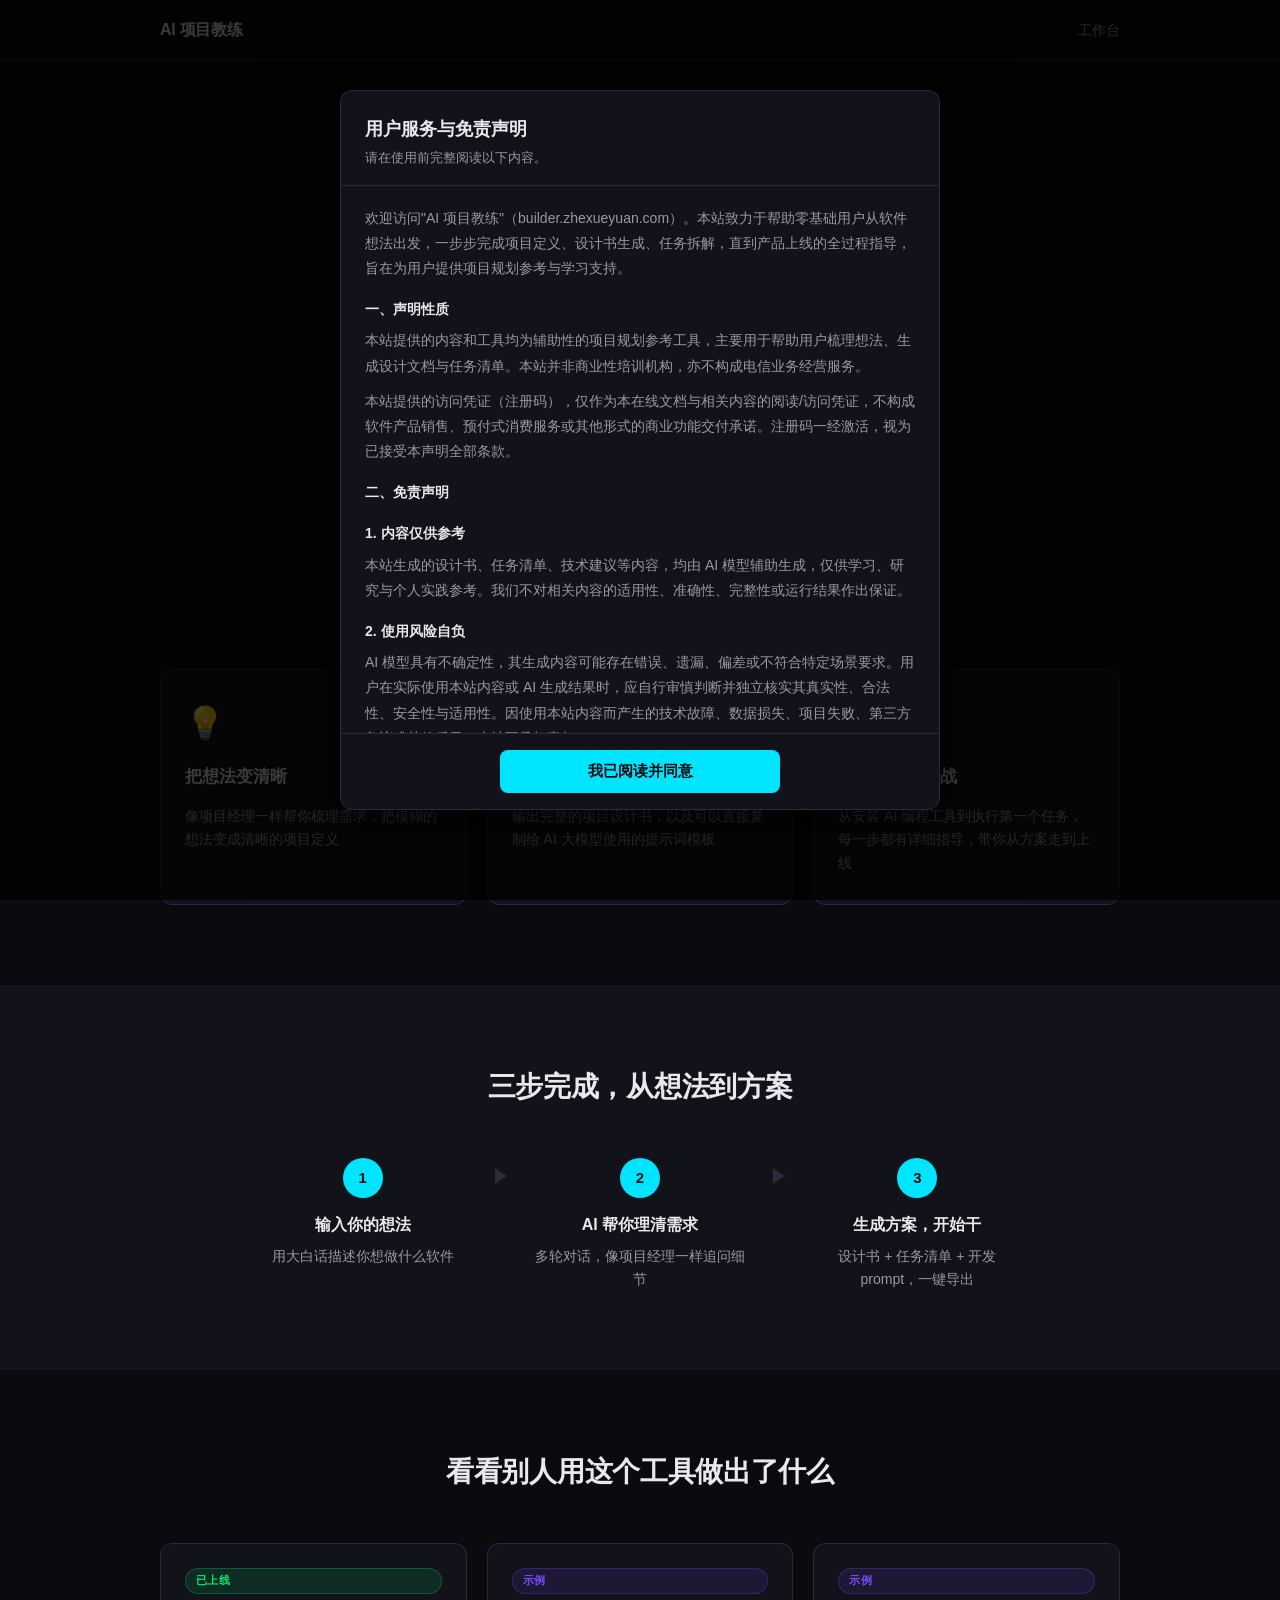
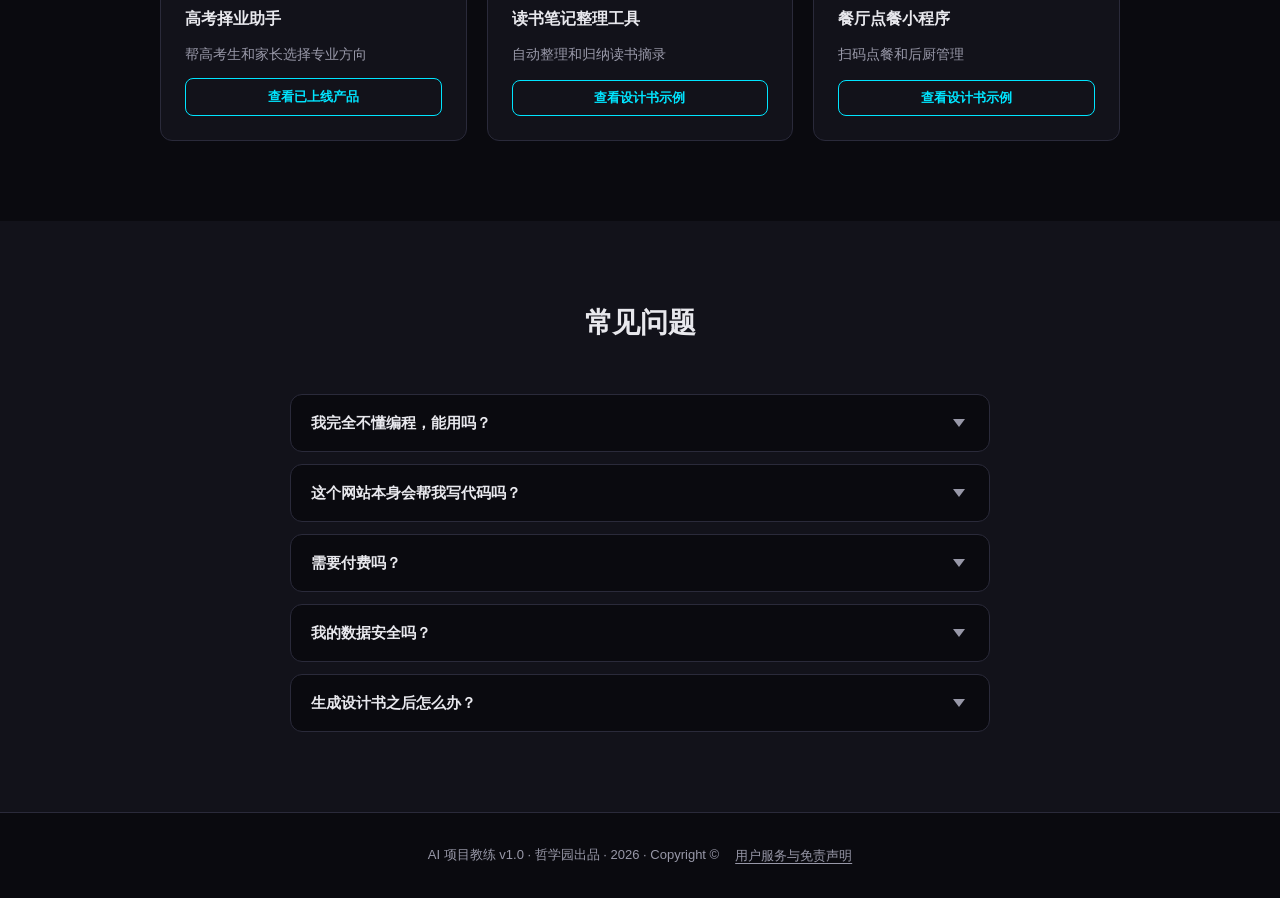
<file: index.html>
<!DOCTYPE html>
<html lang="zh-CN">
<head>
  <meta charset="UTF-8" />
  <meta name="viewport" content="width=device-width, initial-scale=1.0" />
  <title>AI 项目教练 — 把软件想法变成可执行方案</title>
  <link rel="stylesheet" href="css/style.css" />
  <style>
    /* ===== Hero ===== */
    .hero {
      padding: 100px 20px 80px;
      text-align: center;
    }

    @keyframes badgeBreathe {
      0%, 100% { opacity: 1; }
      50% { opacity: 0.6; }
    }

    .hero-badge {
      display: inline-block;
      background: rgba(0, 229, 255, 0.12);
      color: var(--accent);
      font-size: 13px;
      font-weight: 600;
      padding: 5px 14px;
      border-radius: 20px;
      border: 1px solid rgba(0, 229, 255, 0.25);
      margin-bottom: 24px;
      letter-spacing: 0.3px;
      animation: badgeBreathe 3s ease-in-out infinite;
    }

    .hero h1 {
      font-size: 42px;
      font-weight: 800;
      line-height: 1.2;
      letter-spacing: -0.5px;
      margin-bottom: 20px;
      max-width: 700px;
      margin-left: auto;
      margin-right: auto;
      background: linear-gradient(135deg, #ffffff 60%, #a0f0ff);
      -webkit-background-clip: text;
      -webkit-text-fill-color: transparent;
      background-clip: text;
    }

    .hero-sub {
      font-size: 17px;
      color: var(--text-secondary);
      line-height: 1.7;
      max-width: 560px;
      margin: 0 auto 36px;
    }

    .hero-actions {
      display: flex;
      gap: 20px;
      justify-content: center;
      flex-wrap: wrap;
    }

    .hero-actions .btn-primary {
      font-size: 16px;
      padding: 14px 36px;
    }

    .hero-actions .btn-secondary {
      font-size: 16px;
      padding: 14px 36px;
    }

    /* ===== 通用 Section ===== */
    section {
      padding: 80px 20px;
    }

    .section-title {
      font-size: 28px;
      font-weight: 700;
      text-align: center;
      margin-bottom: 48px;
      letter-spacing: -0.3px;
    }

    /* ===== 价值卡片 ===== */
    .value-grid {
      display: grid;
      grid-template-columns: repeat(3, 1fr);
      gap: 20px;
    }

    .value-card {
      background: var(--bg-secondary);
      border: 1px solid var(--border);
      border-radius: var(--radius-card);
      padding: 28px 24px;
      transition: border-color 0.2s, transform 0.2s;
    }

    .value-card:hover {
      border-color: rgba(0, 229, 255, 0.3);
      transform: translateY(-3px);
    }

    .value-icon {
      font-size: 32px;
      margin-bottom: 14px;
    }

    .value-card h3 {
      font-size: 17px;
      font-weight: 700;
      margin-bottom: 14px;
    }

    .value-card p {
      font-size: 14px;
      color: var(--text-secondary);
      line-height: 1.7;
    }

    /* ===== 三步流程 ===== */
    .how-section {
      background: var(--bg-secondary);
    }

    .steps-row {
      display: flex;
      align-items: flex-start;
      justify-content: center;
      gap: 0;
      max-width: 800px;
      margin: 0 auto;
    }

    .step {
      flex: 1;
      text-align: center;
      padding: 0 16px;
    }

    .step-num {
      display: inline-flex;
      align-items: center;
      justify-content: center;
      width: 40px;
      height: 40px;
      border-radius: 50%;
      background: var(--accent);
      color: #0a0a0f;
      font-weight: 800;
      font-size: 15px;
      margin-bottom: 14px;
    }

    .step h3 {
      font-size: 16px;
      font-weight: 700;
      margin-bottom: 8px;
    }

    .step p {
      font-size: 14px;
      color: var(--text-secondary);
      line-height: 1.6;
    }

    /* CSS 箭头替代文字 → */
    .step-arrow {
      display: flex;
      align-items: center;
      justify-content: center;
      flex-shrink: 0;
      padding-top: 10px;
      width: 32px;
    }

    .step-arrow::after {
      content: '';
      display: block;
      width: 0;
      height: 0;
      border-top: 8px solid transparent;
      border-bottom: 8px solid transparent;
      border-left: 12px solid var(--border);
    }

    /* ===== 成果预览 ===== */
    .example-grid {
      display: grid;
      grid-template-columns: repeat(3, 1fr);
      gap: 20px;
    }

    .example-card {
      background: var(--bg-secondary);
      border: 1px solid var(--border);
      border-radius: var(--radius-card);
      padding: 24px;
      display: flex;
      flex-direction: column;
      gap: 12px;
      transition: border-color 0.2s, transform 0.2s;
    }

    .example-card:hover {
      border-color: rgba(124, 77, 255, 0.4);
      transform: translateY(-3px);
    }

    .example-tag {
      display: inline-block;
      font-size: 11px;
      font-weight: 600;
      padding: 3px 10px;
      border-radius: 20px;
      letter-spacing: 0.3px;
    }

    .tag-live {
      background: rgba(0, 230, 118, 0.12);
      color: var(--success);
      border: 1px solid rgba(0, 230, 118, 0.25);
    }

    .tag-demo {
      background: rgba(124, 77, 255, 0.12);
      color: var(--accent-purple);
      border: 1px solid rgba(124, 77, 255, 0.25);
    }

    .example-card h3 {
      font-size: 16px;
      font-weight: 700;
    }

    .example-card p {
      font-size: 14px;
      color: var(--text-secondary);
      line-height: 1.6;
      flex: 1;
    }

    .example-card .btn-secondary {
      font-size: 13px;
      padding: 8px 16px;
      width: 100%;
    }

    /* ===== FAQ ===== */
    .faq-section {
      background: var(--bg-secondary);
    }

    .faq-list {
      max-width: 700px;
      margin: 0 auto;
      display: flex;
      flex-direction: column;
      gap: 12px;
    }

    .faq-item {
      background: var(--bg-primary);
      border: 1px solid var(--border);
      border-radius: var(--radius-card);
      overflow: hidden;
    }

    .faq-question {
      width: 100%;
      background: none;
      border: none;
      padding: 18px 20px;
      display: flex;
      align-items: center;
      justify-content: space-between;
      cursor: pointer;
      font-size: 15px;
      font-weight: 600;
      color: var(--text-primary);
      font-family: var(--font-main);
      text-align: left;
      gap: 12px;
      transition: color 0.2s;
    }

    .faq-question:hover {
      color: var(--accent);
    }

    /* FAQ 箭头用 CSS 三角形 */
    .faq-icon {
      width: 20px;
      height: 20px;
      flex-shrink: 0;
      display: flex;
      align-items: center;
      justify-content: center;
      transition: transform 0.3s;
    }

    .faq-icon::after {
      content: '';
      display: block;
      width: 0;
      height: 0;
      border-left: 6px solid transparent;
      border-right: 6px solid transparent;
      border-top: 8px solid var(--text-secondary);
      transition: border-top-color 0.2s;
    }

    .faq-item.open .faq-icon {
      transform: rotate(180deg);
    }

    .faq-item.open .faq-icon::after {
      border-top-color: var(--accent);
    }

    .faq-answer {
      max-height: 0;
      overflow: hidden;
      transition: max-height 0.35s ease, padding 0.35s ease;
      padding: 0 20px;
    }

    .faq-item.open .faq-answer {
      max-height: 200px;
      padding: 0 20px 18px;
    }

    .faq-answer p {
      font-size: 14px;
      color: var(--text-secondary);
      line-height: 1.75;
      border-left: 2px solid var(--accent);
      padding-left: 14px;
    }

    /* ===== 响应式 ===== */
    @media (max-width: 768px) {
      .hero {
        padding: 80px 20px 60px;
      }

      .hero h1 {
        font-size: 28px;
      }

      .hero-sub {
        font-size: 15px;
      }

      .hero-actions {
        flex-direction: column;
      }

      .value-grid {
        grid-template-columns: 1fr;
      }

      .steps-row {
        flex-direction: column;
        align-items: center;
        gap: 8px;
      }

      .step-arrow {
        padding-top: 0;
        width: auto;
        height: 24px;
      }

      /* 移动端箭头向下 */
      .step-arrow::after {
        border-left: 8px solid transparent;
        border-right: 8px solid transparent;
        border-top: 12px solid var(--border);
        border-bottom: none;
      }

      .example-grid {
        grid-template-columns: 1fr;
      }

      .section-title {
        font-size: 22px;
      }
    }
  </style>
</head>
<body>
  <div id="nav-mount"></div>

  <div class="page-body">

    <!-- Hero -->
    <div class="hero">
      <div class="container">
        <div class="hero-badge">零基础用户的 AI 项目导航系统</div>
        <h1>把你的软件想法<br>一步步变成真正的产品</h1>
        <p class="hero-sub">不需要会写代码。这里手把手教你：如何把想法整理成设计书，如何用 AI 编程工具把设计书变成能运行的产品——每一步都有指导，所有操作在你自己的电脑和 AI 工具中完成。</p>
        <div class="hero-actions">
          <button class="btn-primary" onclick="onStartProject()">开始做项目</button>
        </div>
      </div>
    </div>

    <!-- 价值卡片 -->
    <section>
      <div class="container">
        <div class="value-grid">
          <div class="value-card">
            <div class="value-icon">💡</div>
            <h3>把想法变清晰</h3>
            <p>像项目经理一样帮你梳理需求，把模糊的想法变成清晰的项目定义</p>
          </div>
          <div class="value-card">
            <div class="value-icon">📋</div>
            <h3>生成设计书和提示词</h3>
            <p>输出完整的项目设计书，以及可以直接复制给 AI 大模型使用的提示词模板</p>
          </div>
          <div class="value-card">
            <div class="value-icon">🔧</div>
            <h3>手把手教你实战</h3>
            <p>从安装 AI 编程工具到执行第一个任务，每一步都有详细指导，带你从方案走到上线</p>
          </div>
        </div>
      </div>
    </section>

    <!-- 三步流程 -->
    <section class="how-section">
      <div class="container">
        <h2 class="section-title">三步完成，从想法到方案</h2>
        <div class="steps-row">
          <div class="step">
            <div class="step-num">1</div>
            <h3>输入你的想法</h3>
            <p>用大白话描述你想做什么软件</p>
          </div>
          <div class="step-arrow"></div>
          <div class="step">
            <div class="step-num">2</div>
            <h3>AI 帮你理清需求</h3>
            <p>多轮对话，像项目经理一样追问细节</p>
          </div>
          <div class="step-arrow"></div>
          <div class="step">
            <div class="step-num">3</div>
            <h3>生成方案，开始干</h3>
            <p>设计书 + 任务清单 + 开发 prompt，一键导出</p>
          </div>
        </div>
      </div>
    </section>

    <!-- 成果预览 -->
    <section>
      <div class="container">
        <h2 class="section-title">看看别人用这个工具做出了什么</h2>
        <div class="example-grid">
          <div class="example-card">
            <span class="example-tag tag-live">已上线</span>
            <h3>高考择业助手</h3>
            <p>帮高考生和家长选择专业方向</p>
            <a href="https://career.zhexueyuan.com" target="_blank" rel="noopener" class="btn-secondary">查看已上线产品</a>
          </div>
          <div class="example-card">
            <span class="example-tag tag-demo">示例</span>
            <h3>读书笔记整理工具</h3>
            <p>自动整理和归纳读书摘录</p>
            <button class="btn-secondary" onclick="alert('即将上线')">查看设计书示例</button>
          </div>
          <div class="example-card">
            <span class="example-tag tag-demo">示例</span>
            <h3>餐厅点餐小程序</h3>
            <p>扫码点餐和后厨管理</p>
            <button class="btn-secondary" onclick="alert('即将上线')">查看设计书示例</button>
          </div>
        </div>
      </div>
    </section>

    <!-- FAQ -->
    <section class="faq-section">
      <div class="container">
        <h2 class="section-title">常见问题</h2>
        <div class="faq-list">
          <div class="faq-item">
            <button class="faq-question">
              我完全不懂编程，能用吗？
              <span class="faq-icon"></span>
            </button>
            <div class="faq-answer">
              <p>完全可以。本站会一步步引导你把想法整理成方案，并教你怎么用 AI 编程工具（如 Claude Code、Cursor、TRAE 等）把方案变成产品。你不需要自己写任何代码。</p>
            </div>
          </div>
          <div class="faq-item">
            <button class="faq-question">
              这个网站本身会帮我写代码吗？
              <span class="faq-icon"></span>
            </button>
            <div class="faq-answer">
              <p>不会。本站是教练，不是代码生成器。它帮你做两件事：第一，把你的想法整理成专业的设计书和任务清单；第二，手把手教你怎么用外部 AI 工具完成开发。所有实际操作都在你自己的电脑和 AI 工具中进行。</p>
            </div>
          </div>
          <div class="faq-item">
            <button class="faq-question">
              需要付费吗？
              <span class="faq-icon"></span>
            </button>
            <div class="faq-answer">
              <p>本站完全免费。你需要的 AI 工具（如 Claude、ChatGPT、豆包、Kimi 等）大多有免费额度可以起步。本站会在相应环节提供各工具的链接和使用说明。</p>
            </div>
          </div>
          <div class="faq-item">
            <button class="faq-question">
              我的数据安全吗？
              <span class="faq-icon"></span>
            </button>
            <div class="faq-answer">
              <p>本站所有数据都存储在你自己的浏览器中，不会上传到任何服务器。清除浏览器数据会导致记录丢失，建议定期导出备份。</p>
            </div>
          </div>
          <div class="faq-item">
            <button class="faq-question">
              生成设计书之后怎么办？
              <span class="faq-icon"></span>
            </button>
            <div class="faq-answer">
              <p>本站会继续教你下一步：如何选择 AI 编程工具、如何安装、如何进入命令行、如何把任务交给 AI 执行、如何验证结果。从想法到上线，全程有指导。</p>
            </div>
          </div>
        </div>
      </div>
    </section>

  </div><!-- /page-body -->

  <div id="footer-mount"></div>

  <script src="js/nav.js"></script>
  <script src="js/legal.js"></script>
  <script src="js/fingerprint.js"></script>
  <script src="data/codes.js"></script>
  <script src="js/access.js"></script>
  <script>
    function onStartProject() {
      if (isActivated()) {
        window.location.href = 'idea.html';
      } else {
        showAccessDialog(function () {
          window.location.href = 'idea.html';
        });
      }
    }

    // FAQ 手风琴
    document.querySelectorAll('.faq-question').forEach(function (btn) {
      btn.addEventListener('click', function () {
        var item = btn.closest('.faq-item');
        var isOpen = item.classList.contains('open');
        // 关闭所有
        document.querySelectorAll('.faq-item').forEach(function (el) {
          el.classList.remove('open');
        });
        // 如果原本是关闭的，则打开
        if (!isOpen) {
          item.classList.add('open');
        }
      });
    });
  </script>
</body>
</html>
</file>
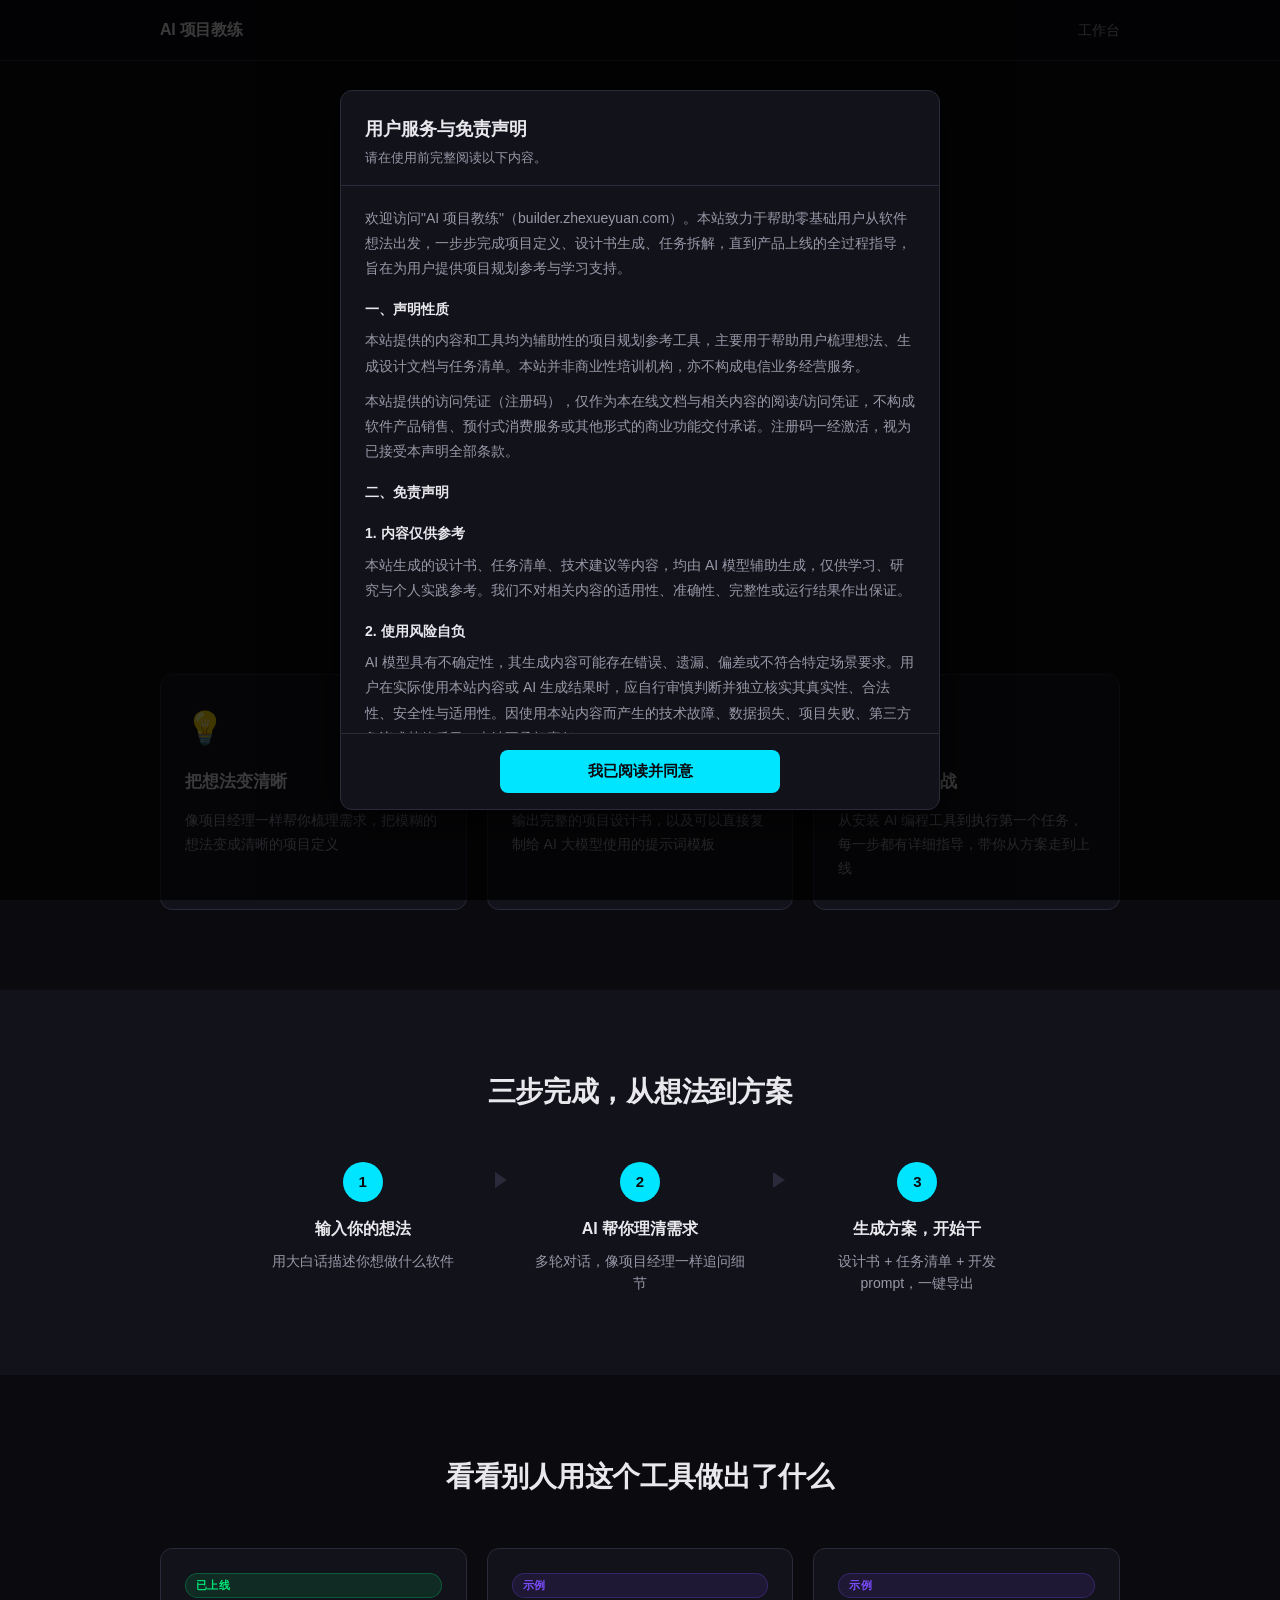
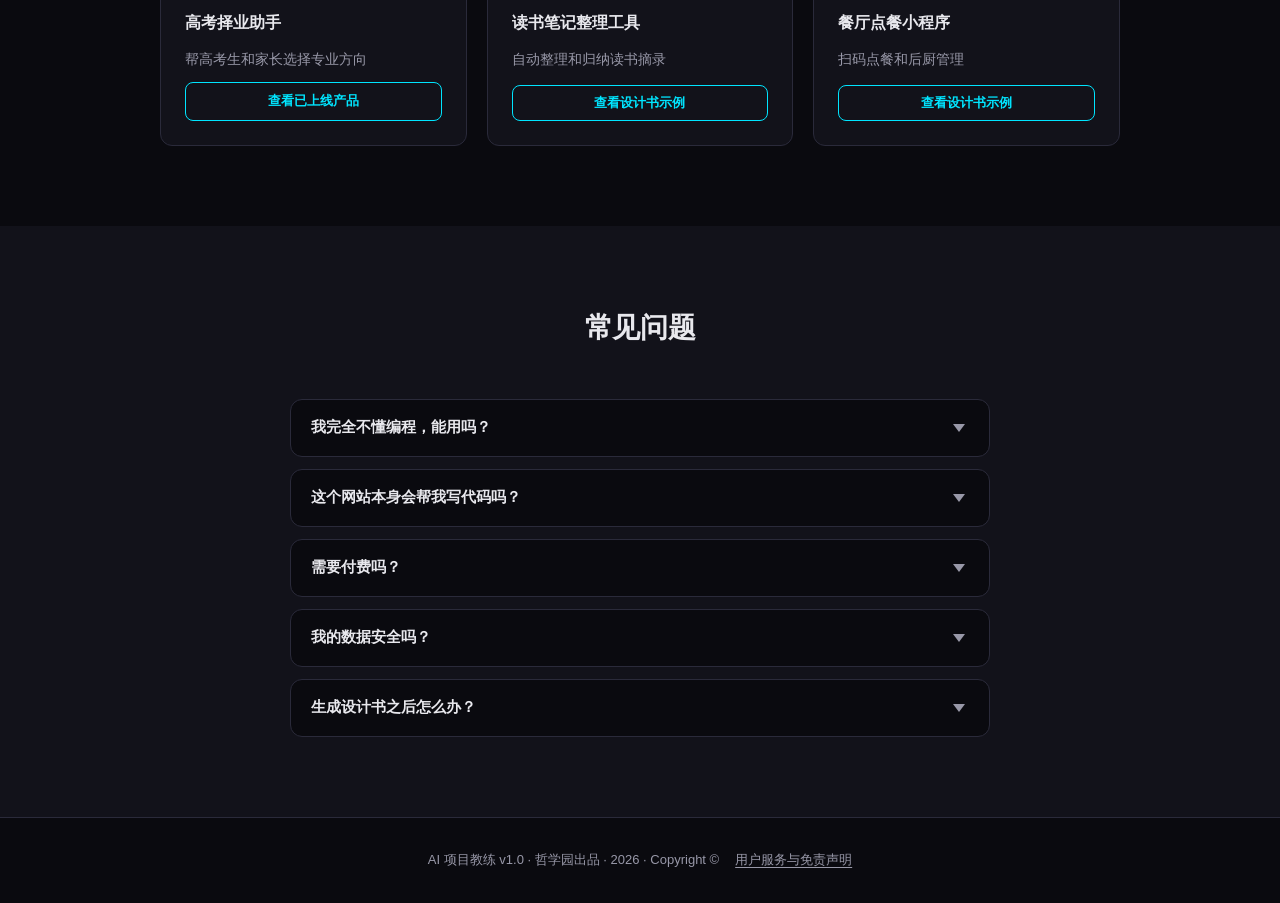
<file: ai-project-coach/index.html>
<!DOCTYPE html>
<html lang="zh-CN">
<head>
  <meta charset="UTF-8" />
  <meta name="viewport" content="width=device-width, initial-scale=1.0" />
  <title>AI 项目教练 — 把软件想法变成可执行方案</title>
  <link rel="stylesheet" href="css/style.css" />
  <style>
    /* ===== Hero ===== */
    .hero {
      padding: 100px 20px 80px;
      text-align: center;
    }

    @keyframes badgeBreathe {
      0%, 100% { opacity: 1; }
      50% { opacity: 0.6; }
    }

    .hero-badge {
      display: inline-block;
      background: rgba(0, 229, 255, 0.12);
      color: var(--accent);
      font-size: 13px;
      font-weight: 600;
      padding: 5px 14px;
      border-radius: 20px;
      border: 1px solid rgba(0, 229, 255, 0.25);
      margin-bottom: 24px;
      letter-spacing: 0.3px;
      animation: badgeBreathe 3s ease-in-out infinite;
    }

    .hero h1 {
      font-size: 42px;
      font-weight: 800;
      line-height: 1.2;
      letter-spacing: -0.5px;
      margin-bottom: 20px;
      max-width: 700px;
      margin-left: auto;
      margin-right: auto;
      background: linear-gradient(135deg, #ffffff 60%, #a0f0ff);
      -webkit-background-clip: text;
      -webkit-text-fill-color: transparent;
      background-clip: text;
    }

    .hero-sub {
      font-size: 17px;
      color: var(--text-secondary);
      line-height: 1.7;
      max-width: 560px;
      margin: 0 auto 36px;
    }

    .hero-actions {
      display: flex;
      gap: 20px;
      justify-content: center;
      flex-wrap: wrap;
    }

    .hero-actions .btn-primary {
      font-size: 16px;
      padding: 14px 36px;
    }

    .hero-actions .btn-secondary {
      font-size: 16px;
      padding: 14px 36px;
    }

    /* ===== 通用 Section ===== */
    section {
      padding: 80px 20px;
    }

    .section-title {
      font-size: 28px;
      font-weight: 700;
      text-align: center;
      margin-bottom: 48px;
      letter-spacing: -0.3px;
    }

    /* ===== 价值卡片 ===== */
    .value-grid {
      display: grid;
      grid-template-columns: repeat(3, 1fr);
      gap: 20px;
    }

    .value-card {
      background: var(--bg-secondary);
      border: 1px solid var(--border);
      border-radius: var(--radius-card);
      padding: 28px 24px;
      transition: border-color 0.2s, transform 0.2s;
    }

    .value-card:hover {
      border-color: rgba(0, 229, 255, 0.3);
      transform: translateY(-3px);
    }

    .value-icon {
      font-size: 32px;
      margin-bottom: 14px;
    }

    .value-card h3 {
      font-size: 17px;
      font-weight: 700;
      margin-bottom: 14px;
    }

    .value-card p {
      font-size: 14px;
      color: var(--text-secondary);
      line-height: 1.7;
    }

    /* ===== 三步流程 ===== */
    .how-section {
      background: var(--bg-secondary);
    }

    .steps-row {
      display: flex;
      align-items: flex-start;
      justify-content: center;
      gap: 0;
      max-width: 800px;
      margin: 0 auto;
    }

    .step {
      flex: 1;
      text-align: center;
      padding: 0 16px;
    }

    .step-num {
      display: inline-flex;
      align-items: center;
      justify-content: center;
      width: 40px;
      height: 40px;
      border-radius: 50%;
      background: var(--accent);
      color: #0a0a0f;
      font-weight: 800;
      font-size: 15px;
      margin-bottom: 14px;
    }

    .step h3 {
      font-size: 16px;
      font-weight: 700;
      margin-bottom: 8px;
    }

    .step p {
      font-size: 14px;
      color: var(--text-secondary);
      line-height: 1.6;
    }

    /* CSS 箭头替代文字 → */
    .step-arrow {
      display: flex;
      align-items: center;
      justify-content: center;
      flex-shrink: 0;
      padding-top: 10px;
      width: 32px;
    }

    .step-arrow::after {
      content: '';
      display: block;
      width: 0;
      height: 0;
      border-top: 8px solid transparent;
      border-bottom: 8px solid transparent;
      border-left: 12px solid var(--border);
    }

    /* ===== 成果预览 ===== */
    .example-grid {
      display: grid;
      grid-template-columns: repeat(3, 1fr);
      gap: 20px;
    }

    .example-card {
      background: var(--bg-secondary);
      border: 1px solid var(--border);
      border-radius: var(--radius-card);
      padding: 24px;
      display: flex;
      flex-direction: column;
      gap: 12px;
      transition: border-color 0.2s, transform 0.2s;
    }

    .example-card:hover {
      border-color: rgba(124, 77, 255, 0.4);
      transform: translateY(-3px);
    }

    .example-tag {
      display: inline-block;
      font-size: 11px;
      font-weight: 600;
      padding: 3px 10px;
      border-radius: 20px;
      letter-spacing: 0.3px;
    }

    .tag-live {
      background: rgba(0, 230, 118, 0.12);
      color: var(--success);
      border: 1px solid rgba(0, 230, 118, 0.25);
    }

    .tag-demo {
      background: rgba(124, 77, 255, 0.12);
      color: var(--accent-purple);
      border: 1px solid rgba(124, 77, 255, 0.25);
    }

    .example-card h3 {
      font-size: 16px;
      font-weight: 700;
    }

    .example-card p {
      font-size: 14px;
      color: var(--text-secondary);
      line-height: 1.6;
      flex: 1;
    }

    .example-card .btn-secondary {
      font-size: 13px;
      padding: 8px 16px;
      width: 100%;
    }

    /* ===== FAQ ===== */
    .faq-section {
      background: var(--bg-secondary);
    }

    .faq-list {
      max-width: 700px;
      margin: 0 auto;
      display: flex;
      flex-direction: column;
      gap: 12px;
    }

    .faq-item {
      background: var(--bg-primary);
      border: 1px solid var(--border);
      border-radius: var(--radius-card);
      overflow: hidden;
    }

    .faq-question {
      width: 100%;
      background: none;
      border: none;
      padding: 18px 20px;
      display: flex;
      align-items: center;
      justify-content: space-between;
      cursor: pointer;
      font-size: 15px;
      font-weight: 600;
      color: var(--text-primary);
      font-family: var(--font-main);
      text-align: left;
      gap: 12px;
      transition: color 0.2s;
    }

    .faq-question:hover {
      color: var(--accent);
    }

    /* FAQ 箭头用 CSS 三角形 */
    .faq-icon {
      width: 20px;
      height: 20px;
      flex-shrink: 0;
      display: flex;
      align-items: center;
      justify-content: center;
      transition: transform 0.3s;
    }

    .faq-icon::after {
      content: '';
      display: block;
      width: 0;
      height: 0;
      border-left: 6px solid transparent;
      border-right: 6px solid transparent;
      border-top: 8px solid var(--text-secondary);
      transition: border-top-color 0.2s;
    }

    .faq-item.open .faq-icon {
      transform: rotate(180deg);
    }

    .faq-item.open .faq-icon::after {
      border-top-color: var(--accent);
    }

    .faq-answer {
      max-height: 0;
      overflow: hidden;
      transition: max-height 0.35s ease, padding 0.35s ease;
      padding: 0 20px;
    }

    .faq-item.open .faq-answer {
      max-height: 200px;
      padding: 0 20px 18px;
    }

    .faq-answer p {
      font-size: 14px;
      color: var(--text-secondary);
      line-height: 1.75;
      border-left: 2px solid var(--accent);
      padding-left: 14px;
    }

    /* ===== 响应式 ===== */
    @media (max-width: 768px) {
      .hero {
        padding: 80px 20px 60px;
      }

      .hero h1 {
        font-size: 28px;
      }

      .hero-sub {
        font-size: 15px;
      }

      .hero-actions {
        flex-direction: column;
      }

      .value-grid {
        grid-template-columns: 1fr;
      }

      .steps-row {
        flex-direction: column;
        align-items: center;
        gap: 8px;
      }

      .step-arrow {
        padding-top: 0;
        width: auto;
        height: 24px;
      }

      /* 移动端箭头向下 */
      .step-arrow::after {
        border-left: 8px solid transparent;
        border-right: 8px solid transparent;
        border-top: 12px solid var(--border);
        border-bottom: none;
      }

      .example-grid {
        grid-template-columns: 1fr;
      }

      .section-title {
        font-size: 22px;
      }
    }
  </style>
</head>
<body>
  <div id="nav-mount"></div>

  <div class="page-body">

    <!-- Hero -->
    <div class="hero">
      <div class="container">
        <div class="hero-badge">零基础用户的 AI 项目导航系统</div>
        <h1>把你的软件想法<br>一步步变成真正的产品</h1>
        <p class="hero-sub">不需要会写代码。这里手把手教你：如何把想法整理成设计书，如何用 AI 编程工具把设计书变成能运行的产品——每一步都有指导，所有操作在你自己的电脑和 AI 工具中完成。</p>
        <div class="hero-actions">
          <a href="idea.html" class="btn-primary">开始做项目</a>
        </div>
      </div>
    </div>

    <!-- 价值卡片 -->
    <section>
      <div class="container">
        <div class="value-grid">
          <div class="value-card">
            <div class="value-icon">💡</div>
            <h3>把想法变清晰</h3>
            <p>像项目经理一样帮你梳理需求，把模糊的想法变成清晰的项目定义</p>
          </div>
          <div class="value-card">
            <div class="value-icon">📋</div>
            <h3>生成设计书和提示词</h3>
            <p>输出完整的项目设计书，以及可以直接复制给 AI 大模型使用的提示词模板</p>
          </div>
          <div class="value-card">
            <div class="value-icon">🔧</div>
            <h3>手把手教你实战</h3>
            <p>从安装 AI 编程工具到执行第一个任务，每一步都有详细指导，带你从方案走到上线</p>
          </div>
        </div>
      </div>
    </section>

    <!-- 三步流程 -->
    <section class="how-section">
      <div class="container">
        <h2 class="section-title">三步完成，从想法到方案</h2>
        <div class="steps-row">
          <div class="step">
            <div class="step-num">1</div>
            <h3>输入你的想法</h3>
            <p>用大白话描述你想做什么软件</p>
          </div>
          <div class="step-arrow"></div>
          <div class="step">
            <div class="step-num">2</div>
            <h3>AI 帮你理清需求</h3>
            <p>多轮对话，像项目经理一样追问细节</p>
          </div>
          <div class="step-arrow"></div>
          <div class="step">
            <div class="step-num">3</div>
            <h3>生成方案，开始干</h3>
            <p>设计书 + 任务清单 + 开发 prompt，一键导出</p>
          </div>
        </div>
      </div>
    </section>

    <!-- 成果预览 -->
    <section>
      <div class="container">
        <h2 class="section-title">看看别人用这个工具做出了什么</h2>
        <div class="example-grid">
          <div class="example-card">
            <span class="example-tag tag-live">已上线</span>
            <h3>高考择业助手</h3>
            <p>帮高考生和家长选择专业方向</p>
            <a href="https://career.zhexueyuan.com" target="_blank" rel="noopener" class="btn-secondary">查看已上线产品</a>
          </div>
          <div class="example-card">
            <span class="example-tag tag-demo">示例</span>
            <h3>读书笔记整理工具</h3>
            <p>自动整理和归纳读书摘录</p>
            <button class="btn-secondary" onclick="alert('即将上线')">查看设计书示例</button>
          </div>
          <div class="example-card">
            <span class="example-tag tag-demo">示例</span>
            <h3>餐厅点餐小程序</h3>
            <p>扫码点餐和后厨管理</p>
            <button class="btn-secondary" onclick="alert('即将上线')">查看设计书示例</button>
          </div>
        </div>
      </div>
    </section>

    <!-- FAQ -->
    <section class="faq-section">
      <div class="container">
        <h2 class="section-title">常见问题</h2>
        <div class="faq-list">
          <div class="faq-item">
            <button class="faq-question">
              我完全不懂编程，能用吗？
              <span class="faq-icon"></span>
            </button>
            <div class="faq-answer">
              <p>完全可以。本站会一步步引导你把想法整理成方案，并教你怎么用 AI 编程工具（如 Claude Code、Cursor、TRAE 等）把方案变成产品。你不需要自己写任何代码。</p>
            </div>
          </div>
          <div class="faq-item">
            <button class="faq-question">
              这个网站本身会帮我写代码吗？
              <span class="faq-icon"></span>
            </button>
            <div class="faq-answer">
              <p>不会。本站是教练，不是代码生成器。它帮你做两件事：第一，把你的想法整理成专业的设计书和任务清单；第二，手把手教你怎么用外部 AI 工具完成开发。所有实际操作都在你自己的电脑和 AI 工具中进行。</p>
            </div>
          </div>
          <div class="faq-item">
            <button class="faq-question">
              需要付费吗？
              <span class="faq-icon"></span>
            </button>
            <div class="faq-answer">
              <p>本站完全免费。你需要的 AI 工具（如 Claude、ChatGPT、豆包、Kimi 等）大多有免费额度可以起步。本站会在相应环节提供各工具的链接和使用说明。</p>
            </div>
          </div>
          <div class="faq-item">
            <button class="faq-question">
              我的数据安全吗？
              <span class="faq-icon"></span>
            </button>
            <div class="faq-answer">
              <p>本站所有数据都存储在你自己的浏览器中，不会上传到任何服务器。清除浏览器数据会导致记录丢失，建议定期导出备份。</p>
            </div>
          </div>
          <div class="faq-item">
            <button class="faq-question">
              生成设计书之后怎么办？
              <span class="faq-icon"></span>
            </button>
            <div class="faq-answer">
              <p>本站会继续教你下一步：如何选择 AI 编程工具、如何安装、如何进入命令行、如何把任务交给 AI 执行、如何验证结果。从想法到上线，全程有指导。</p>
            </div>
          </div>
        </div>
      </div>
    </section>

  </div><!-- /page-body -->

  <div id="footer-mount"></div>

  <script src="js/nav.js"></script>
  <script src="js/legal.js"></script>
  <script>
    // FAQ 手风琴
    document.querySelectorAll('.faq-question').forEach(function (btn) {
      btn.addEventListener('click', function () {
        var item = btn.closest('.faq-item');
        var isOpen = item.classList.contains('open');
        // 关闭所有
        document.querySelectorAll('.faq-item').forEach(function (el) {
          el.classList.remove('open');
        });
        // 如果原本是关闭的，则打开
        if (!isOpen) {
          item.classList.add('open');
        }
      });
    });
  </script>
</body>
</html>
</file>
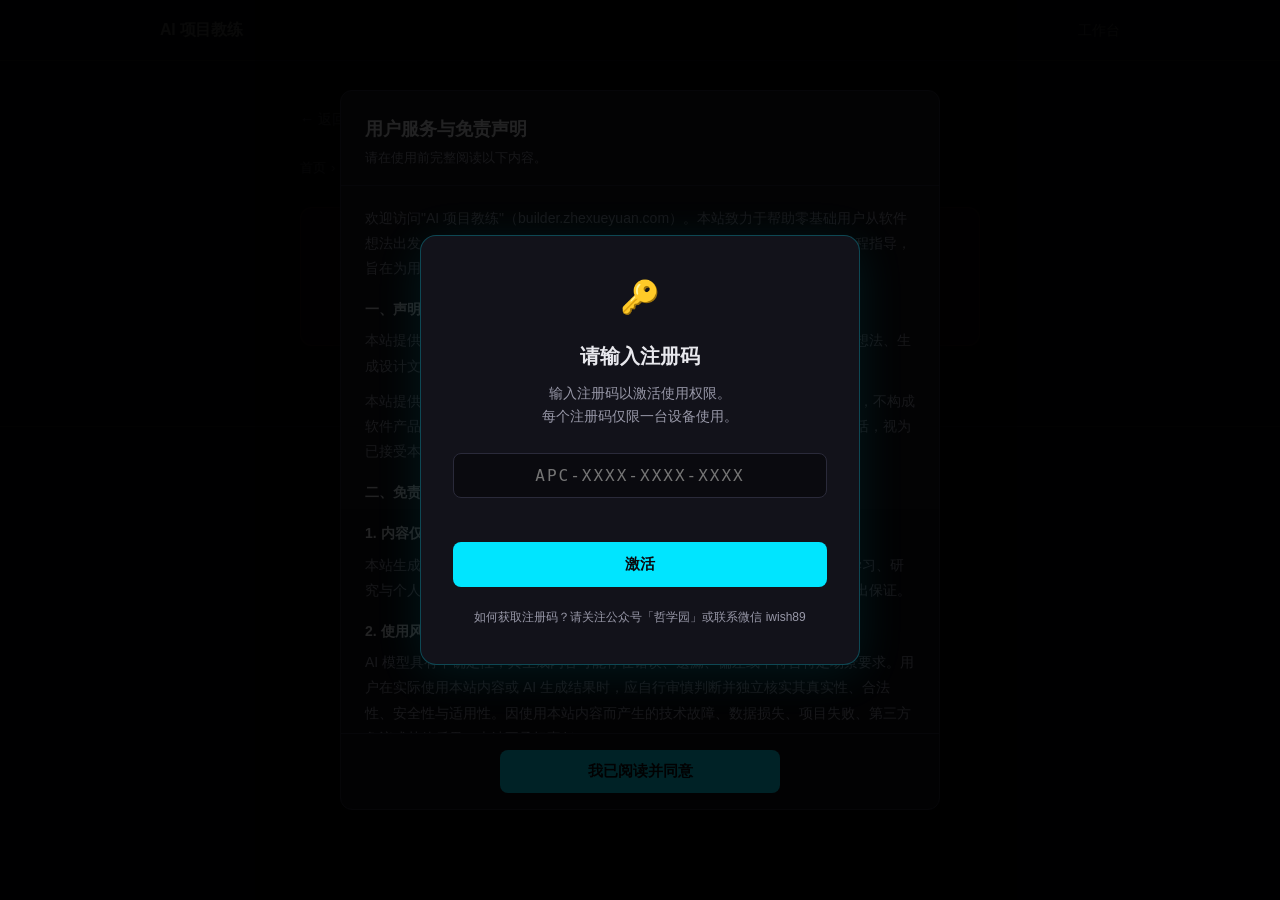
<file: clarify.html>
<!DOCTYPE html>
<html lang="zh-CN">
<head>
  <meta charset="UTF-8" />
  <meta name="viewport" content="width=device-width, initial-scale=1.0" />
  <title>需求澄清 — AI 项目教练</title>
  <link rel="stylesheet" href="css/style.css" />
  <style>
    /* ===== 面包屑 ===== */
    .breadcrumb {
      font-size: 13px;
      color: var(--text-secondary);
      margin-bottom: 28px;
    }
    .breadcrumb a { color: var(--text-secondary); }
    .breadcrumb a:hover { color: var(--accent); }
    .breadcrumb span { margin: 0 5px; }

    /* ===== 页面标题 ===== */
    .page-header {
      margin-bottom: 32px;
    }
    .page-header h1 {
      font-size: 26px;
      font-weight: 800;
      margin-bottom: 8px;
      letter-spacing: -0.3px;
    }
    .page-header p {
      font-size: 14px;
      color: var(--text-secondary);
      line-height: 1.7;
      max-width: 580px;
    }

    /* ===== 项目信息卡 ===== */
    .project-info-card {
      background: var(--bg-secondary);
      border: 1px solid var(--border);
      border-radius: var(--radius-card);
      padding: 20px 24px;
      margin-bottom: 32px;
      display: flex;
      flex-direction: column;
      gap: 10px;
    }
    .project-info-card .proj-meta {
      display: flex;
      align-items: center;
      justify-content: space-between;
      flex-wrap: wrap;
      gap: 8px;
    }
    .project-info-card .proj-name {
      font-size: 17px;
      font-weight: 700;
    }
    .project-info-card .proj-edit {
      font-size: 13px;
    }
    .project-info-card .proj-idea {
      font-size: 14px;
      color: var(--text-secondary);
      line-height: 1.75;
    }

    /* ===== 提示词区 ===== */
    .prompt-section {
      background: var(--bg-secondary);
      border: 1px solid var(--border);
      border-radius: var(--radius-card);
      padding: 24px;
      margin-bottom: 32px;
    }
    .prompt-section h2 {
      font-size: 16px;
      font-weight: 700;
      margin-bottom: 6px;
    }
    .prompt-section .prompt-desc {
      font-size: 13px;
      color: var(--text-secondary);
      line-height: 1.6;
      margin-bottom: 18px;
    }

    .prompt-box {
      display: none;
      position: relative;
      margin-top: 18px;
    }
    .prompt-box.visible { display: block; }
    .prompt-text {
      background: #0d0d16;
      border: 1px solid var(--border);
      border-left: 3px solid var(--accent);
      border-radius: 8px;
      padding: 16px 80px 16px 18px;
      font-family: var(--font-code);
      font-size: 13px;
      line-height: 1.7;
      color: #cdd6f4;
      white-space: pre-wrap;
      word-break: break-word;
      max-height: 300px;
      overflow-y: auto;
    }
    .btn-copy {
      position: absolute;
      top: 10px;
      right: 10px;
      background: var(--bg-tertiary);
      border: 1px solid var(--border);
      border-radius: 6px;
      color: var(--text-secondary);
      font-size: 12px;
      font-family: var(--font-main);
      font-weight: 600;
      padding: 5px 12px;
      cursor: pointer;
      transition: color 0.2s, border-color 0.2s;
    }
    .btn-copy:hover { color: var(--accent); border-color: var(--accent); }
    .btn-copy.copied { color: var(--success); border-color: var(--success); }

    /* AI 平台链接 */
    .ai-links-section {
      margin-top: 20px;
    }
    .ai-links-title {
      font-size: 13px;
      color: var(--text-secondary);
      margin-bottom: 10px;
    }
    .ai-links {
      display: flex;
      flex-wrap: wrap;
      gap: 8px;
    }
    .ai-link-btn {
      display: inline-block;
      background: var(--bg-tertiary);
      border: 1px solid var(--border);
      border-radius: 6px;
      color: var(--text-secondary);
      font-size: 13px;
      font-weight: 600;
      padding: 6px 14px;
      transition: color 0.2s, border-color 0.2s;
    }
    .ai-link-btn:hover { color: var(--accent); border-color: rgba(0,229,255,0.4); }

    /* ===== 分割线 ===== */
    .divider-text {
      text-align: center;
      color: var(--text-secondary);
      font-size: 14px;
      margin: 32px 0;
      position: relative;
    }
    .divider-text::before,
    .divider-text::after {
      content: '';
      position: absolute;
      top: 50%;
      width: 28%;
      height: 1px;
      background: var(--border);
    }
    .divider-text::before { left: 0; }
    .divider-text::after { right: 0; }

    /* ===== 表单 ===== */
    .form-section {
      margin-bottom: 32px;
    }
    .form-section-title {
      font-size: 13px;
      font-weight: 700;
      color: var(--accent);
      text-transform: uppercase;
      letter-spacing: 0.8px;
      margin-bottom: 18px;
      padding-bottom: 8px;
      border-bottom: 1px solid var(--border);
    }
    .form-group {
      margin-bottom: 22px;
    }
    .form-label {
      display: block;
      font-size: 14px;
      font-weight: 600;
      margin-bottom: 7px;
      color: var(--text-primary);
    }
    .form-label .required-mark {
      color: var(--accent);
      margin-left: 3px;
    }
    textarea.input {
      resize: vertical;
      line-height: 1.7;
    }

    /* 单选按钮组 */
    .radio-group {
      display: flex;
      flex-wrap: wrap;
      gap: 8px;
    }
    .radio-option {
      display: none;
    }
    .radio-label {
      display: inline-block;
      background: var(--bg-tertiary);
      border: 1.5px solid var(--border);
      border-radius: 6px;
      padding: 7px 16px;
      font-size: 14px;
      font-weight: 500;
      color: var(--text-secondary);
      cursor: pointer;
      transition: border-color 0.2s, color 0.2s, background 0.2s;
      user-select: none;
    }
    .radio-option:checked + .radio-label {
      border-color: var(--accent);
      color: var(--accent);
      background: rgba(0,229,255,0.07);
    }
    .radio-label:hover {
      border-color: rgba(0,229,255,0.3);
      color: var(--text-primary);
    }

    /* ===== 进度条 ===== */
    .progress-section {
      margin-bottom: 28px;
    }
    .progress-label {
      font-size: 13px;
      color: var(--text-secondary);
      margin-bottom: 8px;
      display: flex;
      justify-content: space-between;
    }
    .progress-bar-track {
      height: 8px;
      background: var(--border);
      border-radius: 4px;
      overflow: hidden;
    }
    .progress-bar-fill {
      height: 100%;
      border-radius: 4px;
      transition: width 0.3s ease, background-color 0.3s;
      background: var(--text-secondary);
    }
    .progress-bar-fill.mid { background: var(--accent); }
    .progress-bar-fill.high { background: var(--success); }

    /* ===== 操作按钮 ===== */
    .form-actions {
      display: flex;
      gap: 12px;
      flex-wrap: wrap;
    }
    .form-actions .btn-primary,
    .form-actions .btn-secondary {
      flex: 1;
      min-width: 160px;
    }
    .btn-primary:disabled {
      opacity: 0.45;
      cursor: not-allowed;
      transform: none;
    }
    .required-hint {
      font-size: 13px;
      color: var(--text-secondary);
      margin-top: 10px;
      display: none;
    }
    .required-hint.show { display: block; }

    /* ===== 错误卡 ===== */
    .error-card {
      background: rgba(255,82,82,0.08);
      border: 1px solid rgba(255,82,82,0.25);
      border-radius: var(--radius-card);
      padding: 24px;
      text-align: center;
    }
    .error-card p { color: var(--danger); font-size: 14px; margin-bottom: 16px; }

    /* ===== Toast ===== */
    .toast {
      position: fixed;
      bottom: 32px;
      left: 50%;
      transform: translateX(-50%) translateY(20px);
      background: var(--bg-secondary);
      border: 1px solid var(--border);
      border-radius: 8px;
      padding: 12px 24px;
      font-size: 14px;
      color: var(--success);
      font-weight: 600;
      box-shadow: 0 4px 20px rgba(0,0,0,0.4);
      opacity: 0;
      transition: opacity 0.25s, transform 0.25s;
      pointer-events: none;
      z-index: 999;
      white-space: nowrap;
    }
    .toast.show {
      opacity: 1;
      transform: translateX(-50%) translateY(0);
    }

    @media (max-width: 768px) {
      .form-actions { flex-direction: column; }
      .form-actions .btn-primary,
      .form-actions .btn-secondary { min-width: unset; }
      .divider-text::before,
      .divider-text::after { width: 18%; }
      .prompt-text { padding-right: 16px; padding-bottom: 50px; }
      .ai-links { display: grid; grid-template-columns: repeat(3, 1fr); }
      .ai-link-btn { text-align: center; }
      .radio-group { flex-direction: column; }
      .radio-label { display: block; text-align: center; }
    }
  </style>
</head>
<body>
  <div id="nav-mount"></div>

  <div class="page-body">
    <div class="container" style="padding-top: 48px; padding-bottom: 80px; max-width: 720px;">

      <!-- 返回导航 -->
      <div class="page-nav">
        <a href="index.html" class="nav-link">← 返回首页</a>
        <a href="javascript:history.back()" class="nav-link">← 返回上一页</a>
      </div>

      <!-- 面包屑 -->
      <div class="breadcrumb">
        <a href="index.html">首页</a><span>›</span>
        <a href="workspace.html">工作台</a><span>›</span>
        <span>需求澄清</span>
      </div>

      <!-- 主内容（JS 渲染） -->
      <div id="page-content"></div>

    </div>
  </div>

  <!-- Toast -->
  <div class="toast" id="toast">已保存 ✓</div>

  <div id="footer-mount"></div>

  <script src="js/project.js"></script>
  <script src="js/nav.js"></script>
  <script src="js/legal.js"></script>
  <script src="js/fingerprint.js"></script>
  <script src="data/codes.js"></script>
  <script src="js/access.js"></script>
  <script>
  (function () {
    var params = new URLSearchParams(window.location.search);
    var projectId = params.get('id');
    var content = document.getElementById('page-content');

    // ===== 错误状态 =====
    function showError(msg) {
      content.innerHTML =
        '<div class="error-card"><p>' + msg + '</p>' +
        '<a href="workspace.html" class="btn-secondary" style="width:auto;display:inline-block;">返回工作台</a></div>';
    }

    if (!projectId) { showError('未找到项目，请从工作台选择项目继续。'); return; }
    var project = getProject(projectId);
    if (!project) { showError('找不到该项目，可能已被删除。'); return; }

    var ans = project.clarify_answers || {};

    // ===== 提示词模板 =====
    function buildPrompt() {
      return '我想做一个软件项目，请你扮演一个专业的项目经理，通过提问帮我把想法理清楚。\n\n我的想法是：\n"""\n' +
        project.idea +
        '\n"""\n\n请你一步步问我以下问题（每次只问 1-2 个，等我回答后再问下一个）：\n\n' +
        '1. 这个软件核心要解决什么问题？\n' +
        '2. 目标用户是谁？他们在什么场景下会使用？\n' +
        '3. 用户需要输入什么信息？系统给出什么结果？\n' +
        '4. 第一版必须有哪些功能？哪些可以以后再做？\n' +
        '5. 打算做成网页、小程序还是 APP？\n' +
        '6. 需不需要用户登录？需不需要付费功能？需不需要后台管理？\n' +
        '7. 数据从哪里来？\n' +
        '8. 第一版的范围是什么？做到什么程度算完成？\n\n' +
        '请用大白话跟我对话，不要用技术术语。每次我回答后，帮我总结一下当前已经确定的内容，然后继续问下一个问题。\n\n' +
        '当所有问题都问完后，请帮我整理一份结构化的项目定义，包含以下字段：\n' +
        '- 项目名称\n- 核心目标\n- 目标用户\n- 使用场景\n- 输入内容\n- 输出结果\n' +
        '- 核心功能\n- 非核心功能\n- 平台形态\n- 是否需要登录\n- 是否需要支付\n' +
        '- 是否需要后台\n- 数据来源\n- MVP 范围';
    }

    // ===== 渲染页面 =====
    content.innerHTML =
      /* 标题区 */
      '<div class="page-header">' +
        '<h1>让想法变清晰</h1>' +
        '<p>回答下面的问题，把你的模糊想法变成清晰的项目定义。可以自己思考填写，也可以用我们生成的提示词去问 AI。</p>' +
      '</div>' +

      /* 项目信息卡 */
      '<div class="project-info-card">' +
        '<div class="proj-meta">' +
          '<div class="proj-name">' + esc(project.title) + '</div>' +
          '<a href="idea.html?id=' + projectId + '" class="proj-edit">编辑想法 →</a>' +
        '</div>' +
        '<div class="proj-idea">' + esc(project.idea) + '</div>' +
      '</div>' +

      /* 提示词区 */
      '<div class="prompt-section">' +
        '<h2>用 AI 帮你澄清需求</h2>' +
        '<p class="prompt-desc">点击下方按钮生成一段提示词，复制到你常用的 AI 大模型中对话，AI 会像项目经理一样帮你理清每个细节。对话完成后，回到这里把结果填入下方表单。</p>' +
        '<button class="btn-primary" id="btn-gen-prompt" style="width:auto;">生成需求澄清提示词</button>' +
        '<div class="prompt-box" id="prompt-box">' +
          '<pre class="prompt-text" id="prompt-text"></pre>' +
          '<button class="btn-copy" id="btn-copy">复制</button>' +
        '</div>' +
        '<div class="ai-links-section">' +
          '<div class="ai-links-title">打开你常用的 AI 平台，粘贴提示词开始对话</div>' +
          '<div class="ai-links">' +
            '<a href="https://claude.ai" target="_blank" rel="noopener" class="ai-link-btn">Claude</a>' +
            '<a href="https://chatgpt.com" target="_blank" rel="noopener" class="ai-link-btn">ChatGPT</a>' +
            '<a href="https://www.doubao.com" target="_blank" rel="noopener" class="ai-link-btn">豆包</a>' +
            '<a href="https://kimi.moonshot.cn" target="_blank" rel="noopener" class="ai-link-btn">Kimi</a>' +
            '<a href="https://tongyi.aliyun.com" target="_blank" rel="noopener" class="ai-link-btn">通义千问</a>' +
            '<a href="https://chat.deepseek.com" target="_blank" rel="noopener" class="ai-link-btn">DeepSeek</a>' +
          '</div>' +
        '</div>' +
      '</div>' +

      /* 分割线 */
      '<div class="divider-text">和 AI 聊完之后，把结果填入下面的表单：</div>' +

      /* ===== 表单 ===== */
      '<form id="clarify-form">' +

        /* 第一组：基本定义 */
        '<div class="form-section">' +
          '<div class="form-section-title">第一组：基本定义</div>' +

          '<div class="form-group">' +
            '<label class="form-label" for="f-project-name">1. 项目名称 <span class="required-mark">*</span></label>' +
            '<input type="text" id="f-project-name" class="input" placeholder="简短好记的名字" value="' + esc(ans.project_name || project.title) + '" />' +
          '</div>' +

          '<div class="form-group">' +
            '<label class="form-label" for="f-core-goal">2. 核心目标 <span class="required-mark">*</span></label>' +
            '<textarea id="f-core-goal" class="input" rows="3" placeholder="这个软件要解决什么问题？比如：帮高考生快速找到适合自己的专业方向">' + esc(ans.core_goal || '') + '</textarea>' +
          '</div>' +

          '<div class="form-group">' +
            '<label class="form-label" for="f-target-users">3. 目标用户 <span class="required-mark">*</span></label>' +
            '<textarea id="f-target-users" class="input" rows="2" placeholder="谁会用这个软件？比如：高考生和他们的家长">' + esc(ans.target_users || '') + '</textarea>' +
          '</div>' +

          '<div class="form-group">' +
            '<label class="form-label" for="f-use-cases">4. 使用场景</label>' +
            '<textarea id="f-use-cases" class="input" rows="2" placeholder="用户在什么情况下会打开它？比如：高考填志愿前，纠结选什么专业的时候">' + esc(ans.use_cases || '') + '</textarea>' +
          '</div>' +
        '</div>' +

        /* 第二组：功能定义 */
        '<div class="form-section">' +
          '<div class="form-section-title">第二组：功能定义</div>' +

          '<div class="form-group">' +
            '<label class="form-label" for="f-input-data">5. 输入内容</label>' +
            '<textarea id="f-input-data" class="input" rows="2" placeholder="用户需要提供什么信息？比如：成绩、科目偏好、兴趣爱好">' + esc(ans.input_data || '') + '</textarea>' +
          '</div>' +

          '<div class="form-group">' +
            '<label class="form-label" for="f-output-result">6. 输出结果</label>' +
            '<textarea id="f-output-result" class="input" rows="2" placeholder="系统给用户返回什么？比如：专业推荐排名 + 分析报告">' + esc(ans.output_result || '') + '</textarea>' +
          '</div>' +

          '<div class="form-group">' +
            '<label class="form-label" for="f-core-features">7. 核心功能（第一版必须有的）<span class="required-mark">*</span></label>' +
            '<textarea id="f-core-features" class="input" rows="3" placeholder="列出最重要的功能，比如：&#10;1. 问卷评测&#10;2. 专业匹配推荐&#10;3. AI 分析报告">' + esc(ans.core_features || '') + '</textarea>' +
          '</div>' +

          '<div class="form-group">' +
            '<label class="form-label" for="f-non-core">8. 非核心功能（可以以后做的）</label>' +
            '<textarea id="f-non-core" class="input" rows="2" placeholder="暂时不做但将来想加的，比如：分享功能、历史记录对比">' + esc(ans.non_core_features || '') + '</textarea>' +
          '</div>' +
        '</div>' +

        /* 第三组：技术约束 */
        '<div class="form-section">' +
          '<div class="form-section-title">第三组：技术约束</div>' +

          '<div class="form-group">' +
            '<label class="form-label">9. 平台形态 <span class="required-mark">*</span></label>' +
            buildRadioGroup('platform_type', ['网页', '微信小程序', 'APP', '还没想好'], ans.platform_type) +
          '</div>' +

          '<div class="form-group">' +
            '<label class="form-label">10. 是否需要用户登录 <span class="required-mark">*</span></label>' +
            buildRadioGroup('need_login', ['需要', '不需要', '还没想好'], ans.need_login) +
          '</div>' +

          '<div class="form-group">' +
            '<label class="form-label">11. 是否需要支付功能</label>' +
            buildRadioGroup('need_payment', ['需要', '不需要', '还没想好'], ans.need_payment) +
          '</div>' +

          '<div class="form-group">' +
            '<label class="form-label">12. 是否需要后台管理</label>' +
            buildRadioGroup('need_admin', ['需要', '不需要', '还没想好'], ans.need_admin) +
          '</div>' +

          '<div class="form-group">' +
            '<label class="form-label" for="f-data-source">13. 数据来源</label>' +
            '<textarea id="f-data-source" class="input" rows="2" placeholder="数据从哪来？比如：自己整理的专业数据库 + AI 实时生成">' + esc(ans.data_source || '') + '</textarea>' +
          '</div>' +
        '</div>' +

        /* 第四组：范围收束 */
        '<div class="form-section">' +
          '<div class="form-section-title">第四组：范围收束</div>' +

          '<div class="form-group">' +
            '<label class="form-label" for="f-mvp-scope">14. MVP 范围（第一版做到什么程度）<span class="required-mark">*</span></label>' +
            '<textarea id="f-mvp-scope" class="input" rows="3" placeholder="第一版只做什么？比如：先覆盖 50 个热门专业，只做网页版，暂不做用户登录">' + esc(ans.mvp_scope || '') + '</textarea>' +
          '</div>' +

          '<div class="form-group">' +
            '<label class="form-label" for="f-tech-difficulty">15. 你觉得技术上最难的部分是什么？（选填）</label>' +
            '<textarea id="f-tech-difficulty" class="input" rows="2" placeholder="如果你有感觉的话，比如：不知道数据从哪来、不知道怎么做推荐算法">' + esc(ans.tech_difficulty || '') + '</textarea>' +
          '</div>' +
        '</div>' +

        /* 进度条 */
        '<div class="progress-section">' +
          '<div class="progress-label">' +
            '<span id="progress-text">已填写 0/15 项</span>' +
            '<span id="progress-pct">0%</span>' +
          '</div>' +
          '<div class="progress-bar-track"><div class="progress-bar-fill" id="progress-fill" style="width:0%"></div></div>' +
        '</div>' +

        /* 操作按钮 */
        '<div class="form-actions">' +
          '<button type="button" class="btn-primary" id="btn-save-continue" disabled>保存并继续生成设计书</button>' +
          '<button type="button" class="btn-secondary" id="btn-save-draft">保存草稿，稍后继续</button>' +
        '</div>' +
        '<p class="required-hint" id="required-hint">请至少完成标 * 的必填项（共 7 项）</p>' +

      '</form>';

    // ===== 辅助：构建单选组 =====
    function buildRadioGroup(name, options, selected) {
      return '<div class="radio-group">' + options.map(function (opt) {
        var id = 'r-' + name + '-' + opt.replace(/\s+/g, '_');
        var checked = (opt === selected) ? ' checked' : '';
        return '<input type="radio" class="radio-option" name="' + name + '" id="' + id + '" value="' + opt + '"' + checked + '>' +
          '<label class="radio-label" for="' + id + '">' + opt + '</label>';
      }).join('') + '</div>';
    }

    // ===== 提示词生成 =====
    document.getElementById('btn-gen-prompt').addEventListener('click', function () {
      var box = document.getElementById('prompt-box');
      var textEl = document.getElementById('prompt-text');
      textEl.textContent = buildPrompt();
      box.classList.add('visible');
      box.scrollIntoView({ behavior: 'smooth', block: 'nearest' });
    });

    // ===== 复制按钮 =====
    document.getElementById('btn-copy').addEventListener('click', function () {
      var text = document.getElementById('prompt-text').textContent;
      var btn = this;
      navigator.clipboard.writeText(text).then(function () {
        btn.textContent = '已复制 ✓';
        btn.classList.add('copied');
        setTimeout(function () {
          btn.textContent = '复制';
          btn.classList.remove('copied');
        }, 2000);
      }).catch(function () {
        // fallback
        var ta = document.createElement('textarea');
        ta.value = text;
        ta.style.position = 'fixed';
        ta.style.opacity = '0';
        document.body.appendChild(ta);
        ta.select();
        document.execCommand('copy');
        document.body.removeChild(ta);
        btn.textContent = '已复制 ✓';
        btn.classList.add('copied');
        setTimeout(function () {
          btn.textContent = '复制';
          btn.classList.remove('copied');
        }, 2000);
      });
    });

    // ===== 进度 & 校验 =====
    var REQUIRED_FIELDS = ['f-project-name', 'f-core-goal', 'f-target-users', 'f-core-features', 'f-mvp-scope'];
    var REQUIRED_RADIOS = ['platform_type', 'need_login'];
    var ALL_TEXT_FIELDS = ['f-project-name', 'f-core-goal', 'f-target-users', 'f-use-cases',
      'f-input-data', 'f-output-result', 'f-core-features', 'f-non-core',
      'f-data-source', 'f-mvp-scope', 'f-tech-difficulty'];
    var ALL_RADIO_NAMES = ['platform_type', 'need_login', 'need_payment', 'need_admin'];

    function countFilled() {
      var count = 0;
      ALL_TEXT_FIELDS.forEach(function (id) {
        var el = document.getElementById(id);
        if (el && el.value.trim()) count++;
      });
      ALL_RADIO_NAMES.forEach(function (name) {
        if (document.querySelector('input[name="' + name + '"]:checked')) count++;
      });
      return count;
    }

    function isRequiredFilled() {
      var ok = true;
      REQUIRED_FIELDS.forEach(function (id) {
        var el = document.getElementById(id);
        if (!el || !el.value.trim()) ok = false;
      });
      REQUIRED_RADIOS.forEach(function (name) {
        if (!document.querySelector('input[name="' + name + '"]:checked')) ok = false;
      });
      return ok;
    }

    function updateProgress() {
      var filled = countFilled();
      var total = 15;
      var pct = Math.round(filled / total * 100);
      document.getElementById('progress-text').textContent = '已填写 ' + filled + '/' + total + ' 项';
      document.getElementById('progress-pct').textContent = pct + '%';
      var fill = document.getElementById('progress-fill');
      fill.style.width = pct + '%';
      fill.className = 'progress-bar-fill' + (pct >= 80 ? ' high' : pct >= 50 ? ' mid' : '');

      var ready = isRequiredFilled();
      document.getElementById('btn-save-continue').disabled = !ready;
      document.getElementById('required-hint').classList.toggle('show', !ready && filled > 0);
    }

    // 绑定所有输入事件
    ALL_TEXT_FIELDS.forEach(function (id) {
      var el = document.getElementById(id);
      if (el) el.addEventListener('input', updateProgress);
    });
    document.getElementById('clarify-form').addEventListener('change', function (e) {
      if (e.target.type === 'radio') updateProgress();
    });

    // 初始化
    updateProgress();

    // ===== 收集表单数据 =====
    function collectAnswers() {
      function radio(name) {
        var el = document.querySelector('input[name="' + name + '"]:checked');
        return el ? el.value : '';
      }
      return {
        project_name: document.getElementById('f-project-name').value.trim(),
        core_goal: document.getElementById('f-core-goal').value.trim(),
        target_users: document.getElementById('f-target-users').value.trim(),
        use_cases: document.getElementById('f-use-cases').value.trim(),
        input_data: document.getElementById('f-input-data').value.trim(),
        output_result: document.getElementById('f-output-result').value.trim(),
        core_features: document.getElementById('f-core-features').value.trim(),
        non_core_features: document.getElementById('f-non-core').value.trim(),
        platform_type: radio('platform_type'),
        need_login: radio('need_login'),
        need_payment: radio('need_payment'),
        need_admin: radio('need_admin'),
        data_source: document.getElementById('f-data-source').value.trim(),
        mvp_scope: document.getElementById('f-mvp-scope').value.trim(),
        tech_difficulty: document.getElementById('f-tech-difficulty').value.trim()
      };
    }

    // ===== 保存并继续 =====
    document.getElementById('btn-save-continue').addEventListener('click', function () {
      var answers = collectAnswers();
      updateProject(projectId, { clarify_answers: answers, stage: 'clarify', title: answers.project_name || project.title });
      window.location.href = 'design.html?id=' + projectId;
    });

    // ===== 保存草稿 =====
    document.getElementById('btn-save-draft').addEventListener('click', function () {
      var answers = collectAnswers();
      updateProject(projectId, { clarify_answers: answers });
      showToast('已保存 ✓');
    });

    // ===== Toast =====
    function showToast(msg) {
      var t = document.getElementById('toast');
      t.textContent = msg;
      t.classList.add('show');
      setTimeout(function () { t.classList.remove('show'); }, 2200);
    }

    // ===== 工具函数 =====
    function esc(str) {
      return String(str)
        .replace(/&/g, '&amp;')
        .replace(/</g, '&lt;')
        .replace(/>/g, '&gt;')
        .replace(/"/g, '&quot;');
    }

  })();
  </script>
</body>
</html>
</file>
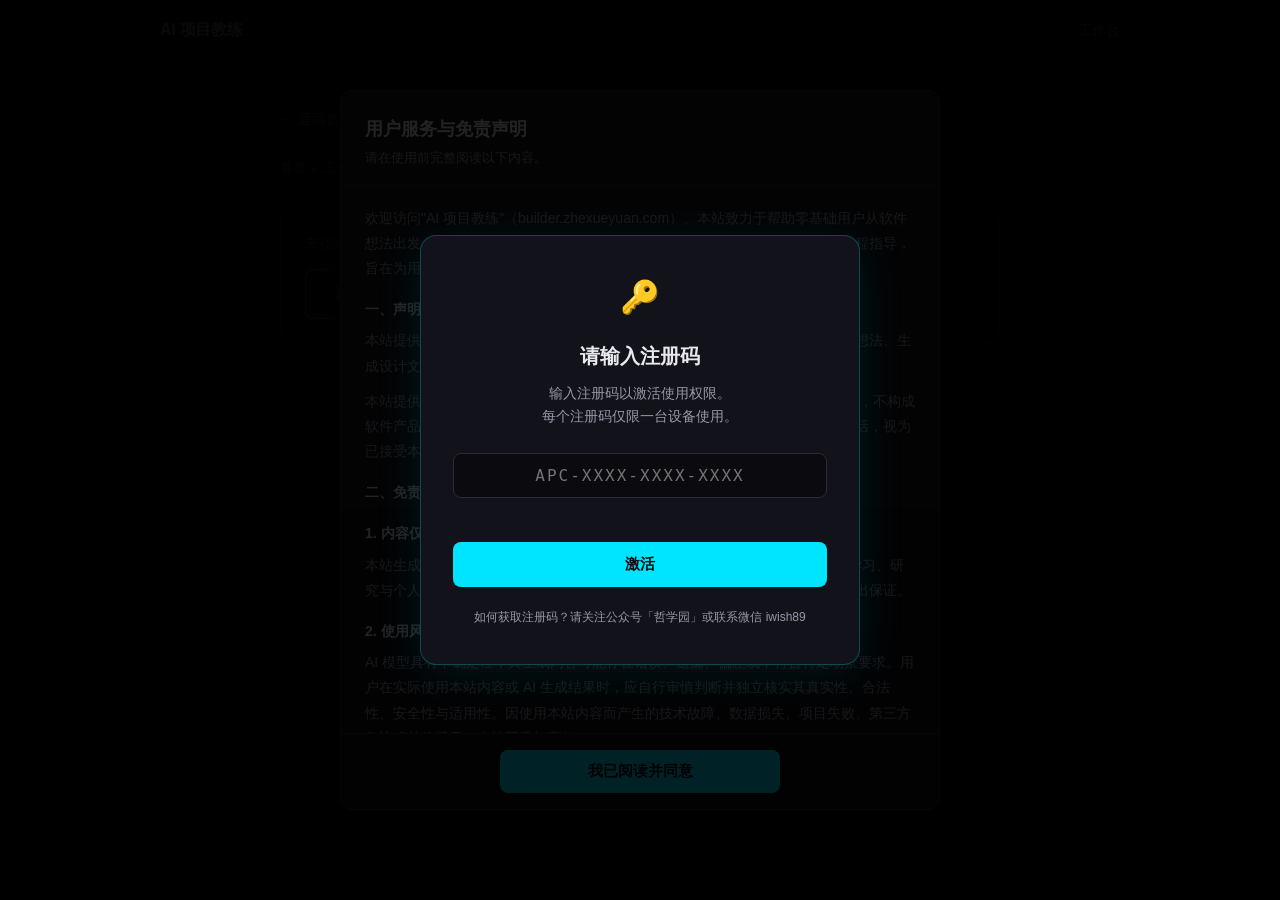
<file: design.html>
<!DOCTYPE html>
<html lang="zh-CN">
<head>
  <meta charset="UTF-8" />
  <meta name="viewport" content="width=device-width, initial-scale=1.0" />
  <title>设计书生成 — AI 项目教练</title>
  <link rel="stylesheet" href="css/style.css" />
  <style>
    /* ===== 面包屑 ===== */
    .breadcrumb { font-size: 13px; color: var(--text-secondary); margin-bottom: 28px; }
    .breadcrumb a { color: var(--text-secondary); }
    .breadcrumb a:hover { color: var(--accent); }
    .breadcrumb span { margin: 0 5px; }

    /* ===== 页面标题 ===== */
    .page-header { margin-bottom: 28px; }
    .page-header h1 { font-size: 26px; font-weight: 800; margin-bottom: 8px; letter-spacing: -0.3px; }
    .page-header p { font-size: 14px; color: var(--text-secondary); line-height: 1.7; max-width: 600px; }

    /* ===== 摘要卡 ===== */
    .summary-card {
      background: var(--bg-secondary);
      border: 1px solid var(--border);
      border-radius: var(--radius-card);
      margin-bottom: 28px;
      overflow: hidden;
    }
    .summary-header {
      display: flex;
      align-items: center;
      justify-content: space-between;
      padding: 14px 20px;
      cursor: pointer;
      user-select: none;
      transition: background 0.2s;
    }
    .summary-header:hover { background: var(--bg-tertiary); }
    .summary-header-left { display: flex; flex-direction: column; gap: 3px; }
    .summary-header-label { font-size: 11px; font-weight: 600; color: var(--text-secondary); text-transform: uppercase; letter-spacing: 0.8px; }
    .summary-header-name { font-size: 15px; font-weight: 700; }
    .summary-toggle { font-size: 18px; color: var(--text-secondary); transition: transform 0.3s; }
    .summary-card.open .summary-toggle { transform: rotate(180deg); }
    .summary-body { display: none; padding: 4px 20px 16px; border-top: 1px solid var(--border); }
    .summary-card.open .summary-body { display: block; }
    .summary-field { display: flex; gap: 10px; padding: 6px 0; border-bottom: 1px solid rgba(42,42,58,0.5); font-size: 13px; line-height: 1.6; }
    .summary-field:last-of-type { border-bottom: none; }
    .summary-field-name { font-weight: 600; color: var(--text-primary); min-width: 110px; flex-shrink: 0; }
    .summary-field-value { color: var(--text-secondary); }
    .summary-edit-link { display: inline-block; margin-top: 12px; font-size: 13px; }

    /* ===== 版本 Tab ===== */
    .tab-bar {
      display: flex;
      gap: 0;
      border-bottom: 2px solid var(--border);
      margin-bottom: 28px;
    }
    .tab-btn {
      background: none;
      border: none;
      border-bottom: 2px solid transparent;
      margin-bottom: -2px;
      padding: 10px 20px;
      font-size: 14px;
      font-weight: 600;
      color: var(--text-secondary);
      cursor: pointer;
      font-family: var(--font-main);
      transition: color 0.2s, border-color 0.2s;
      white-space: nowrap;
    }
    .tab-btn:hover { color: var(--text-primary); }
    .tab-btn.active { color: var(--accent); border-bottom-color: var(--accent); }

    /* ===== 版本内容区 ===== */
    .tab-panel { display: none; }
    .tab-panel.active { display: block; }

    .version-desc {
      font-size: 13px;
      color: var(--text-secondary);
      line-height: 1.6;
      margin-bottom: 14px;
    }

    /* ===== Tab 切换淡入 ===== */
    @keyframes tabFadeIn {
      from { opacity: 0; transform: translateY(4px); }
      to   { opacity: 1; transform: translateY(0); }
    }
    .tab-panel.active { animation: tabFadeIn 0.2s ease both; }

    /* ===== 提示词区 ===== */
    .prompt-section {
      background: var(--bg-secondary);
      border: 1px solid var(--border);
      border-radius: var(--radius-card);
      padding: 20px;
      margin-bottom: 24px;
    }
    .prompt-box { display: none; position: relative; margin-top: 14px; }
    .prompt-box.visible { display: block; }
    .prompt-text {
      background: #0d0d16;
      border: 1px solid var(--border);
      border-left: 3px solid var(--accent);
      border-radius: 8px;
      padding: 14px 80px 14px 18px;
      font-family: var(--font-code);
      font-size: 12px;
      line-height: 1.7;
      color: #cdd6f4;
      white-space: pre-wrap;
      word-break: break-word;
      max-height: 280px;
      overflow-y: auto;
    }
    .btn-copy {
      position: absolute;
      top: 8px;
      right: 8px;
      background: var(--bg-tertiary);
      border: 1px solid var(--border);
      border-radius: 6px;
      color: var(--text-secondary);
      font-size: 12px;
      font-family: var(--font-main);
      font-weight: 600;
      padding: 4px 11px;
      cursor: pointer;
      transition: color 0.2s, border-color 0.2s;
    }
    .btn-copy:hover { color: var(--accent); border-color: var(--accent); }
    .btn-copy.copied { color: var(--success); border-color: var(--success); }

    /* AI 平台链接 */
    .ai-links-wrap { margin-top: 16px; }
    .ai-links-title { font-size: 12px; color: var(--text-secondary); margin-bottom: 8px; }
    .ai-links { display: flex; flex-wrap: wrap; gap: 7px; }
    .ai-link-btn {
      display: inline-block;
      background: var(--bg-tertiary);
      border: 1px solid var(--border);
      border-radius: 6px;
      color: var(--text-secondary);
      font-size: 12px;
      font-weight: 600;
      padding: 5px 12px;
      transition: color 0.2s, border-color 0.2s;
    }
    .ai-link-btn:hover { color: var(--accent); border-color: rgba(0,229,255,0.4); }

    /* ===== 分割线 ===== */
    .divider-text {
      text-align: center;
      color: var(--text-secondary);
      font-size: 13px;
      margin: 24px 0;
      position: relative;
    }
    .divider-text::before, .divider-text::after {
      content: '';
      position: absolute;
      top: 50%;
      width: 28%;
      height: 1px;
      background: var(--border);
    }
    .divider-text::before { left: 0; }
    .divider-text::after { right: 0; }

    /* ===== 编辑区 + 预览区 左右分栏 ===== */
    .editor-preview-wrap {
      display: grid;
      grid-template-columns: 1fr 1fr;
      gap: 16px;
      align-items: start;
    }

    .editor-col {}
    .preview-col {}

    /* ===== 编辑区 ===== */
    textarea.design-input {
      width: 100%;
      min-height: 340px;
      resize: vertical;
      background: var(--bg-tertiary);
      border: 1px solid var(--border);
      border-radius: var(--radius-input);
      padding: 14px;
      color: var(--text-primary);
      font-family: var(--font-code);
      font-size: 13px;
      line-height: 1.7;
      outline: none;
      transition: border-color 0.2s, box-shadow 0.2s;
    }
    textarea.design-input:focus {
      border-color: var(--accent);
      box-shadow: 0 0 0 3px rgba(0, 229, 255, 0.15);
    }

    /* ===== Markdown 预览 ===== */
    .preview-section { }
    .preview-label {
      font-size: 12px;
      font-weight: 600;
      color: var(--text-secondary);
      text-transform: uppercase;
      letter-spacing: 0.8px;
      margin-bottom: 10px;
    }
    .preview-body {
      background: #15151f;
      border: 1px solid var(--border);
      border-radius: var(--radius-card);
      padding: 20px 24px;
      font-size: 14px;
      line-height: 1.8;
      color: var(--text-secondary);
      min-height: 340px;
    }
    .preview-body h1 { font-size: 20px; font-weight: 800; color: var(--text-primary); margin: 16px 0 8px; }
    .preview-body h2 { font-size: 17px; font-weight: 700; color: var(--text-primary); margin: 14px 0 6px; }
    .preview-body h3 { font-size: 15px; font-weight: 700; color: var(--text-primary); margin: 12px 0 4px; }
    .preview-body strong { color: var(--text-primary); font-weight: 700; }
    .preview-body code { font-family: var(--font-code); font-size: 12px; background: var(--bg-tertiary); padding: 1px 5px; border-radius: 4px; color: var(--accent); }
    .preview-body pre { background: #0d0d16; border: 1px solid var(--border); border-radius: 8px; padding: 14px; font-family: var(--font-code); font-size: 12px; color: #cdd6f4; overflow-x: auto; margin: 10px 0; white-space: pre-wrap; }
    .preview-body ul, .preview-body ol { padding-left: 20px; margin: 6px 0; }
    .preview-body li { margin: 3px 0; }
    .preview-body p { margin: 6px 0; }
    .preview-empty { color: var(--text-secondary); font-size: 13px; font-style: italic; }

    /* ===== 操作按钮栏 ===== */
    .actions-bar {
      display: flex;
      align-items: center;
      justify-content: space-between;
      gap: 12px;
      margin-top: 32px;
      padding-top: 24px;
      border-top: 1px solid var(--border);
      flex-wrap: wrap;
    }
    .actions-left, .actions-right { display: flex; gap: 10px; flex-wrap: wrap; }
    .actions-bar .btn-primary,
    .actions-bar .btn-secondary { font-size: 14px; padding: 10px 20px; width: auto; }
    .btn-primary:disabled { opacity: 0.4; cursor: not-allowed; transform: none; }

    /* ===== 错误 / 警告卡 ===== */
    .info-card {
      background: var(--bg-secondary);
      border: 1px solid var(--border);
      border-radius: var(--radius-card);
      padding: 24px;
      margin-bottom: 24px;
    }
    .info-card.warn { border-color: rgba(255,215,64,0.3); background: rgba(255,215,64,0.05); }
    .info-card p { font-size: 14px; color: var(--text-secondary); margin-bottom: 14px; line-height: 1.7; }
    .info-card .warn-title { font-size: 15px; font-weight: 700; color: var(--warning); margin-bottom: 8px; }
    .error-card { background: rgba(255,82,82,0.08); border: 1px solid rgba(255,82,82,0.25); border-radius: var(--radius-card); padding: 24px; }
    .error-card p { color: var(--danger); font-size: 14px; margin-bottom: 14px; }

    /* ===== Toast ===== */
    .toast {
      position: fixed;
      bottom: 32px;
      left: 50%;
      transform: translateX(-50%) translateY(20px);
      background: var(--bg-secondary);
      border: 1px solid var(--border);
      border-radius: 8px;
      padding: 11px 22px;
      font-size: 14px;
      color: var(--success);
      font-weight: 600;
      box-shadow: 0 4px 20px rgba(0,0,0,0.4);
      opacity: 0;
      transition: opacity 0.25s, transform 0.25s;
      pointer-events: none;
      z-index: 999;
      white-space: nowrap;
    }
    .toast.show { opacity: 1; transform: translateX(-50%) translateY(0); }

    @media (max-width: 768px) {
      .tab-btn { padding: 8px 10px; font-size: 12px; }
      .tab-bar { overflow-x: auto; flex-wrap: nowrap; }
      .actions-bar { flex-direction: column; }
      .actions-left, .actions-right { width: 100%; }
      .actions-bar .btn-primary, .actions-bar .btn-secondary { flex: 1; }
      .divider-text::before, .divider-text::after { width: 16%; }
      /* 移动端编辑/预览上下堆叠 */
      .editor-preview-wrap { grid-template-columns: 1fr; }
      .prompt-text { padding-right: 16px; padding-bottom: 50px; }
    }
  </style>
</head>
<body>
  <div id="nav-mount"></div>

  <div class="page-body">
    <div class="container" style="padding-top: 48px; padding-bottom: 100px; max-width: 760px;">

      <!-- 返回导航 -->
      <div class="page-nav">
        <a href="index.html" class="nav-link">← 返回首页</a>
        <a href="javascript:history.back()" class="nav-link">← 返回上一页</a>
      </div>

      <!-- 面包屑 -->
      <div class="breadcrumb">
        <a href="index.html">首页</a><span>›</span>
        <a href="workspace.html">工作台</a><span>›</span>
        <span>设计书生成</span>
      </div>

      <!-- 主内容 -->
      <div id="page-content"></div>

    </div>
  </div>

  <!-- Toast -->
  <div class="toast" id="toast"></div>

  <div id="footer-mount"></div>

  <script src="js/project.js"></script>
  <script src="js/nav.js"></script>
  <script src="js/legal.js"></script>
  <script src="js/fingerprint.js"></script>
  <script src="data/codes.js"></script>
  <script src="js/access.js"></script>
  <script>
  (function () {
    var params = new URLSearchParams(window.location.search);
    var projectId = params.get('id');
    var content = document.getElementById('page-content');

    /* ===== 错误显示 ===== */
    function showError(msg, linkHtml) {
      content.innerHTML =
        '<div class="error-card"><p>' + msg + '</p>' +
        (linkHtml || '<a href="workspace.html" class="btn-secondary" style="width:auto;display:inline-block;">返回工作台</a>') +
        '</div>';
    }

    if (!projectId) { showError('未找到项目，请从工作台选择项目继续。'); return; }
    var project = getProject(projectId);
    if (!project) { showError('找不到该项目，可能已被删除。'); return; }

    if (!project.clarify_answers) {
      content.innerHTML =
        '<div class="info-card warn">' +
          '<div class="warn-title">⚠ 请先完成需求澄清</div>' +
          '<p>生成设计书需要先完成需求澄清步骤，填写项目定义信息。</p>' +
          '<a href="clarify.html?id=' + projectId + '" class="btn-primary" style="width:auto;display:inline-block;">前往需求澄清</a>' +
        '</div>';
      return;
    }

    var ans = project.clarify_answers;
    var doc = project.design_doc || {};

    /* ===== 暂存各版本内容（防止 tab 切换丢失） ===== */
    var drafts = {
      popular:   doc.popular   || '',
      standard:  doc.standard  || '',
      ai_coding: doc.ai_coding || ''
    };

    /* ===== 工具 ===== */
    function esc(s) {
      return String(s || '')
        .replace(/&/g, '&amp;').replace(/</g, '&lt;')
        .replace(/>/g, '&gt;').replace(/"/g, '&quot;');
    }

    /* ===== 摘要字段配置 ===== */
    var FIELD_LABELS = [
      ['project_name', '项目名称'], ['core_goal', '核心目标'],
      ['target_users', '目标用户'], ['use_cases', '使用场景'],
      ['input_data', '用户输入'], ['output_result', '系统输出'],
      ['core_features', '核心功能'], ['non_core_features', '暂不实现'],
      ['platform_type', '平台形态'], ['need_login', '是否需要登录'],
      ['need_payment', '是否需要支付'], ['need_admin', '是否需要后台'],
      ['data_source', '数据来源'], ['mvp_scope', 'MVP 范围'],
      ['tech_difficulty', '技术难点']
    ];

    /* ===== 构建提示词变量行 ===== */
    function buildInfoBlock() {
      var lines = [];
      var map = {
        project_name: '项目名称', core_goal: '核心目标', target_users: '目标用户',
        use_cases: '使用场景', input_data: '用户输入', output_result: '系统输出',
        core_features: '核心功能', non_core_features: '暂不实现的功能',
        platform_type: '平台形态', need_login: '是否需要登录',
        need_payment: '是否需要支付', need_admin: '是否需要后台',
        data_source: '数据来源', mvp_scope: '第一版范围'
      };
      Object.keys(map).forEach(function (k) {
        var v = ans[k];
        if (v && v.trim()) lines.push(map[k] + '：' + v.trim());
      });
      return lines.join('\n');
    }

    /* ===== 提示词模板 ===== */
    var INFO = buildInfoBlock();

    var PROMPTS = {
      popular:
        '请根据以下项目信息，写一份通俗易懂的产品说明书。\n\n' +
        '要求：\n- 用大白话，不要技术术语\n- 像在跟朋友介绍你做的东西\n' +
        '- 让完全不懂技术的人也能看明白这个产品是什么、给谁用、怎么用\n- 篇幅适中，不要太长\n\n' +
        '项目信息：\n---\n' + INFO + '\n---',

      standard:
        '请根据以下项目信息，生成一份标准的产品需求文档（PRD）。\n\n' +
        '要求包含以下章节：\n1. 项目概述\n2. 项目目标\n3. 目标用户\n4. 用户痛点\n' +
        '5. 核心使用场景\n6. MVP 定义（第一版做什么，不做什么）\n' +
        '7. 功能模块说明（每个功能详细描述）\n8. 页面与流程说明（用户从打开到完成的完整路径）\n' +
        '9. 数据与输入输出说明\n10. 技术实现建议（推荐技术栈和架构）\n' +
        '11. 风险与边界（可能遇到的问题和限制）\n12. 开发阶段建议（分几期做，每期做什么）\n\n' +
        '格式要求：\n- 使用 Markdown 格式\n- 每个章节用 ## 标题\n- 重要内容加粗\n- 适当使用列表和表格\n\n' +
        '项目信息：\n---\n' + INFO + '\n---',

      ai_coding:
        '请根据以下项目信息，生成一份专门给 AI 编程工具（如 Claude Code、Cursor、TRAE）阅读的项目规格文档。\n\n' +
        '格式要求：CLAUDE.md / AGENTS.md 风格，包含以下部分：\n\n' +
        '## 项目名称\n## 项目定位（一句话 + 详细说明）\n## 技术栈建议\n' +
        '  - 推荐使用的语言、框架、部署平台\n  - 优先考虑纯前端方案（HTML + CSS + JS），除非项目确实需要后端\n' +
        '  - 如果面向中国大陆用户，部署推荐 Cloudflare Pages，不用 Vercel\n' +
        '## 开发原则（给 AI 编程工具的约束）\n## UI 设计原则\n## 文件结构建议（目录树）\n' +
        '## 功能模块详细说明\n## 数据结构设计（JSON 格式）\n## 页面清单与路由\n' +
        '## 开发任务分解建议（task01, task02...的大致规划）\n\n' +
        '项目信息：\n---\n' + INFO + '\n---'
    };

    /* ===== 简易 Markdown 渲染 ===== */
    function simpleMarkdownRender(text) {
      if (!text || !text.trim()) return '<span class="preview-empty">（粘贴设计书内容后这里会显示预览）</span>';

      // 先处理代码块（避免内部被其他规则处理）
      var codeBlocks = [];
      text = text.replace(/```[\s\S]*?```/g, function (m) {
        codeBlocks.push(m.replace(/^```[^\n]*\n?/, '').replace(/\n?```$/, ''));
        return '\x00CODE' + (codeBlocks.length - 1) + '\x00';
      });

      // 行级处理
      var lines = text.split('\n');
      var html = '';
      var inUl = false, inOl = false;

      function closeList() {
        if (inUl) { html += '</ul>'; inUl = false; }
        if (inOl) { html += '</ol>'; inOl = false; }
      }

      lines.forEach(function (line) {
        if (/^\x00CODE\d+\x00$/.test(line.trim())) {
          closeList();
          var idx = parseInt(line.trim().replace('\x00CODE', '').replace('\x00', ''));
          html += '<pre>' + esc(codeBlocks[idx]) + '</pre>';
          return;
        }
        if (/^### /.test(line)) { closeList(); html += '<h3>' + inline(line.slice(4)) + '</h3>'; return; }
        if (/^## /.test(line))  { closeList(); html += '<h2>' + inline(line.slice(3)) + '</h2>'; return; }
        if (/^# /.test(line))   { closeList(); html += '<h1>' + inline(line.slice(2)) + '</h1>'; return; }
        if (/^[-*] /.test(line)) {
          if (!inUl) { closeList(); html += '<ul>'; inUl = true; }
          html += '<li>' + inline(line.slice(2)) + '</li>'; return;
        }
        if (/^\d+\. /.test(line)) {
          if (!inOl) { closeList(); html += '<ol>'; inOl = true; }
          html += '<li>' + inline(line.replace(/^\d+\. /, '')) + '</li>'; return;
        }
        closeList();
        if (line.trim() === '') { html += '<br>'; return; }
        html += '<p>' + inline(line) + '</p>';
      });
      closeList();
      return html;
    }

    function inline(text) {
      return esc(text)
        .replace(/\*\*(.+?)\*\*/g, '<strong>$1</strong>')
        .replace(/`([^`]+)`/g, '<code>$1</code>');
    }

    /* ===== Tab 配置 ===== */
    var TABS = [
      {
        key: 'popular',
        label: '通俗版',
        desc: '生成一份大白话产品说明书，适合向非技术人士介绍你的产品。'
      },
      {
        key: 'standard',
        label: '标准产品版',
        desc: '生成标准 PRD 格式的产品需求文档，包含完整的功能说明和技术建议，适合规范化项目管理。'
      },
      {
        key: 'ai_coding',
        label: 'AI 编程版',
        desc: '生成 CLAUDE.md / AGENTS.md 风格的项目规格文档，专供 Claude Code、Cursor、TRAE 等 AI 编程工具读取使用。'
      }
    ];

    var activeTab = 'standard';

    /* ===== 渲染主页面 ===== */
    function renderPage() {
      var summaryFields = FIELD_LABELS.filter(function (f) { return ans[f[0]] && ans[f[0]].trim(); });

      content.innerHTML =
        /* 标题 */
        '<div class="page-header">' +
          '<h1>生成项目设计书</h1>' +
          '<p>根据你已澄清的需求，用 AI 生成一份专业的设计书。选择一个版本，复制提示词到 AI 大模型，把生成的结果粘贴回来。</p>' +
        '</div>' +

        /* 摘要卡 */
        '<div class="summary-card" id="summary-card">' +
          '<div class="summary-header" onclick="toggleSummary()">' +
            '<div class="summary-header-left">' +
              '<div class="summary-header-label">项目定义摘要</div>' +
              '<div class="summary-header-name">' + esc(ans.project_name || project.title) + '&nbsp;&nbsp;<span style="font-size:13px;color:var(--text-secondary);font-weight:400;">' + (ans.core_goal ? '— ' + esc(ans.core_goal.slice(0,40)) + (ans.core_goal.length>40?'...':'') : '') + '</span></div>' +
            '</div>' +
            '<div class="summary-toggle">▼</div>' +
          '</div>' +
          '<div class="summary-body">' +
            summaryFields.map(function (f) {
              return '<div class="summary-field"><div class="summary-field-name">' + f[1] + '</div><div class="summary-field-value">' + esc(ans[f[0]]) + '</div></div>';
            }).join('') +
            '<a href="clarify.html?id=' + projectId + '" class="summary-edit-link">← 返回修改需求</a>' +
          '</div>' +
        '</div>' +

        /* Tab 栏 */
        '<div class="tab-bar" id="tab-bar">' +
          TABS.map(function (t) {
            return '<button class="tab-btn' + (t.key === activeTab ? ' active' : '') +
              '" onclick="switchTab(\'' + t.key + '\')">' + t.label + '</button>';
          }).join('') +
        '</div>' +

        /* 版本面板 */
        TABS.map(function (t) {
          return renderPanel(t);
        }).join('') +

        /* 操作按钮栏 */
        '<div class="actions-bar">' +
          '<div class="actions-left">' +
            '<button class="btn-secondary" onclick="saveCurrent()">保存当前版本</button>' +
            '<button class="btn-secondary" onclick="exportMd()">导出 Markdown</button>' +
          '</div>' +
          '<div class="actions-right">' +
            '<button class="btn-primary" id="btn-continue" onclick="saveContinue()">保存并查看下一步操作指南</button>' +
          '</div>' +
        '</div>';

      updateContinueBtn();
      // 激活当前 tab
      document.getElementById('panel-' + activeTab).classList.add('active');
    }

    function renderPanel(t) {
      return '<div class="tab-panel" id="panel-' + t.key + '">' +
        '<p class="version-desc">' + t.desc + '</p>' +

        /* 提示词区 */
        '<div class="prompt-section">' +
          '<button class="btn-primary" onclick="genPrompt(\'' + t.key + '\')" style="width:auto;">生成' + t.label + '提示词</button>' +
          '<div class="prompt-box" id="pbox-' + t.key + '">' +
            '<pre class="prompt-text" id="ptext-' + t.key + '"></pre>' +
            '<button class="btn-copy" id="pcopy-' + t.key + '" onclick="copyPrompt(\'' + t.key + '\')">复制</button>' +
          '</div>' +
          '<div class="ai-links-wrap">' +
            '<div class="ai-links-title">打开 AI 平台，粘贴提示词开始生成</div>' +
            '<div class="ai-links">' +
              '<a href="https://claude.ai" target="_blank" rel="noopener" class="ai-link-btn">Claude</a>' +
              '<a href="https://chatgpt.com" target="_blank" rel="noopener" class="ai-link-btn">ChatGPT</a>' +
              '<a href="https://www.doubao.com" target="_blank" rel="noopener" class="ai-link-btn">豆包</a>' +
              '<a href="https://kimi.moonshot.cn" target="_blank" rel="noopener" class="ai-link-btn">Kimi</a>' +
              '<a href="https://tongyi.aliyun.com" target="_blank" rel="noopener" class="ai-link-btn">通义千问</a>' +
              '<a href="https://chat.deepseek.com" target="_blank" rel="noopener" class="ai-link-btn">DeepSeek</a>' +
            '</div>' +
          '</div>' +
        '</div>' +

        /* 分割线 */
        '<div class="divider-text">在 AI 中生成设计书后，粘贴到下面：</div>' +

        /* 编辑区 + 预览区 左右分栏 */
        '<div class="editor-preview-wrap">' +
          '<div class="editor-col">' +
            '<textarea class="design-input" id="ta-' + t.key + '" placeholder="把 AI 生成的设计书内容粘贴到这里..." oninput="onInput(\'' + t.key + '\')">' + esc(drafts[t.key]) + '</textarea>' +
          '</div>' +
          '<div class="preview-col">' +
            '<div class="preview-section">' +
              '<div class="preview-label">预览</div>' +
              '<div class="preview-body" id="preview-' + t.key + '">' + simpleMarkdownRender(drafts[t.key]) + '</div>' +
            '</div>' +
          '</div>' +
        '</div>' +

      '</div>';
    }

    /* ===== 交互函数（挂在 window 上供内联 onclick 调用） ===== */
    window.toggleSummary = function () {
      document.getElementById('summary-card').classList.toggle('open');
    };

    window.switchTab = function (key) {
      // 保存当前 textarea 值到 drafts
      var cur = document.getElementById('ta-' + activeTab);
      if (cur) drafts[activeTab] = cur.value;

      activeTab = key;
      document.querySelectorAll('.tab-btn').forEach(function (b, i) {
        b.classList.toggle('active', TABS[i].key === key);
      });
      document.querySelectorAll('.tab-panel').forEach(function (p) {
        p.classList.toggle('active', p.id === 'panel-' + key);
      });
    };

    window.genPrompt = function (key) {
      var box = document.getElementById('pbox-' + key);
      document.getElementById('ptext-' + key).textContent = PROMPTS[key];
      box.classList.add('visible');
      box.scrollIntoView({ behavior: 'smooth', block: 'nearest' });
    };

    window.copyPrompt = function (key) {
      var text = document.getElementById('ptext-' + key).textContent;
      var btn = document.getElementById('pcopy-' + key);
      function markCopied() {
        btn.textContent = '已复制 ✓';
        btn.classList.add('copied');
        setTimeout(function () { btn.textContent = '复制'; btn.classList.remove('copied'); }, 2000);
      }
      if (navigator.clipboard) {
        navigator.clipboard.writeText(text).then(markCopied).catch(fallbackCopy);
      } else { fallbackCopy(); }
      function fallbackCopy() {
        var ta = document.createElement('textarea');
        ta.value = text;
        ta.style.cssText = 'position:fixed;opacity:0';
        document.body.appendChild(ta);
        ta.select();
        document.execCommand('copy');
        document.body.removeChild(ta);
        markCopied();
      }
    };

    window.onInput = function (key) {
      var val = document.getElementById('ta-' + key).value;
      drafts[key] = val;
      document.getElementById('preview-' + key).innerHTML = simpleMarkdownRender(val);
      updateContinueBtn();
    };

    function updateContinueBtn() {
      var hasAny = drafts.popular.trim() || drafts.standard.trim() || drafts.ai_coding.trim();
      var btn = document.getElementById('btn-continue');
      if (btn) btn.disabled = !hasAny;
    }

    window.saveCurrent = function () {
      var cur = document.getElementById('ta-' + activeTab);
      if (cur) drafts[activeTab] = cur.value;
      var update = { design_doc: Object.assign({}, drafts) };
      updateProject(projectId, update);
      showToast('已保存 ✓');
    };

    window.exportMd = function () {
      var cur = document.getElementById('ta-' + activeTab);
      if (cur) drafts[activeTab] = cur.value;
      var text = drafts[activeTab];
      if (!text.trim()) { showToast('当前版本暂无内容'); return; }
      var tab = TABS.find(function (t) { return t.key === activeTab; });
      var today = new Date();
      var d = today.getFullYear() + '-' + pad(today.getMonth()+1) + '-' + pad(today.getDate());
      var name = (ans.project_name || project.title) + '-设计书-' + tab.label + '-' + d + '.md';
      var blob = new Blob([text], { type: 'text/markdown' });
      var url = URL.createObjectURL(blob);
      var a = document.createElement('a');
      a.href = url; a.download = name;
      document.body.appendChild(a); a.click();
      document.body.removeChild(a);
      URL.revokeObjectURL(url);
    };

    window.saveContinue = function () {
      var cur = document.getElementById('ta-' + activeTab);
      if (cur) drafts[activeTab] = cur.value;
      updateProject(projectId, { design_doc: Object.assign({}, drafts), stage: 'design' });
      window.location.href = 'tasks.html?id=' + projectId;
    };

    function pad(n) { return String(n).padStart(2, '0'); }

    function showToast(msg) {
      var t = document.getElementById('toast');
      t.textContent = msg;
      t.classList.add('show');
      setTimeout(function () { t.classList.remove('show'); }, 2200);
    }

    /* ===== 初始渲染 ===== */
    renderPage();

  })();
  </script>
</body>
</html>
</file>
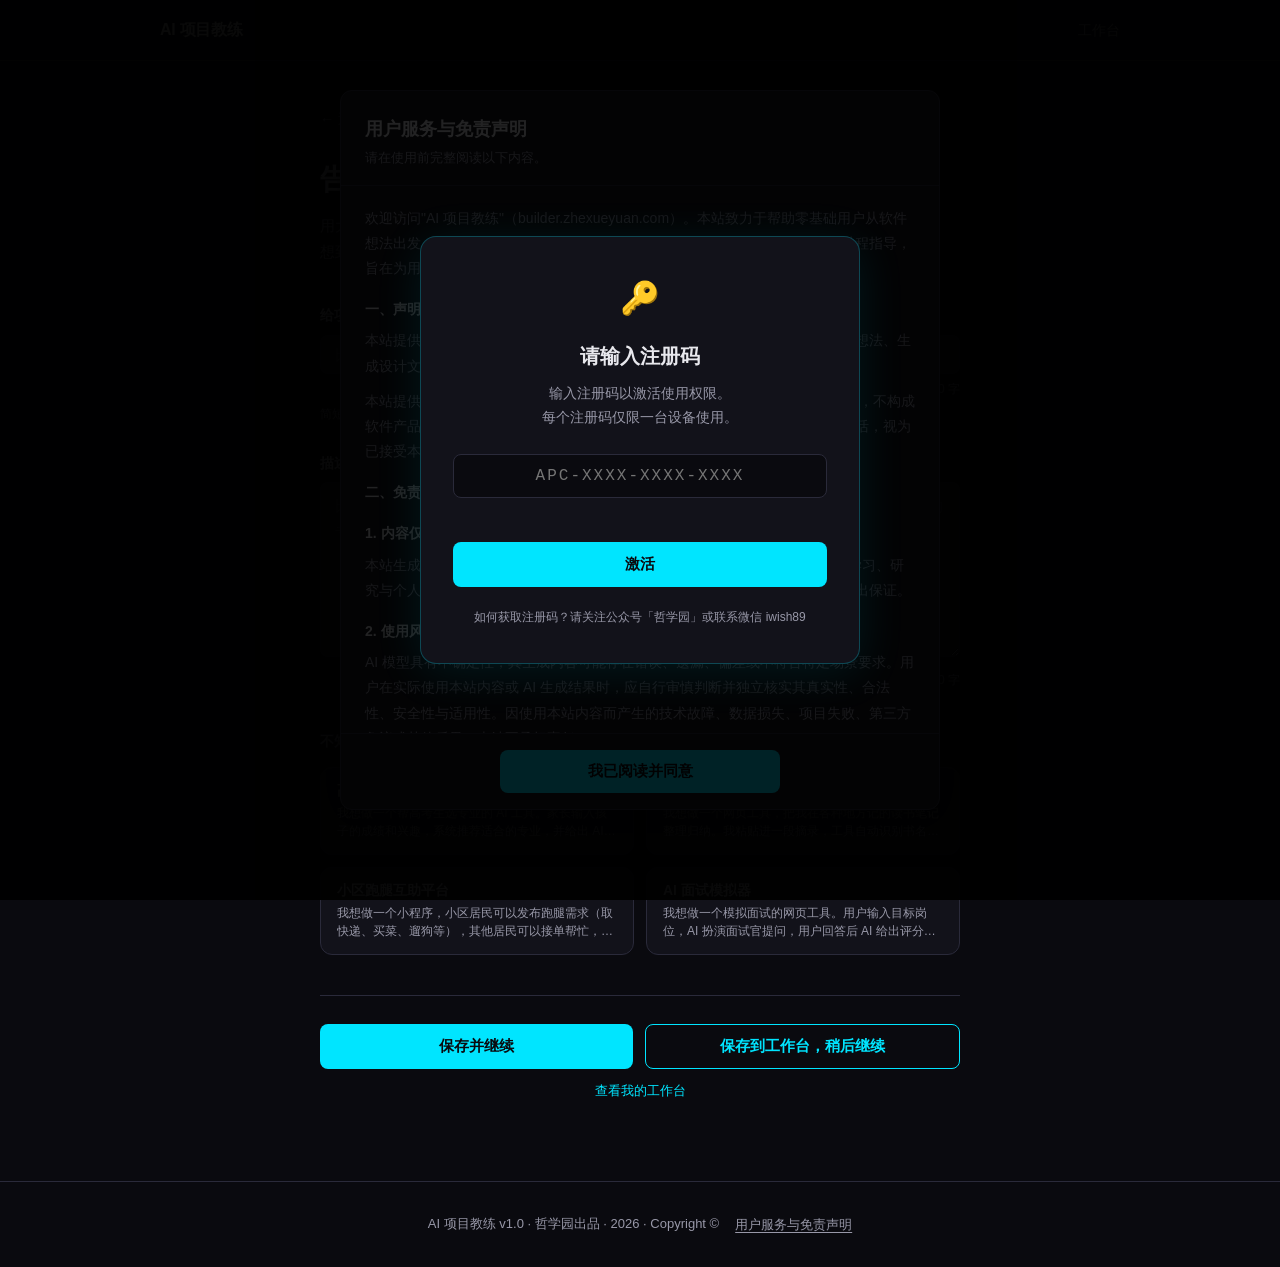
<file: idea.html>
<!DOCTYPE html>
<html lang="zh-CN">
<head>
  <meta charset="UTF-8" />
  <meta name="viewport" content="width=device-width, initial-scale=1.0" />
  <title>输入想法 — AI 项目教练</title>
  <link rel="stylesheet" href="css/style.css" />
  <style>
    .page-header {
      margin-bottom: 40px;
    }
    .page-header h1 {
      font-size: 28px;
      font-weight: 800;
      margin-bottom: 10px;
      letter-spacing: -0.3px;
    }
    .page-header p {
      font-size: 15px;
      color: var(--text-secondary);
      line-height: 1.7;
      max-width: 600px;
    }

    .form-group {
      margin-bottom: 28px;
    }
    .form-label {
      display: block;
      font-size: 14px;
      font-weight: 600;
      margin-bottom: 8px;
      color: var(--text-primary);
    }
    .form-hint {
      font-size: 12px;
      color: var(--text-secondary);
      margin-top: 6px;
    }
    .char-count {
      font-size: 12px;
      color: var(--text-secondary);
      margin-top: 6px;
      text-align: right;
    }

    textarea.input {
      resize: vertical;
      min-height: 140px;
      line-height: 1.7;
    }

    /* 示例区 */
    .examples-section {
      margin: 40px 0;
    }
    .examples-title {
      font-size: 14px;
      font-weight: 600;
      color: var(--text-secondary);
      margin-bottom: 14px;
      text-transform: none;
    }
    .examples-grid {
      display: grid;
      grid-template-columns: repeat(2, 1fr);
      gap: 12px;
    }
    .example-chip {
      background: var(--bg-secondary);
      border: 1px solid var(--border);
      border-radius: var(--radius-card);
      padding: 14px 16px;
      cursor: pointer;
      transition: border-color 0.2s, background 0.2s;
      text-align: left;
      position: relative;
      overflow: hidden;
    }
    .example-chip:hover {
      border-color: rgba(0, 229, 255, 0.4);
      background: var(--bg-tertiary);
    }
    .example-chip.selected {
      border-color: var(--accent);
      background: rgba(0, 229, 255, 0.06);
    }
    .example-chip.selected::before {
      content: '';
      position: absolute;
      left: 0;
      top: 0;
      bottom: 0;
      width: 3px;
      background: var(--accent);
      border-radius: 3px 0 0 3px;
    }
    .example-chip-name {
      font-size: 14px;
      font-weight: 600;
      color: var(--text-primary);
      margin-bottom: 4px;
    }
    .example-chip-idea {
      font-size: 12px;
      color: var(--text-secondary);
      line-height: 1.5;
      display: -webkit-box;
      -webkit-line-clamp: 2;
      -webkit-box-orient: vertical;
      overflow: hidden;
    }

    /* 操作区 */
    .form-actions {
      display: flex;
      flex-direction: column;
      gap: 12px;
      margin-top: 36px;
      padding-top: 28px;
      border-top: 1px solid var(--border);
    }
    .form-actions-row {
      display: flex;
      gap: 12px;
    }
    .form-actions-row .btn-primary,
    .form-actions-row .btn-secondary {
      flex: 1;
    }
    .form-actions-link {
      text-align: center;
      font-size: 13px;
      color: var(--text-secondary);
    }
    .form-actions-link a {
      color: var(--accent);
    }

    .error-msg {
      background: rgba(255, 82, 82, 0.1);
      border: 1px solid rgba(255, 82, 82, 0.3);
      border-radius: var(--radius-card);
      padding: 12px 16px;
      font-size: 14px;
      color: var(--danger);
      margin-bottom: 16px;
      display: none;
    }
    .error-msg.show {
      display: block;
    }

    @media (max-width: 768px) {
      .examples-grid {
        grid-template-columns: 1fr;
      }
      .form-actions-row {
        flex-direction: column;
      }
    }
  </style>
</head>
<body>
  <div id="nav-mount"></div>

  <div class="page-body">
    <div class="container" style="padding-top: 48px; padding-bottom: 80px; max-width: 680px;">

      <!-- 返回导航 -->
      <div class="page-nav">
        <a href="index.html" class="nav-link">← 返回首页</a>
        <a href="javascript:history.back()" class="nav-link">← 返回上一页</a>
      </div>

      <!-- 页面标题 -->
      <div class="page-header">
        <h1 id="page-title">告诉我，你想做什么？</h1>
        <p>用大白话描述就行。比如你想做一个什么工具、给谁用、解决什么问题。不需要专业术语，想到什么说什么。</p>
      </div>

      <!-- 错误提示 -->
      <div class="error-msg" id="error-msg"></div>

      <!-- 项目名称 -->
      <div class="form-group">
        <label class="form-label" for="input-title">给项目起个名字</label>
        <input type="text" id="input-title" class="input" placeholder="比如：高考择业助手" maxlength="50" />
        <div class="char-count" id="title-count">已输入 0 字</div>
        <div class="form-hint">简短好记就行，后面可以改</div>
      </div>

      <!-- 想法描述 -->
      <div class="form-group">
        <label class="form-label" for="input-idea">描述你的想法</label>
        <textarea id="input-idea" class="input" rows="6"
          placeholder="比如：我想做一个帮高考生选专业的 AI 工具。家长输入孩子的成绩和兴趣，系统推荐适合的专业，并给出 AI 时代这个专业的前景分析。"></textarea>
        <div class="char-count" id="idea-count">已输入 0 字</div>
      </div>

      <!-- 示例想法 -->
      <div class="examples-section">
        <div class="examples-title">不知道怎么写？参考这些例子（点击可填入）</div>
        <div class="examples-grid" id="examples-grid">
          <!-- 由 JS 渲染 -->
        </div>
      </div>

      <!-- 操作栏 -->
      <div class="form-actions">
        <div class="form-actions-row">
          <button class="btn-primary" id="btn-save-continue" onclick="handleSave('continue')">
            保存并继续
          </button>
          <button class="btn-secondary" id="btn-save-later" onclick="handleSave('later')">
            保存到工作台，稍后继续
          </button>
        </div>
        <div class="form-actions-link">
          <a href="workspace.html">查看我的工作台</a>
        </div>
      </div>

    </div>
  </div>

  <div id="footer-mount"></div>

  <script src="js/project.js"></script>
  <script src="js/nav.js"></script>
  <script src="js/legal.js"></script>
  <script src="js/fingerprint.js"></script>
  <script src="data/codes.js"></script>
  <script src="js/access.js"></script>
  <script>
    var EXAMPLES = [
      {
        name: '高考择业助手',
        idea: '我想做一个帮高考生选专业的 AI 工具。家长输入孩子的成绩和兴趣，系统推荐适合的专业，并给出 AI 时代这个专业的前景分析和就业方向。'
      },
      {
        name: '读书笔记整理工具',
        idea: '我想做一个网页工具，把我在各种地方记的读书笔记整理归纳。我粘贴进一段摘录，工具自动识别书名、分类、提取关键观点，最后生成一份结构化的笔记合集。'
      },
      {
        name: '小区跑腿互助平台',
        idea: '我想做一个小程序，小区居民可以发布跑腿需求（取快递、买菜、遛狗等），其他居民可以接单帮忙，赚点小钱或者积分。'
      },
      {
        name: 'AI 面试模拟器',
        idea: '我想做一个模拟面试的网页工具。用户输入目标岗位，AI 扮演面试官提问，用户回答后 AI 给出评分和改进建议。'
      }
    ];

    var selectedExample = null;
    var editingId = null;

    // 检查是否编辑模式
    (function () {
      var params = new URLSearchParams(window.location.search);
      var id = params.get('id');
      if (id) {
        var project = getProject(id);
        if (project) {
          editingId = id;
          document.getElementById('input-title').value = project.title;
          document.getElementById('input-idea').value = project.idea;
          updateCounts();
          document.getElementById('page-title').textContent = '编辑项目想法';
          document.getElementById('breadcrumb-label').textContent = '编辑想法';
          document.getElementById('btn-save-continue').textContent = '保存修改';
          document.getElementById('btn-save-later').textContent = '保存修改并返回工作台';
        }
      }
    })();

    // 渲染示例卡片
    (function () {
      var grid = document.getElementById('examples-grid');
      EXAMPLES.forEach(function (ex, i) {
        var chip = document.createElement('button');
        chip.className = 'example-chip';
        chip.innerHTML =
          '<div class="example-chip-name">' + ex.name + '</div>' +
          '<div class="example-chip-idea">' + ex.idea + '</div>';
        chip.addEventListener('click', function () {
          document.getElementById('input-title').value = ex.name;
          document.getElementById('input-idea').value = ex.idea;
          updateCounts();
          // 选中状态
          document.querySelectorAll('.example-chip').forEach(function (c) {
            c.classList.remove('selected');
          });
          chip.classList.add('selected');
          selectedExample = i;
        });
        grid.appendChild(chip);
      });
    })();

    // 字数实时更新
    function updateCounts() {
      var title = document.getElementById('input-title').value;
      var idea = document.getElementById('input-idea').value;
      document.getElementById('title-count').textContent = '已输入 ' + title.length + ' 字';
      document.getElementById('idea-count').textContent = '已输入 ' + idea.length + ' 字';
    }

    document.getElementById('input-title').addEventListener('input', function () {
      updateCounts();
      clearSelectedExample();
    });
    document.getElementById('input-idea').addEventListener('input', function () {
      updateCounts();
      clearSelectedExample();
    });

    function clearSelectedExample() {
      selectedExample = null;
      document.querySelectorAll('.example-chip').forEach(function (c) {
        c.classList.remove('selected');
      });
    }

    // 保存逻辑
    function handleSave(mode) {
      var title = document.getElementById('input-title').value.trim();
      var idea = document.getElementById('input-idea').value.trim();
      var errorEl = document.getElementById('error-msg');

      if (!title) {
        showError('请填写项目名称');
        document.getElementById('input-title').focus();
        return;
      }
      if (!idea) {
        showError('请描述你的想法');
        document.getElementById('input-idea').focus();
        return;
      }
      errorEl.classList.remove('show');

      var project;
      if (editingId) {
        project = updateProject(editingId, { title: title, idea: idea });
      } else {
        project = createProject(title, idea);
      }

      if (mode === 'continue') {
        window.location.href = 'clarify.html?id=' + project.id;
      } else {
        window.location.href = 'workspace.html';
      }
    }

    function showError(msg) {
      var el = document.getElementById('error-msg');
      el.textContent = msg;
      el.classList.add('show');
    }

    // 初始化字数
    updateCounts();
  </script>
</body>
</html>
</file>
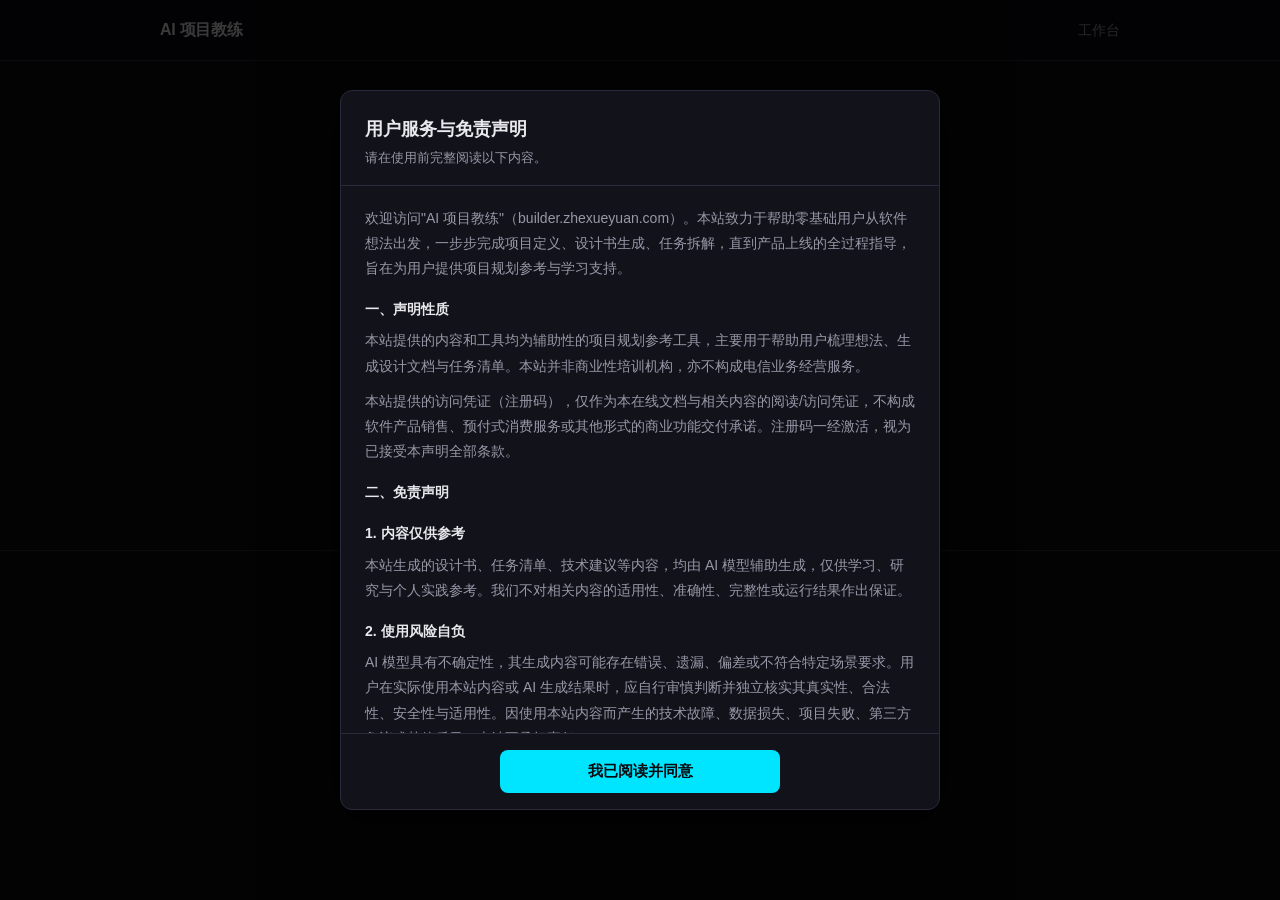
<file: routes.html>
<!DOCTYPE html>
<html lang="zh-CN">
<head>
  <meta charset="UTF-8" />
  <meta name="viewport" content="width=device-width, initial-scale=1.0" />
  <title>路线选择 — AI 项目教练</title>
  <link rel="stylesheet" href="css/style.css" />
</head>
<body>
  <div id="nav-mount"></div>

  <div class="page-body">
    <div class="container" style="text-align:center; padding-top:100px; padding-bottom:100px;">
      <div style="font-size:48px; margin-bottom:24px;">📦</div>
      <h1 style="font-size:24px; font-weight:800; margin-bottom:16px;">路线选择已合并到项目流程中</h1>
      <p style="font-size:15px; color:var(--text-secondary); line-height:1.75; max-width:480px; margin:0 auto 32px;">
        请先创建项目，在「下一步操作指南」的第三步中会引导你选择路线并完成安装。
      </p>
      <div style="display:flex; gap:16px; justify-content:center; flex-wrap:wrap;">
        <a href="idea.html" class="btn-primary">开始做项目</a>
        <a href="index.html" class="btn-secondary">返回首页</a>
      </div>
    </div>
  </div>

  <div id="footer-mount"></div>

  <script src="js/nav.js"></script>
  <script src="js/legal.js"></script>
</body>
</html>
</file>
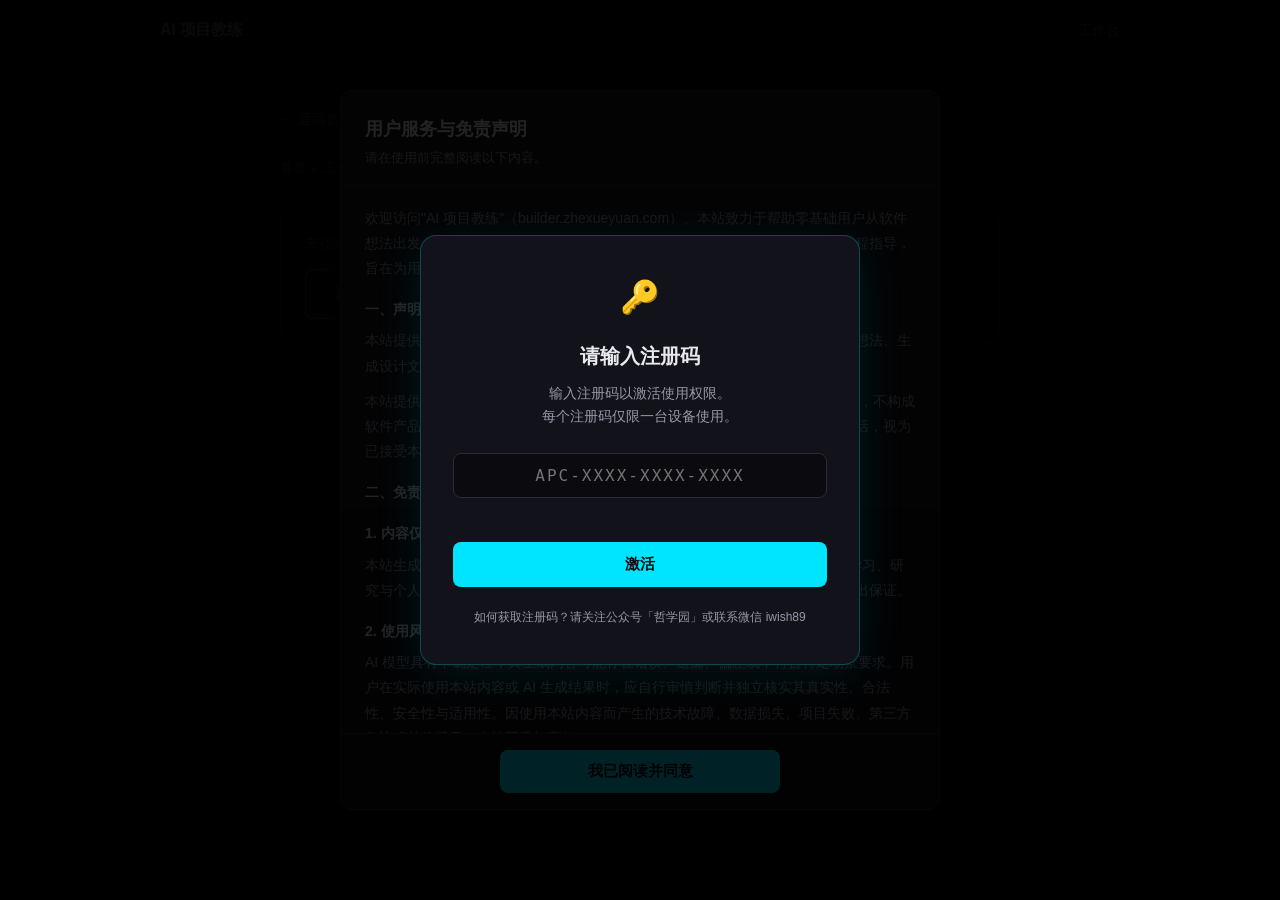
<file: tasks.html>
<!DOCTYPE html>
<html lang="zh-CN">
<head>
  <meta charset="UTF-8" />
  <meta name="viewport" content="width=device-width, initial-scale=1.0" />
  <title>下一步操作指南 — AI 项目教练</title>
  <link rel="stylesheet" href="css/style.css" />
  <style>
    /* ===== 面包屑 ===== */
    .breadcrumb { font-size: 13px; color: var(--text-secondary); margin-bottom: 28px; }
    .breadcrumb a { color: var(--text-secondary); }
    .breadcrumb a:hover { color: var(--accent); }
    .breadcrumb span { margin: 0 5px; }

    /* ===== 页面标题 ===== */
    .page-header { margin-bottom: 24px; }
    .page-header h1 { font-size: 26px; font-weight: 800; margin-bottom: 8px; letter-spacing: -0.3px; }
    .page-header p { font-size: 14px; color: var(--text-secondary); line-height: 1.7; max-width: 600px; }

    /* ===== 项目信息栏 ===== */
    .project-bar {
      display: flex; align-items: center; gap: 12px; flex-wrap: wrap;
      background: var(--bg-secondary); border: 1px solid var(--border);
      border-radius: var(--radius-card); padding: 12px 18px; margin-bottom: 32px;
    }
    .project-bar-name { font-size: 15px; font-weight: 700; }
    .stage-badge {
      display: inline-block; font-size: 11px; font-weight: 600;
      padding: 2px 10px; border-radius: 20px;
      background: rgba(124,77,255,0.1); color: var(--accent-purple);
      border: 1px solid rgba(124,77,255,0.25);
    }
    .project-bar-link { font-size: 13px; margin-left: auto; }

    /* ===== 区域卡片 ===== */
    .section-card {
      background: var(--bg-secondary); border: 1px solid var(--border);
      border-radius: var(--radius-card); padding: 24px; margin-bottom: 24px;
    }
    .section-card h2 { font-size: 17px; font-weight: 700; margin-bottom: 6px; }
    .section-card .section-desc { font-size: 14px; color: var(--text-secondary); line-height: 1.65; margin-bottom: 20px; }

    /* ===== 提示框 ===== */
    .info-box-cyan {
      background: rgba(0, 229, 255, 0.05);
      border: 1px solid rgba(0, 229, 255, 0.2);
      border-left: 3px solid var(--accent);
      border-radius: 8px;
      padding: 14px 18px;
      margin-bottom: 20px;
      font-size: 14px;
      color: var(--text-secondary);
      line-height: 1.85;
    }
    .info-box-yellow {
      background: rgba(255, 215, 64, 0.05);
      border: 1px solid rgba(255, 215, 64, 0.2);
      border-left: 3px solid var(--warning);
      border-radius: 8px;
      padding: 14px 18px;
      margin-bottom: 20px;
      font-size: 14px;
      color: var(--text-secondary);
      line-height: 1.85;
    }

    /* ===== 第一步：文件夹 ===== */
    .os-grid {
      display: grid;
      grid-template-columns: 1fr 1fr;
      gap: 16px;
      margin-top: 16px;
    }
    .os-card {
      background: var(--bg-tertiary);
      border: 1px solid var(--border);
      border-radius: 10px;
      padding: 16px;
    }
    .os-card-title {
      font-size: 13px;
      font-weight: 700;
      color: var(--text-primary);
      margin-bottom: 12px;
    }
    .cmd-line {
      display: flex;
      align-items: center;
      gap: 10px;
      margin-bottom: 8px;
    }
    .cmd-text {
      flex: 1;
      font-family: var(--font-code);
      font-size: 12px;
      color: #cdd6f4;
      background: #0d0d16;
      border: 1px solid var(--border);
      border-radius: 6px;
      padding: 8px 12px;
      word-break: break-all;
    }
    .btn-cmd-copy {
      background: var(--bg-secondary);
      border: 1px solid var(--border);
      border-radius: 6px;
      color: var(--text-secondary);
      font-size: 11px;
      font-family: var(--font-main);
      font-weight: 600;
      padding: 5px 10px;
      cursor: pointer;
      transition: color 0.2s, border-color 0.2s;
      white-space: nowrap;
      flex-shrink: 0;
    }
    .btn-cmd-copy:hover { color: var(--accent); border-color: var(--accent); }
    .btn-cmd-copy.copied { color: var(--success); border-color: var(--success); }

    .folder-input-wrap {
      margin-bottom: 16px;
    }
    .folder-label {
      display: block;
      font-size: 13px;
      font-weight: 600;
      margin-bottom: 7px;
      color: var(--text-primary);
    }
    .folder-error {
      font-size: 12px;
      color: var(--danger);
      margin-top: 5px;
      display: none;
    }
    .folder-error.show { display: block; }

    /* ===== 第二步：下载卡片 ===== */
    .doc-download-grid {
      display: grid;
      grid-template-columns: repeat(3, 1fr);
      gap: 14px;
      margin-bottom: 16px;
    }
    .doc-download-card {
      background: var(--bg-tertiary);
      border: 1px solid var(--border);
      border-radius: 10px;
      padding: 18px 16px;
      display: flex;
      flex-direction: column;
      gap: 10px;
    }
    .doc-download-card-title {
      font-size: 14px;
      font-weight: 700;
      color: var(--text-primary);
    }
    .doc-download-card-desc {
      font-size: 12px;
      color: var(--text-secondary);
      line-height: 1.6;
      flex: 1;
    }

    /* ===== 第三步：手风琴 ===== */
    .accordion-list { display: flex; flex-direction: column; gap: 8px; margin-top: 16px; }
    .accordion-item {
      background: var(--bg-primary); border: 1px solid var(--border); border-radius: var(--radius-card); overflow: hidden;
    }
    .accordion-header {
      width: 100%; background: none; border: none; padding: 15px 18px;
      display: flex; align-items: center; justify-content: space-between;
      cursor: pointer; font-size: 14px; font-weight: 600; color: var(--text-primary);
      font-family: var(--font-main); text-align: left; gap: 12px;
      transition: color 0.2s;
    }
    .accordion-header:hover { color: var(--accent); }
    .acc-icon {
      width: 18px; height: 18px; flex-shrink: 0;
      display: flex; align-items: center; justify-content: center;
      transition: transform 0.3s;
    }
    .acc-icon::after {
      content: '';
      display: block; width: 0; height: 0;
      border-left: 5px solid transparent;
      border-right: 5px solid transparent;
      border-top: 7px solid var(--text-secondary);
      transition: border-top-color 0.2s;
    }
    .accordion-item.open .acc-icon { transform: rotate(180deg); }
    .accordion-item.open .acc-icon::after { border-top-color: var(--accent); }
    .accordion-body {
      max-height: 0; overflow: hidden;
      transition: max-height 0.4s ease, padding 0.3s ease;
      padding: 0 18px; font-size: 13px; color: var(--text-secondary); line-height: 1.8;
    }
    .accordion-item.open .accordion-body { max-height: 1200px; padding: 0 18px 18px; }
    .accordion-body pre {
      background: #0d0d16; border: 1px solid var(--border); border-radius: 6px;
      padding: 12px; font-family: var(--font-code); font-size: 12px;
      color: #cdd6f4; white-space: pre-wrap; margin: 10px 0; overflow-x: auto;
    }
    .accordion-group-label {
      font-size: 11px; font-weight: 700; color: var(--text-secondary);
      text-transform: uppercase; letter-spacing: 0.8px;
      margin: 16px 0 8px; padding-bottom: 6px; border-bottom: 1px solid var(--border);
    }

    /* ===== 第四步：提示词区 ===== */
    .ai-links { display: flex; flex-wrap: wrap; gap: 8px; margin-bottom: 20px; }
    .ai-link-btn {
      display: inline-block; background: var(--bg-tertiary); border: 1px solid var(--border);
      border-radius: 6px; color: var(--text-secondary); font-size: 13px; font-weight: 600;
      padding: 6px 14px; transition: color 0.2s, border-color 0.2s;
    }
    .ai-link-btn:hover { color: var(--accent); border-color: rgba(0,229,255,0.4); }

    .prompt-box { display: none; position: relative; margin-top: 14px; }
    .prompt-box.visible { display: block; }
    .prompt-text {
      background: #0d0d16;
      border: 1px solid var(--border);
      border-left: 3px solid var(--accent);
      border-radius: 8px;
      padding: 14px 80px 14px 18px;
      font-family: var(--font-code);
      font-size: 12px;
      line-height: 1.7;
      color: #cdd6f4;
      white-space: pre-wrap;
      word-break: break-word;
      max-height: 320px;
      overflow-y: auto;
    }
    .btn-copy {
      position: absolute; top: 8px; right: 8px;
      background: var(--bg-tertiary); border: 1px solid var(--border); border-radius: 6px;
      color: var(--text-secondary); font-size: 12px; font-family: var(--font-main);
      font-weight: 600; padding: 4px 11px; cursor: pointer;
      transition: color 0.2s, border-color 0.2s;
    }
    .btn-copy:hover { color: var(--accent); border-color: var(--accent); }
    .btn-copy.copied { color: var(--success); border-color: var(--success); }

    /* ===== 第五步：执行流程 ===== */
    .exec-flow {
      display: flex;
      flex-direction: column;
      gap: 10px;
      margin: 16px 0;
    }
    .exec-step {
      display: flex;
      align-items: flex-start;
      gap: 14px;
      padding: 14px 16px;
      background: var(--bg-tertiary);
      border: 1px solid var(--border);
      border-radius: 10px;
    }
    .exec-step-num {
      width: 28px;
      height: 28px;
      border-radius: 50%;
      background: var(--accent);
      color: #0a0a0f;
      font-size: 13px;
      font-weight: 800;
      display: flex;
      align-items: center;
      justify-content: center;
      flex-shrink: 0;
    }
    .exec-step-body {
      font-size: 14px;
      color: var(--text-primary);
      line-height: 1.65;
      padding-top: 3px;
    }
    .exec-step-body code {
      font-family: var(--font-code);
      font-size: 12px;
      background: var(--bg-secondary);
      padding: 1px 6px;
      border-radius: 4px;
      color: var(--accent);
    }
    .exec-step-body .sub {
      font-size: 13px;
      color: var(--text-secondary);
      margin-top: 4px;
    }

    /* ===== 底部操作栏 ===== */
    .actions-bar {
      display: flex; align-items: center; justify-content: flex-end; gap: 12px;
      margin-top: 32px; padding-top: 24px; border-top: 1px solid var(--border); flex-wrap: wrap;
    }
    .actions-bar .btn-primary, .actions-bar .btn-secondary { font-size: 14px; padding: 10px 20px; width: auto; }

    /* ===== 庆祝弹窗 ===== */
    @keyframes celebrateScale {
      from { opacity: 0; transform: scale(0.8); }
      to   { opacity: 1; transform: scale(1); }
    }
    .celebrate-overlay {
      position: fixed; inset: 0; background: rgba(0,0,0,0.75);
      z-index: 600; display: flex; align-items: center; justify-content: center; padding: 20px;
    }
    .celebrate-modal {
      background: var(--bg-secondary); border: 1px solid rgba(0,229,255,0.3);
      border-radius: var(--radius-card); padding: 36px 32px; max-width: 460px; width: 100%;
      text-align: center; box-shadow: 0 8px 48px rgba(0,229,255,0.12);
      animation: celebrateScale 0.3s cubic-bezier(0.34, 1.56, 0.64, 1) both;
    }
    .celebrate-emoji { font-size: 64px; margin-bottom: 16px; }
    .celebrate-modal h2 { font-size: 20px; font-weight: 800; margin-bottom: 12px; }
    .celebrate-modal p { font-size: 14px; color: var(--text-secondary); line-height: 1.75; margin-bottom: 28px; }
    .celebrate-actions { display: flex; gap: 12px; justify-content: center; flex-wrap: wrap; }
    .celebrate-actions .btn-primary, .celebrate-actions .btn-secondary { width: auto; font-size: 14px; }

    /* ===== 错误/警告卡 ===== */
    .error-card { background: rgba(255,82,82,0.08); border: 1px solid rgba(255,82,82,0.25); border-radius: var(--radius-card); padding: 24px; }
    .error-card p { color: var(--danger); font-size: 14px; margin-bottom: 14px; }
    .info-card { background: var(--bg-secondary); border: 1px solid var(--border); border-radius: var(--radius-card); padding: 24px; margin-bottom: 24px; }
    .info-card.warn { border-color: rgba(255,215,64,0.3); background: rgba(255,215,64,0.05); }
    .info-card .warn-title { font-size: 15px; font-weight: 700; color: var(--warning); margin-bottom: 8px; }
    .info-card p { font-size: 14px; color: var(--text-secondary); margin-bottom: 14px; line-height: 1.7; }

    @media (max-width: 768px) {
      .os-grid { grid-template-columns: 1fr; }
      .doc-download-grid { grid-template-columns: 1fr; }
      .actions-bar { flex-direction: column; }
      .actions-bar .btn-primary, .actions-bar .btn-secondary { width: 100%; }
      .celebrate-actions { flex-direction: column; }
      .celebrate-actions .btn-primary, .celebrate-actions .btn-secondary { width: 100%; }
      .accordion-body pre { white-space: pre; overflow-x: auto; }
      .prompt-text { padding-right: 16px; padding-bottom: 50px; }
    }

    /* ===== 第三步子区域标题 ===== */
    .subsection-header {
      font-size: 15px; font-weight: 700; color: var(--text-primary);
      margin: 24px 0 6px; padding-bottom: 8px; border-bottom: 1px solid var(--border);
    }
    .subsection-sub {
      font-size: 13px; color: var(--text-secondary); margin-bottom: 14px; line-height: 1.65;
    }

    /* ===== 路线卡片列表 ===== */
    .route-cards-list { display: flex; flex-direction: column; gap: 12px; margin-top: 16px; }
    .route-card {
      background: var(--bg-primary); border: 1px solid var(--border);
      border-radius: var(--radius-card); overflow: hidden; transition: border-color 0.2s;
    }
    .route-card:hover { border-color: rgba(0,229,255,0.25); }
    .route-card.route-card-open { border-color: rgba(0,229,255,0.45); }
    .route-card-head { padding: 18px 18px 14px; position: relative; }
    .route-card-tag {
      position: absolute; top: 14px; right: 14px;
      font-size: 11px; font-weight: 700; padding: 3px 10px;
      border-radius: 20px; letter-spacing: 0.3px;
      background: rgba(0,229,255,0.1); color: var(--accent);
      border: 1px solid rgba(0,229,255,0.25);
    }
    .route-card-name { font-size: 16px; font-weight: 700; margin-bottom: 6px; padding-right: 90px; }
    .route-card-summary { font-size: 13px; color: var(--text-secondary); margin-bottom: 12px; line-height: 1.6; }
    .route-card-meta { display: flex; flex-direction: column; gap: 5px; margin-bottom: 14px; }
    .route-meta-item { font-size: 13px; color: var(--text-secondary); }
    .route-meta-item strong { color: var(--text-primary); font-weight: 600; }
    .route-difficulty { font-weight: 700; padding: 1px 8px; border-radius: 10px; font-size: 12px; }
    .diff-easy  { background: rgba(0,230,118,0.12); color: var(--success); }
    .diff-medium { background: rgba(255,215,64,0.12); color: var(--warning); }
    .diff-hard  { background: rgba(255,82,82,0.12);  color: var(--danger); }
    .btn-route-steps {
      display: inline-flex; align-items: center; gap: 8px;
      background: var(--bg-secondary); border: 1px solid var(--border);
      border-radius: 6px; padding: 7px 14px; cursor: pointer;
      font-size: 13px; font-weight: 600; color: var(--text-secondary);
      font-family: var(--font-main); transition: color 0.2s, border-color 0.2s;
    }
    .btn-route-steps:hover { color: var(--accent); border-color: rgba(0,229,255,0.4); }
    .route-card-open .btn-route-steps { color: var(--accent); border-color: rgba(0,229,255,0.4); }
    .btn-route-arrow {
      display: inline-block; width: 0; height: 0;
      border-left: 5px solid transparent; border-right: 5px solid transparent;
      border-top: 7px solid currentColor; transition: transform 0.3s;
    }
    .route-card-open .btn-route-arrow { transform: rotate(180deg); }

    /* ===== 安装步骤面板 ===== */
    .route-steps-panel {
      max-height: 0; overflow: hidden;
      transition: max-height 0.45s ease;
      border-top: 1px solid transparent;
    }
    .route-card-open .route-steps-panel { border-top-color: var(--border); }
    .install-steps { padding: 20px 18px; display: flex; flex-direction: column; gap: 18px; }
    .install-step { display: flex; gap: 14px; align-items: flex-start; }
    .install-step-num {
      width: 28px; height: 28px; border-radius: 50%;
      background: var(--accent); color: #0a0a0f;
      font-size: 13px; font-weight: 800;
      display: flex; align-items: center; justify-content: center; flex-shrink: 0;
    }
    .install-step-body { flex: 1; }
    .install-step-title { font-size: 14px; font-weight: 700; margin-bottom: 6px; }
    .install-step-content { font-size: 13px; color: var(--text-secondary); line-height: 1.75; margin-bottom: 8px; }
    .install-step-success { font-size: 13px; color: var(--success); font-weight: 600; margin-bottom: 8px; }
    .btn-troubleshoot {
      background: none; border: none; padding: 0; cursor: pointer;
      font-size: 12px; color: var(--text-secondary); font-family: var(--font-main);
      transition: color 0.2s; text-decoration: underline; text-decoration-style: dotted;
    }
    .btn-troubleshoot:hover { color: var(--text-primary); }
    .troubleshoot-content {
      max-height: 0; overflow: hidden;
      transition: max-height 0.3s ease, padding 0.3s;
      font-size: 12px; color: var(--text-secondary); line-height: 1.7; padding: 0;
    }
    .troubleshoot-content.open { max-height: 200px; padding-top: 6px; }
    .route-complete-wrap {
      padding: 14px 18px 18px; border-top: 1px dashed var(--border); margin-top: 4px;
    }
    .route-complete-label {
      display: flex; align-items: center; gap: 8px;
      font-size: 14px; font-weight: 600; cursor: pointer; color: var(--text-primary);
    }
    .route-complete-label input[type="checkbox"] {
      width: 16px; height: 16px; accent-color: var(--accent); cursor: pointer;
    }

    @media (max-width: 768px) {
      .route-card-tag { position: static; display: inline-block; margin-bottom: 8px; }
      .route-card-name { padding-right: 0; }
    }

    /* ===== 练习基础命令 ===== */
    .cmd-practice-section { margin-top: 20px; margin-bottom: 4px; }
    .cmd-practice-title {
      font-size: 14px; font-weight: 700; margin-bottom: 6px; color: var(--text-primary);
    }
    .cmd-practice-desc {
      font-size: 13px; color: var(--text-secondary); line-height: 1.65; margin-bottom: 12px;
    }
    .terminal-block {
      background: #0a0a12; border: 1px solid rgba(255,255,255,0.08);
      border-radius: 10px; padding: 14px 16px;
    }
    .terminal-label {
      font-family: var(--font-code); font-size: 11px; color: #555;
      letter-spacing: 1px; text-transform: uppercase; margin-bottom: 12px;
    }
    .cmd-practice-cards { display: flex; flex-direction: column; gap: 12px; }
    .cmd-practice-card {
      background: #0f0f1a; border: 1px solid rgba(255,255,255,0.07); border-radius: 8px; overflow: hidden;
    }
    .cmd-practice-card-head {
      padding: 8px 12px 6px; background: #12121e;
      font-size: 11px; font-weight: 700; color: var(--success); letter-spacing: 0.3px;
    }
    .cmd-practice-card-body {
      display: flex; align-items: center; gap: 10px; padding: 8px 12px;
    }
    .cmd-practice-code {
      flex: 1; font-family: var(--font-code); font-size: 14px; color: #e8e8f0;
      letter-spacing: 0.3px;
    }
    .btn-cmd-practice-copy {
      background: rgba(255,255,255,0.06); border: 1px solid rgba(255,255,255,0.12);
      border-radius: 5px; color: var(--text-secondary); font-size: 11px;
      font-family: var(--font-main); font-weight: 600; padding: 4px 10px;
      cursor: pointer; white-space: nowrap; flex-shrink: 0;
      transition: color 0.2s, border-color 0.2s, background 0.2s;
    }
    .btn-cmd-practice-copy:hover { color: var(--accent); border-color: rgba(0,229,255,0.4); background: rgba(0,229,255,0.06); }
    .btn-cmd-practice-copy.copied { color: var(--success); border-color: rgba(0,230,118,0.4); }
    .cmd-practice-hint {
      padding: 6px 12px 10px; font-size: 12px; color: #555; line-height: 1.65;
      border-top: 1px solid rgba(255,255,255,0.05);
    }
    .cmd-practice-done {
      margin-top: 14px; padding: 12px 16px;
      background: rgba(0,230,118,0.06); border-left: 3px solid var(--success);
      border-radius: 6px; font-size: 13px; color: var(--text-secondary); line-height: 1.7;
    }
  </style>
</head>
<body>
  <div id="nav-mount"></div>

  <div class="page-body">
    <div class="container" style="padding-top: 48px; padding-bottom: 100px; max-width: 760px;">

      <div class="page-nav">
        <a href="index.html" class="nav-link">← 返回首页</a>
        <a href="javascript:history.back()" class="nav-link">← 返回上一页</a>
      </div>

      <div class="breadcrumb">
        <a href="index.html">首页</a><span>›</span>
        <a href="workspace.html">工作台</a><span>›</span>
        <span>下一步操作指南</span>
      </div>

      <div id="page-content"></div>

    </div>
  </div>

  <!-- 庆祝弹窗 -->
  <div class="celebrate-overlay" id="celebrate-overlay" style="display:none">
    <div class="celebrate-modal">
      <div class="celebrate-emoji">🎉</div>
      <h2>恭喜！你已经掌握了完整流程！</h2>
      <p>你已经完成了从想法到可执行方案的全过程。<br>现在打开 AI 编程工具，开始把方案变成真实的产品吧！</p>
      <div class="celebrate-actions">
        <a href="workspace.html" class="btn-secondary">返回工作台</a>
        <a href="idea.html" class="btn-primary">再做一个新项目</a>
      </div>
    </div>
  </div>

  <div id="footer-mount"></div>

  <script src="data/routes.js"></script>
  <script src="js/project.js"></script>
  <script src="js/nav.js"></script>
  <script src="js/legal.js"></script>
  <script src="js/fingerprint.js"></script>
  <script src="data/codes.js"></script>
  <script src="js/access.js"></script>
  <script>
  (function () {
    var params = new URLSearchParams(window.location.search);
    var projectId = params.get('id');
    var content = document.getElementById('page-content');

    function showError(msg, extra) {
      content.innerHTML = '<div class="error-card"><p>' + msg + '</p>' +
        (extra || '<a href="workspace.html" class="btn-secondary" style="width:auto;display:inline-block;">返回工作台</a>') + '</div>';
    }

    if (!projectId) { showError('未找到项目，请从工作台选择项目继续。'); return; }
    var project = getProject(projectId);
    if (!project) { showError('找不到该项目，可能已被删除。'); return; }

    var ans = project.clarify_answers || {};
    var doc = project.design_doc || {};
    var taskPlan = project.task_plan || {};

    /* 获取最佳设计书版本 */
    var designContent = (doc.ai_coding || doc.standard || doc.popular || '').trim();

    /* ===== 工具函数 ===== */
    function esc(s) {
      return String(s || '').replace(/&/g, '&amp;').replace(/</g, '&lt;').replace(/>/g, '&gt;').replace(/"/g, '&quot;');
    }
    function pad(n) { return String(n).padStart(2, '0'); }
    function todayStr() {
      var d = new Date();
      return d.getFullYear() + '-' + pad(d.getMonth()+1) + '-' + pad(d.getDate());
    }

    var projectName = ans.project_name || project.title || '我的项目';
    var folderName = taskPlan.folder_name || 'my-project';

    /* ===== 手风琴数据 ===== */
    var GUIDES = [
      {
        group: '基础知识',
        emoji: '📖',
        items: [
          {
            title: '什么是命令行（CLI）？',
            body: '命令行（CLI，Command Line Interface）就是一个纯文字的操作界面——没有按钮可以点，你通过输入文字命令来控制电脑。\n\n在不同系统上它叫不同的名字：\n- Windows：PowerShell（推荐）或 CMD（命令提示符）\n- Mac：终端（Terminal）\n- Linux：终端（Terminal）\n\n怎么打开：\n- Windows：按 Win 键，输入"PowerShell"，回车\n- Mac：按 Cmd+空格，输入"Terminal"，回车\n\n你只需要掌握几个最基础的命令：\n- cd 文件夹名：进入某个文件夹（比如 cd Desktop 就是进入桌面）\n- cd ..：退回上一层文件夹\n- dir（Windows）或 ls（Mac/Linux）：查看当前文件夹里有什么文件\n- 上下箭头键：翻看之前输入过的命令\n\n为什么需要它：\nClaude Code 等 AI 编程工具运行在命令行里。你不需要精通命令行，只需要会打开它、进入项目文件夹、输入一条启动命令就够了。剩下的交给 AI。'
          },
          {
            title: '什么是 VS Code？需要装吗？',
            body: 'VS Code（Visual Studio Code）是一个免费的代码编辑器，由微软出品。你可以把它理解为一个"高级记事本"——专门用来查看和编辑代码文件的。\n\n下载地址：https://code.visualstudio.com\n\n它能帮你做什么：\n- 打开整个项目文件夹，一目了然地看到所有文件\n- 代码文件会有语法高亮，方便阅读\n- 内置终端（命令行），不用另外打开 PowerShell\n- 可以直接在里面编辑文件，比如改个文字、调个颜色\n\n需要装吗：\n- 如果你用 Cursor 或 TRAE：不需要装 VS Code，它们本身就是类似的编辑器\n- 如果你用 Claude Code（命令行工具）：强烈建议装一个 VS Code，用来查看项目文件和检查 AI 生成的代码\n- 如果你什么都还没装：先装 VS Code，它是最基础的工具'
          },
          {
            title: '什么是 Git？',
            body: 'Git 是一个版本控制工具——你可以把它理解为项目文件的"时光机"。\n\n它能做什么：\n- 每次你的项目有进展，Git 帮你保存一个"快照"（叫做 commit）\n- 如果改坏了，可以回退到之前任意一个快照\n- 记录每次改了什么、什么时候改的\n\n为什么需要它：\nAI 编程工具（如 Claude Code）会自动使用 Git 来管理你的代码。每完成一个任务，它会帮你保存一次。如果某个任务做坏了，可以回到上一个好的版本重来。\n\n安装方法：\n- Windows：下载安装 https://git-scm.com，一路点"下一步"即可\n- Mac：打开终端输入 git --version，如果没有会自动提示安装\n\n安装后你不需要学 Git 命令，AI 编程工具会帮你操作。但知道它是什么、为什么有用就够了。'
          },
          {
            title: '什么是 GitHub？',
            body: 'GitHub 是一个代码托管平台——你可以把它理解为"代码的网盘"。\n\n它能做什么：\n- 把你电脑上的项目文件备份到云端\n- 即使换电脑、重装系统，代码都不会丢\n- 可以把项目分享给别人看\n\n为什么需要它：\n- 很多部署平台（如 Cloudflare Pages）直接从 GitHub 读取代码并自动上线\n- AI 编程工具经常会帮你把代码推送到 GitHub\n- 它是程序员世界的"标配"，注册一个不亏\n\n注册方法：\n1. 打开 https://github.com\n2. 点 Sign up，用邮箱注册（免费）\n3. 注册完成后记住你的用户名\n\n你不需要学会 GitHub 的所有功能，只需要有一个账号。后续 AI 编程工具会帮你操作。'
          },
          {
            title: '什么是 Node.js？需要装吗？',
            body: 'Node.js 是一个 JavaScript 运行环境——你可以把它理解为很多开发工具的"底座"。\n\n它本身你不会直接用，但很多工具依赖它才能运行：\n- Claude Code 需要 Node.js\n- 很多网页项目的开发工具需要 Node.js\n- npm（Node.js 自带的包管理器）用来安装各种工具\n\n需要装吗：\n- 如果你选了 Claude Code → 必须装\n- 如果你选了 Cursor 或 TRAE → 暂时不用，但以后可能需要\n- 总之建议装一个，迟早用得上\n\n安装方法：\n1. 打开 https://nodejs.org\n2. 下载 LTS 版本（长期支持版，更稳定）\n3. 双击安装，一路点"下一步"\n4. 安装完成后打开 PowerShell，输入 node --version，看到版本号就说明成功了'
          },
          {
            title: '什么是 Cloudflare Pages？',
            body: 'Cloudflare Pages 是一个网站托管平台——你可以把它理解为"帮你把网站放到互联网上的服务"。\n\n你在电脑上做好的网页，双击 index.html 只有你自己能看到。要让全世界的人都能通过网址访问，就需要把文件"部署"到一个服务器上。Cloudflare Pages 就是做这件事的。\n\n为什么选它：\n- 免费（个人项目完全够用）\n- 速度快（全球都有服务器节点）\n- 在中国大陆可以正常访问（这很重要，很多国外平台不行）\n- 可以绑定你自己的域名（比如 xxx.zhexueyuan.com）\n- 连接 GitHub 后，每次你推送代码就自动更新网站\n\n怎么用：\n1. 注册 Cloudflare 账号：https://dash.cloudflare.com/sign-up\n2. 进入 Workers & Pages\n3. 创建一个 Pages 项目，连接你的 GitHub 仓库\n4. Cloudflare 会自动把你的代码变成一个在线网站\n\n后续 AI 编程工具帮你把代码推到 GitHub 后，Cloudflare 会自动部署，你不需要额外操作。'
          }
        ]
      },
      {
        group: 'AI 编程工具',
        emoji: '🤖',
        items: [
          {
            title: '如何用 Claude Code 执行任务',
            body: 'Claude Code 是目前最强的 AI 编程工具之一，在命令行中运行。它能自主读写文件、运行代码、调试错误，像一个真正的程序员搭档。\n\n前置条件：\n- 需要 Claude Pro 或 Max 订阅（claude.ai 付费）\n- 需要安装 Node.js（下载地址：https://nodejs.org，选 LTS 版本）\n\n安装步骤：\n1. 安装 Node.js 后，打开 PowerShell（Windows）或终端（Mac）\n2. 输入：npm install -g @anthropic-ai/claude-code\n3. 等待安装完成\n\n开始使用：\n1. 在 PowerShell 中进入你的项目文件夹\n2. 输入：claude\n3. 首次使用会弹出浏览器让你登录 Claude 账号\n4. 把设计书内容或任务发给它，它会自动创建文件、写代码\n\n高效技巧：\n- 启动时加 --dangerously-skip-permissions 可跳过反复确认\n- 可以直接说"请读取 CLAUDE.md，然后开始执行 task01"\n- 遇到问题可以截图或复制错误信息给它'
          },
          {
            title: '如何用 Cursor 执行任务',
            body: 'Cursor 是一个带 AI 的代码编辑器，有图形界面，不需要用命令行，更适合不熟悉终端的用户。\n\n下载地址：https://cursor.com\n\n安装后使用：\n1. 打开 Cursor\n2. 点击"打开文件夹"，选择你的项目文件夹\n3. 按 Ctrl+L（Mac 用 Cmd+L）打开 AI 对话面板\n4. 把设计书内容或任务粘贴到对话框，回车\n5. Cursor 会生成代码并显示修改预览\n6. 确认后点"Apply"应用修改\n\n适合谁：\n- 不想用命令行的人\n- 想看到代码修改对比的人\n- 想要图形界面操作的人'
          },
          {
            title: '如何用 TRAE 执行任务',
            body: 'TRAE 是字节跳动出品的 AI 编辑器，国内访问友好，中文支持好。\n\n下载地址：https://trae.ai\n\n安装后使用：\n1. 打开 TRAE，导入你的项目文件夹\n2. 使用内置 AI 功能开始对话\n3. 把设计书内容或任务粘贴到 AI 对话中\n4. TRAE 会帮你生成和修改代码\n5. 检查结果，有问题继续对话修复\n\n适合谁：\n- 在中国大陆、网络环境受限的用户\n- 想用中文交互的用户\n- 习惯图形界面操作的用户'
          },
          {
            title: '💡 我还是不知道怎么开始，怎么办？',
            body: '别担心，你可以：\n\n1. 把设计书文件保存好（用第二步的下载功能）\n2. 带着设计书文件去问任何一个 AI 大模型："我是零基础，有这份设计书，请一步步教我怎么开始开发"\n3. AI 会根据你的具体情况给出更详细的步骤指导\n\n推荐的起步路径：\n- 完全零基础、怕命令行 → 先装 Cursor 或 TRAE（图形界面）\n- 愿意学一点命令行 → 装 Claude Code（能力最强）\n- 不管用哪个工具，第一步都是：装工具 → 打开项目文件夹 → 把设计书发给它 → 开始\n\n记住：你不需要懂代码，你只需要能描述需求和验证结果。'
          }
        ]
      }
    ];

    function renderAccordionGroup(groupName) {
      var html = '<div class="accordion-list">';
      GUIDES.forEach(function (grp) {
        if (grp.group !== groupName) return;
        grp.items.forEach(function (item, idx) {
          var id = 'acc-' + grp.group.replace(/\s+/g,'') + idx;
          var title = item.title;
          if (!title.match(/^[^\w\s]/)) {
            title = grp.emoji + ' ' + title;
          }
          html +=
            '<div class="accordion-item" id="' + id + '">' +
              '<button class="accordion-header" onclick="toggleAcc(\'' + id + '\')">' +
                esc(title) +
                '<span class="acc-icon"></span>' +
              '</button>' +
              '<div class="accordion-body"><pre>' + esc(item.body) + '</pre></div>' +
            '</div>';
        });
      });
      html += '</div>';
      return html;
    }

    function renderCmdPractice() {
      var cmds = [
        {
          label: '检查 Node.js 是否安装成功',
          cmd: 'node -v',
          hint: '如果显示 v18.x.x 或 v20.x.x 之类的版本号，说明安装成功。如果提示"不是内部或外部命令"，说明还没装，请先安装 Node.js。'
        },
        {
          label: '检查 Git 是否安装成功',
          cmd: 'git --version',
          hint: '如果显示 git version 2.x.x 之类的版本号，说明安装成功。如果提示"不是内部或外部命令"，说明还没装，请先安装 Git。'
        },
        {
          label: '检查 npm 是否可用',
          cmd: 'npm -v',
          hint: '如果显示版本号，说明 npm 可用。npm 是随 Node.js 一起安装的，如果这个命令失败，重新安装 Node.js 即可。'
        }
      ];
      var cardsHtml = cmds.map(function (c, i) {
        var btnId = 'btn-cp-' + i;
        return '<div class="cmd-practice-card">' +
          '<div class="cmd-practice-card-head">' + esc(c.label) + '</div>' +
          '<div class="cmd-practice-card-body">' +
            '<div class="cmd-practice-code">' + esc(c.cmd) + '</div>' +
            '<button class="btn-cmd-practice-copy" id="' + btnId + '" onclick="copyCmdPractice(\'' + esc(c.cmd) + '\',\'' + btnId + '\')">复制</button>' +
          '</div>' +
          '<div class="cmd-practice-hint">' + esc(c.hint) + '</div>' +
        '</div>';
      }).join('');
      return '<div class="cmd-practice-section">' +
        '<div class="cmd-practice-title">练习基础命令</div>' +
        '<p class="cmd-practice-desc">先按上面的"命令行"步骤打开 PowerShell、命令提示符或 VS Code 终端，再把下面三条命令分别运行一遍。网页不能直接弹出你电脑里的终端，只能帮你复制命令。</p>' +
        '<div class="terminal-block">' +
          '<div class="terminal-label">TERMINAL</div>' +
          '<div class="cmd-practice-cards">' + cardsHtml + '</div>' +
          '<div class="cmd-practice-done">三个命令都能看到版本号？太好了，你的基础环境已经就绪！接下来选一条路线开始。</div>' +
        '</div>' +
      '</div>';
    }

    function renderRouteCards(projId) {
      if (typeof ROUTES === 'undefined') {
        return '<p style="color:var(--text-secondary);font-size:14px;">路线数据加载失败，请刷新页面重试。</p>';
      }
      var savedProj = getProject(projId);
      var savedRouteId = (savedProj && savedProj.route_id) || '';
      var html = '<div class="route-cards-list">';
      ROUTES.forEach(function (route, idx) {
        var routeNum = idx + 1;
        var diffClass = route.difficulty === '简单' ? 'diff-easy' : (route.difficulty === '中等' ? 'diff-medium' : 'diff-hard');
        var isChecked = savedRouteId === route.id;
        html += '<div class="route-card" id="route-card-' + route.id + '">' +
          '<div class="route-card-head">' +
            '<div class="route-card-tag">' + esc(route.tag) + '</div>' +
            '<div class="route-card-name">路线 ' + routeNum + '：' + esc(route.name) + '</div>' +
            '<div class="route-card-summary">' + esc(route.summary) + '</div>' +
            '<div class="route-card-meta">' +
              '<div class="route-meta-item"><strong>适合谁：</strong>' + esc(route.fitFor) + '</div>' +
              '<div class="route-meta-item"><strong>使用条件：</strong>' + esc(route.requirement) + '</div>' +
              '<div class="route-meta-item"><strong>安装难度：</strong>' +
                '<span class="route-difficulty ' + diffClass + '">' + esc(route.difficulty) + '</span>' +
              '</div>' +
            '</div>' +
            '<button class="btn-route-steps" onclick="toggleRouteSteps(\'' + route.id + '\')">' +
              '查看安装步骤 <span class="btn-route-arrow"></span>' +
            '</button>' +
          '</div>' +
          '<div class="route-steps-panel" id="route-steps-' + route.id + '">' +
            renderInstallSteps(route, projId, isChecked) +
          '</div>' +
        '</div>';
      });
      html += '</div>';
      return html;
    }

    function renderInstallSteps(route, projId, isChecked) {
      var html = '<div class="install-steps">';
      route.steps.forEach(function (step, idx) {
        var tsId = 'ts-' + route.id + '-' + idx;
        html += '<div class="install-step">' +
          '<div class="install-step-num">' + (idx + 1) + '</div>' +
          '<div class="install-step-body">' +
            '<div class="install-step-title">' + esc(step.title) + '</div>' +
            '<div class="install-step-content">' + esc(step.content) + '</div>' +
            '<div class="install-step-success">✓ ' + esc(step.successHint) + '</div>' +
            '<div class="install-troubleshoot">' +
              '<button class="btn-troubleshoot" onclick="toggleTroubleshoot(\'' + tsId + '\')">遇到问题？点击查看排查提示</button>' +
              '<div class="troubleshoot-content" id="' + tsId + '">' + esc(step.troubleshootingHint) + '</div>' +
            '</div>' +
          '</div>' +
        '</div>';
      });
      html += '<div class="route-complete-wrap">' +
        '<label class="route-complete-label">' +
          '<input type="checkbox" id="route-check-' + route.id + '" ' + (isChecked ? 'checked' : '') +
            ' onchange="onRouteCheck(\'' + route.id + '\',\'' + esc(projId) + '\')">' +
          ' 我已完成这条路线的安装 ✓' +
        '</label>' +
      '</div>';
      html += '</div>';
      return html;
    }

    /* ===== 构建任务拆解提示词 ===== */
    function buildTaskPrompt() {
      var content = designContent;
      if (!content) {
        return '（请先在第二步生成设计书，然后回来这里生成任务拆解提示词。）';
      }
      return '我是一个零基础的非程序员，想用 AI 编程工具做一个软件项目。\n下面是我的项目设计书，请帮我把它拆解成一步步的开发任务（task）。\n\n要求：\n1. 每个 task 只做一件小事，宁可多拆几个也不要合并太多\n2. 前几个 task 尽量简单，后面逐步增加复杂度\n3. task01 应该是项目初始化（创建基础文件结构）\n4. 每个 task 写清楚：编号、标题、目标、具体步骤、完成标志\n5. 最后附上一份 task01 的完整执行指令，我可以直接复制给 AI 编程工具\n\n项目设计书：\n---\n' + content + '\n---\n\n请开始拆解。如果有不清楚的地方，先问我再拆。';
    }

    /* ===== 下载设计书 ===== */
    function downloadDoc(version, label) {
      var text = (doc[version] || '').trim();
      if (!text) return;
      var blob = new Blob([text], { type: 'text/markdown' });
      var url = URL.createObjectURL(blob);
      var a = document.createElement('a');
      a.href = url;
      a.download = projectName + '-设计书-' + label + '.md';
      document.body.appendChild(a); a.click();
      document.body.removeChild(a);
      URL.revokeObjectURL(url);
    }

    /* ===== 渲染主页面 ===== */
    var hasAnyDoc = !!(doc.popular || doc.standard || doc.ai_coding);

    content.innerHTML =
      '<div class="page-header">' +
        '<h1>设计书已就绪，接下来怎么做？</h1>' +
        '<p>你已经完成了最重要的一步——把模糊想法变成了清晰的设计书。现在按照下面的步骤，把设计书变成真正的产品。</p>' +
      '</div>' +

      '<div class="project-bar">' +
        '<div class="project-bar-name">' + esc(projectName) + '</div>' +
        '<span class="stage-badge">已生成设计书</span>' +
        '<a href="design.html?id=' + projectId + '" class="project-bar-link">← 返回设计书</a>' +
      '</div>' +

      /* 第一步：创建文件夹 */
      '<div class="section-card">' +
        '<h2>第一步：在电脑上创建项目文件夹</h2>' +
        '<p class="section-desc">所有的项目文件都会放在这个文件夹里，包括设计书、代码、资源等。</p>' +

        '<div class="folder-input-wrap">' +
          '<label class="folder-label" for="folder-name-input">给项目文件夹起个英文名（小写字母、数字和短横线）</label>' +
          '<input type="text" id="folder-name-input" class="input" ' +
            'placeholder="比如：career-helper、my-app、reading-tool" ' +
            'value="' + esc(folderName) + '" ' +
            'maxlength="60" />' +
          '<div class="folder-error" id="folder-error">只允许小写字母、数字和短横线，不能以短横线开头或结尾</div>' +
        '</div>' +

        '<div class="os-grid">' +
          '<div class="os-card">' +
            '<div class="os-card-title">🪟 Windows（PowerShell）</div>' +
            '<p style="font-size:12px;color:var(--text-secondary);margin-bottom:10px;">步骤：按 Win 键 → 搜索 PowerShell → 回车打开，然后复制下面的命令：</p>' +
            '<div class="cmd-line">' +
              '<div class="cmd-text" id="win-cmd">mkdir C:\\Users\\你的用户名\\<span id="fn-win">' + esc(folderName) + '</span></div>' +
              '<button class="btn-cmd-copy" onclick="copyCmd(\'win\')">复制</button>' +
            '</div>' +
            '<div class="cmd-line">' +
              '<div class="cmd-text">cd C:\\Users\\你的用户名\\<span id="fn-win2">' + esc(folderName) + '</span></div>' +
              '<button class="btn-cmd-copy" onclick="copyCmd(\'win2\')">复制</button>' +
            '</div>' +
          '</div>' +
          '<div class="os-card">' +
            '<div class="os-card-title">🍎 Mac（终端）</div>' +
            '<p style="font-size:12px;color:var(--text-secondary);margin-bottom:10px;">步骤：按 Cmd+空格 → 搜索 Terminal → 回车打开，然后复制下面的命令：</p>' +
            '<div class="cmd-line">' +
              '<div class="cmd-text">mkdir ~/Projects/<span id="fn-mac">' + esc(folderName) + '</span></div>' +
              '<button class="btn-cmd-copy" onclick="copyCmd(\'mac\')">复制</button>' +
            '</div>' +
            '<div class="cmd-line">' +
              '<div class="cmd-text">cd ~/Projects/<span id="fn-mac2">' + esc(folderName) + '</span></div>' +
              '<button class="btn-cmd-copy" onclick="copyCmd(\'mac2\')">复制</button>' +
            '</div>' +
          '</div>' +
        '</div>' +
      '</div>' +

      /* 第二步：下载设计书 */
      '<div class="section-card">' +
        '<h2>第二步：把设计书保存到项目文件夹</h2>' +
        '<p class="section-desc">把你之前生成的设计书文件下载到刚才创建的文件夹里。建议三个版本都保存，不同场景用不同版本。</p>' +

        (hasAnyDoc ?
          '<div class="doc-download-grid">' +
            renderDocCard('popular', '通俗版设计书', '📄', '给非技术人看的大白话版本，适合发给朋友或合伙人', '通俗版') +
            renderDocCard('standard', '标准产品版设计书', '📋', '规范的产品需求文档（PRD），适合正式参考', '标准版') +
            renderDocCard('ai_coding', 'AI 编程版设计书', '🤖', '专门给 AI 编程工具读的版本，是后续开发的核心文件', 'AI编程版') +
          '</div>' +
          '<div class="info-box-cyan">' +
            '下载后把这些文件放进你的项目文件夹。特别是 AI 编程版——后面你的 AI 编程工具需要读它。<br>' +
            '如果你用 Claude Code，可以把它命名为 <strong>CLAUDE.md</strong> 放在项目根目录，Claude Code 会自动读取。' +
          '</div>' +
          '<button class="btn-secondary" onclick="downloadAll()" style="width:auto;">一键下载全部</button>'
        :
          '<div class="info-card warn">' +
            '<div class="warn-title">⚠ 还没有设计书</div>' +
            '<p>你还没有生成设计书。请先生成，再回到这里下载。</p>' +
            '<a href="design.html?id=' + projectId + '" class="btn-primary" style="width:auto;display:inline-block;">去生成设计书</a>' +
          '</div>'
        ) +
      '</div>' +

      /* 第三步：选择路线并准备 AI 编程工具 */
      '<div class="section-card">' +
        '<h2>第三步：选择路线并准备 AI 编程工具</h2>' +
        '<p class="section-desc">AI 编程有很多工具组合，不同组合适合不同的人。先了解基础知识，再选一条适合你的路线。</p>' +

        '<div class="subsection-header">3.1 先了解几个基础概念</div>' +
        '<p class="subsection-sub">如果你已经知道这些概念，可以跳过这部分。</p>' +
        renderAccordionGroup('基础知识') +
        renderCmdPractice() +

        '<div class="subsection-header">3.2 选择一条适合你的路线</div>' +
        '<p class="subsection-sub">每条路线是一个「AI 模型 + 编程工具」的组合。选一条最适合你当前情况的。</p>' +
        '<div class="info-box-yellow">' +
          '<strong>快速推荐：</strong><br>' +
          '• 在中国大陆 + 零基础 + 想最快跑通 → 路线 1（DeepSeek + OpenCode）或路线 3（豆包 + TRAE）<br>' +
          '• 在中国大陆 + 想要图形界面 → 路线 3（豆包 + TRAE）<br>' +
          '• 能访问国际服务 + 想要最强能力 → 路线 6（Claude + Claude Code）<br>' +
          '• 能访问国际服务 + 想要图形界面 → 路线 5（ChatGPT + Codex CLI）或装 Cursor' +
        '</div>' +
        renderRouteCards(projectId) +

        '<div class="subsection-header">3.3 还不确定选哪个？</div>' +
        '<p class="subsection-sub">下面是各主流工具的详细使用说明，供参考。</p>' +
        renderAccordionGroup('AI 编程工具') +
      '</div>' +

      /* 第四步：AI 拆解任务 */
      '<div class="section-card">' +
        '<h2>第四步：让 AI 帮你把设计书拆解成开发任务</h2>' +
        '<div class="info-box-cyan">' +
          '<strong>注意：</strong>开发任务不是本站生成的。你需要打开一个 AI 大模型（如 Claude、ChatGPT），把设计书发给它，跟它对话来拆解任务。<br>' +
          '这个过程是交互式的——AI 给你一个初步方案，你看了觉得不对可以让它调整，最终形成你满意的任务清单。' +
        '</div>' +

        '<p style="font-size:14px;font-weight:600;margin-bottom:10px;">步骤 1：打开你常用的 AI 大模型</p>' +
        '<div class="ai-links">' +
          '<a href="https://claude.ai" target="_blank" rel="noopener" class="ai-link-btn">Claude</a>' +
          '<a href="https://chatgpt.com" target="_blank" rel="noopener" class="ai-link-btn">ChatGPT</a>' +
          '<a href="https://www.doubao.com" target="_blank" rel="noopener" class="ai-link-btn">豆包</a>' +
          '<a href="https://kimi.moonshot.cn" target="_blank" rel="noopener" class="ai-link-btn">Kimi</a>' +
          '<a href="https://tongyi.aliyun.com" target="_blank" rel="noopener" class="ai-link-btn">通义千问</a>' +
          '<a href="https://chat.deepseek.com" target="_blank" rel="noopener" class="ai-link-btn">DeepSeek</a>' +
        '</div>' +

        '<p style="font-size:14px;font-weight:600;margin-bottom:10px;">步骤 2：把下面这段话发给 AI（连同你的设计书内容）</p>' +
        (designContent ?
          '<button class="btn-primary" onclick="genTaskPrompt()" style="width:auto;">生成任务拆解提示词</button>' +
          '<div class="prompt-box" id="pbox-task">' +
            '<pre class="prompt-text" id="ptext-task"></pre>' +
            '<button class="btn-copy" id="pcopy-task" onclick="copyById(\'ptext-task\',\'pcopy-task\')">复制</button>' +
          '</div>'
        :
          '<div class="info-card warn" style="margin-top:12px;">' +
            '<div class="warn-title">⚠ 请先生成设计书</div>' +
            '<p>任务拆解需要读取你的设计书内容。请先生成设计书，再回到这里。</p>' +
            '<a href="design.html?id=' + projectId + '" class="btn-primary" style="width:auto;display:inline-block;">去生成设计书</a>' +
          '</div>'
        ) +

        '<div style="margin-top:16px;">' +
          '<p style="font-size:14px;font-weight:600;margin-bottom:8px;">步骤 3：和 AI 来回讨论，直到你满意</p>' +
          '<div style="font-size:13px;color:var(--text-secondary);line-height:1.8;">' +
            'AI 给出任务清单后，你可以：<br>' +
            '• 觉得某个 task 太复杂 → 让它拆细<br>' +
            '• 觉得缺了什么功能 → 让它补上<br>' +
            '• 觉得顺序不对 → 让它调整<br>' +
            '• 满意后 → 继续下一步' +
          '</div>' +
        '</div>' +
      '</div>' +

      /* 第五步：逐个执行任务 */
      '<div class="section-card">' +
        '<h2>第五步：用 AI 编程工具逐个执行任务</h2>' +
        '<p class="section-desc">现在你有了任务清单，在 AI 编程工具中一个一个执行就行。</p>' +

        '<div class="exec-flow">' +
          '<div class="exec-step">' +
            '<div class="exec-step-num">①</div>' +
            '<div class="exec-step-body">打开你的 AI 编程工具，进入项目文件夹</div>' +
          '</div>' +
          '<div class="exec-step">' +
            '<div class="exec-step-num">②</div>' +
            '<div class="exec-step-body">' +
              '把 task01 的内容发给它<br>' +
              '<div class="sub">或者直接说：<code>请读取设计书，执行 task01</code></div>' +
            '</div>' +
          '</div>' +
          '<div class="exec-step">' +
            '<div class="exec-step-num">③</div>' +
            '<div class="exec-step-body">AI 执行完毕后，自己检查一下结果是否符合预期</div>' +
          '</div>' +
          '<div class="exec-step">' +
            '<div class="exec-step-num">④</div>' +
            '<div class="exec-step-body">' +
              '没问题 → 继续发 task02<br>' +
              '<div class="sub">有问题 → 告诉 AI 哪里不对，让它修</div>' +
            '</div>' +
          '</div>' +
          '<div class="exec-step">' +
            '<div class="exec-step-num">⑤</div>' +
            '<div class="exec-step-body">重复 ②-④ 直到全部任务完成</div>' +
          '</div>' +
          '<div class="exec-step">' +
            '<div class="exec-step-num">⑥</div>' +
            '<div class="exec-step-body">产品上线 🚀</div>' +
          '</div>' +
        '</div>' +

        '<div class="info-box-cyan" style="margin-top:16px;">' +
          '<strong>小技巧：</strong><br>' +
          '• 如果用 Claude Code，可以直接说「请读取 CLAUDE.md，然后执行 task01」<br>' +
          '• 每完成一个 task，建议用 Git 提交一次代码（AI 工具通常会帮你做）<br>' +
          '• 遇到反复失败的问题，可以回到 AI 大模型对话中讨论，调整方案后再执行' +
        '</div>' +
      '</div>' +

      '<div class="actions-bar">' +
        '<a href="workspace.html" class="btn-secondary">返回工作台</a>' +
        '<button class="btn-primary" onclick="markComplete()">保存并标记项目完成</button>' +
      '</div>';

    /* ===== 辅助：渲染下载卡片 ===== */
    function renderDocCard(version, title, emoji, desc, fileLabel) {
      var hasContent = !!(doc[version] && doc[version].trim());
      return '<div class="doc-download-card">' +
        '<div class="doc-download-card-title">' + emoji + ' ' + title + '</div>' +
        '<div class="doc-download-card-desc">' + desc + '</div>' +
        (hasContent ?
          '<button class="btn-primary" onclick="downloadDoc(\'' + version + '\',\'' + fileLabel + '\')" style="font-size:13px;padding:9px 16px;">下载 Markdown 文件</button>'
        :
          '<button class="btn-primary" disabled style="font-size:13px;padding:9px 16px;">未生成</button>'
        ) +
      '</div>';
    }

    /* ===== 文件夹名实时更新 ===== */
    var folderInput = document.getElementById('folder-name-input');
    folderInput.addEventListener('input', function () {
      var val = folderInput.value.trim();
      var valid = /^[a-z0-9][a-z0-9\-]*[a-z0-9]$/.test(val) || /^[a-z0-9]$/.test(val);
      document.getElementById('folder-error').classList.toggle('show', val.length > 0 && !valid);

      if (val && valid) {
        ['fn-win','fn-win2','fn-mac','fn-mac2'].forEach(function(id) {
          var el = document.getElementById(id);
          if (el) el.textContent = val;
        });
        // 保存到 localStorage
        updateProject(projectId, {
          task_plan: Object.assign({}, taskPlan, { folder_name: val })
        });
        taskPlan.folder_name = val;
      }
    });

    /* ===== 复制命令 ===== */
    var CMD_MAP = {
      'win':  function() { return 'mkdir C:\\Users\\你的用户名\\' + getFolderName(); },
      'win2': function() { return 'cd C:\\Users\\你的用户名\\' + getFolderName(); },
      'mac':  function() { return 'mkdir ~/Projects/' + getFolderName(); },
      'mac2': function() { return 'cd ~/Projects/' + getFolderName(); }
    };

    function getFolderName() {
      return document.getElementById('folder-name-input').value.trim() || 'my-project';
    }

    window.copyCmd = function (key) {
      var text = CMD_MAP[key]();
      var btn = event.target;
      doCopy(text, btn);
    };

    /* ===== 任务拆解提示词 ===== */
    window.genTaskPrompt = function () {
      var el = document.getElementById('ptext-task');
      el.textContent = buildTaskPrompt();
      var box = document.getElementById('pbox-task');
      box.classList.add('visible');
      box.scrollIntoView({ behavior: 'smooth', block: 'nearest' });
    };

    /* ===== 下载 ===== */
    window.downloadDoc = function (version, label) {
      var text = (doc[version] || '').trim();
      if (!text) return;
      var blob = new Blob([text], { type: 'text/markdown' });
      var url = URL.createObjectURL(blob);
      var a = document.createElement('a');
      a.href = url;
      a.download = projectName + '-设计书-' + label + '.md';
      document.body.appendChild(a); a.click();
      document.body.removeChild(a);
      URL.revokeObjectURL(url);
    };

    window.downloadAll = function () {
      var versions = [
        { key: 'popular',   label: '通俗版' },
        { key: 'standard',  label: '标准版' },
        { key: 'ai_coding', label: 'AI编程版' }
      ];
      versions.forEach(function (v) {
        if (doc[v.key] && doc[v.key].trim()) {
          window.downloadDoc(v.key, v.label);
        }
      });
    };

    /* ===== 手风琴 ===== */
    window.toggleAcc = function (id) {
      var item = document.getElementById(id);
      var isOpen = item.classList.contains('open');
      document.querySelectorAll('.accordion-item.open').forEach(function (el) { el.classList.remove('open'); });
      if (!isOpen) item.classList.add('open');
    };

    /* ===== 练习命令复制 ===== */
    window.copyCmdPractice = function (text, btnId) {
      var btn = document.getElementById(btnId);
      doCopy(text, btn);
    };

    /* ===== 路线卡片展开 ===== */
    window.toggleRouteSteps = function (routeId) {
      var card = document.getElementById('route-card-' + routeId);
      var panel = document.getElementById('route-steps-' + routeId);
      var isOpen = card.classList.contains('route-card-open');
      document.querySelectorAll('.route-card.route-card-open').forEach(function (el) {
        el.classList.remove('route-card-open');
        var p = el.querySelector('.route-steps-panel');
        if (p) p.style.maxHeight = '0';
      });
      if (!isOpen) {
        card.classList.add('route-card-open');
        panel.style.maxHeight = '2000px';
      }
    };

    /* ===== 故障排查展开 ===== */
    window.toggleTroubleshoot = function (tsId) {
      document.getElementById(tsId).classList.toggle('open');
    };

    /* ===== 路线完成勾选 ===== */
    window.onRouteCheck = function (routeId, projId) {
      var cb = document.getElementById('route-check-' + routeId);
      updateProject(projId, { route_id: cb.checked ? routeId : '' });
    };

    /* ===== 复制工具 ===== */
    window.copyById = function (textId, btnId) {
      var text = document.getElementById(textId).textContent;
      var btn = document.getElementById(btnId);
      doCopy(text, btn);
    };

    function doCopy(text, btn) {
      function markCopied() {
        var orig = btn.textContent;
        btn.textContent = '已复制 ✓'; btn.classList.add('copied');
        setTimeout(function () { btn.textContent = orig; btn.classList.remove('copied'); }, 2000);
      }
      if (navigator.clipboard) {
        navigator.clipboard.writeText(text).then(markCopied).catch(fb);
      } else { fb(); }
      function fb() {
        var ta = document.createElement('textarea');
        ta.value = text; ta.style.cssText = 'position:fixed;opacity:0';
        document.body.appendChild(ta); ta.select(); document.execCommand('copy');
        document.body.removeChild(ta); markCopied();
      }
    }

    /* ===== 标记完成 ===== */
    window.markComplete = function () {
      updateProject(projectId, { stage: 'tasks' });
      document.getElementById('celebrate-overlay').style.display = 'flex';
    };

  })();
  </script>
</body>
</html>
</file>
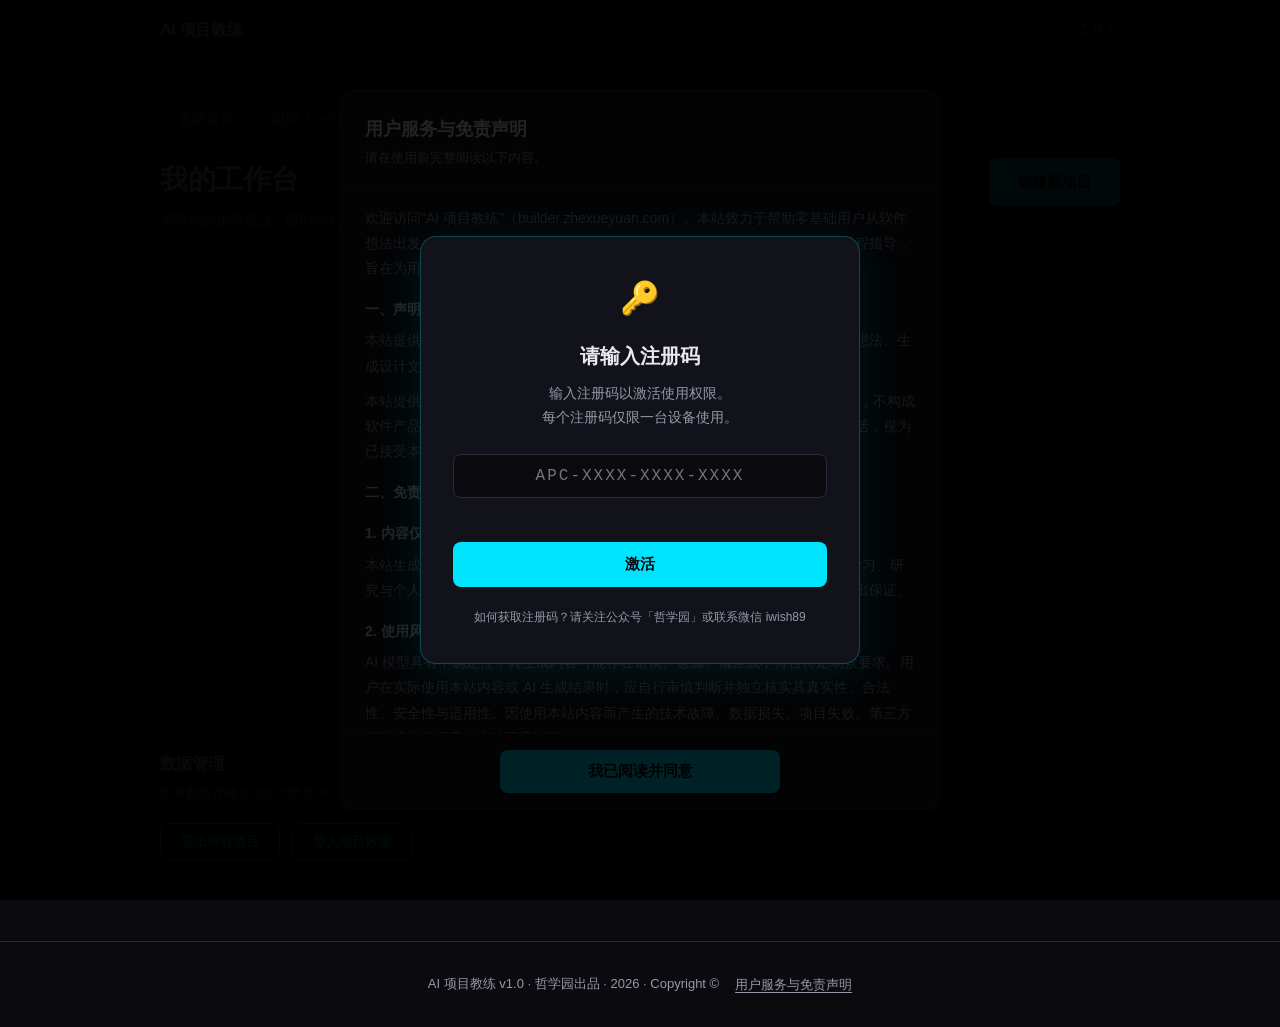
<file: workspace.html>
<!DOCTYPE html>
<html lang="zh-CN">
<head>
  <meta charset="UTF-8" />
  <meta name="viewport" content="width=device-width, initial-scale=1.0" />
  <title>工作台 — AI 项目教练</title>
  <link rel="stylesheet" href="css/style.css" />
  <style>
    .page-header {
      display: flex;
      align-items: flex-start;
      justify-content: space-between;
      gap: 20px;
      margin-bottom: 36px;
      flex-wrap: wrap;
    }
    .page-header-text h1 {
      font-size: 28px;
      font-weight: 800;
      margin-bottom: 6px;
      letter-spacing: -0.3px;
    }
    .page-header-text p {
      font-size: 14px;
      color: var(--text-secondary);
    }

    /* 空状态 */
    .empty-state {
      text-align: center;
      padding: 80px 20px;
    }
    .empty-icon {
      font-size: 48px;
      margin-bottom: 20px;
    }
    .empty-state h2 {
      font-size: 20px;
      font-weight: 700;
      margin-bottom: 10px;
    }
    .empty-state p {
      font-size: 14px;
      color: var(--text-secondary);
      margin-bottom: 28px;
      max-width: 340px;
      margin-left: auto;
      margin-right: auto;
      line-height: 1.7;
    }

    /* 项目列表 */
    .project-list {
      display: flex;
      flex-direction: column;
      gap: 16px;
      margin-bottom: 60px;
    }

    .project-card {
      background: var(--bg-secondary);
      border: 1px solid var(--border);
      border-radius: var(--radius-card);
      padding: 24px;
      transition: border-color 0.2s;
    }
    .project-card:hover {
      border-color: rgba(0, 229, 255, 0.2);
    }

    .project-card-top {
      display: flex;
      align-items: flex-start;
      justify-content: space-between;
      gap: 12px;
      margin-bottom: 10px;
      flex-wrap: wrap;
    }
    .project-title {
      font-size: 17px;
      font-weight: 700;
    }

    .stage-badge {
      display: inline-block;
      font-size: 11px;
      font-weight: 600;
      padding: 3px 10px;
      border-radius: 20px;
      flex-shrink: 0;
    }
    .stage-idea {
      background: rgba(152, 152, 168, 0.12);
      color: var(--text-secondary);
      border: 1px solid rgba(152, 152, 168, 0.25);
    }
    .stage-clarify {
      background: rgba(0, 229, 255, 0.1);
      color: var(--accent);
      border: 1px solid rgba(0, 229, 255, 0.25);
    }
    .stage-design {
      background: rgba(124, 77, 255, 0.1);
      color: var(--accent-purple);
      border: 1px solid rgba(124, 77, 255, 0.25);
    }
    .stage-tasks {
      background: rgba(0, 230, 118, 0.1);
      color: var(--success);
      border: 1px solid rgba(0, 230, 118, 0.25);
    }

    .project-idea-preview {
      font-size: 14px;
      color: var(--text-secondary);
      line-height: 1.6;
      margin-bottom: 14px;
    }

    .project-meta {
      font-size: 12px;
      color: var(--text-secondary);
      margin-bottom: 16px;
      display: flex;
      gap: 16px;
      flex-wrap: wrap;
    }

    .project-actions {
      display: flex;
      gap: 10px;
      flex-wrap: wrap;
    }
    .project-actions .btn-primary,
    .project-actions .btn-secondary {
      font-size: 13px;
      padding: 8px 18px;
      width: auto;
    }
    .btn-danger {
      display: inline-block;
      background: transparent;
      color: var(--danger);
      font-weight: 600;
      padding: 8px 18px;
      border-radius: var(--radius-btn);
      border: 1.5px solid rgba(255, 82, 82, 0.4);
      cursor: pointer;
      font-size: 13px;
      font-family: var(--font-main);
      transition: background-color 0.2s, transform 0.2s;
    }
    .btn-danger:hover {
      background: rgba(255, 82, 82, 0.08);
      transform: translateY(-2px);
    }

    /* 数据管理区 */
    .data-section {
      border-top: 1px solid var(--border);
      padding-top: 40px;
      margin-top: 20px;
    }
    .data-section h2 {
      font-size: 16px;
      font-weight: 700;
      margin-bottom: 6px;
    }
    .data-section p {
      font-size: 13px;
      color: var(--text-secondary);
      margin-bottom: 20px;
    }
    .data-actions {
      display: flex;
      gap: 12px;
      flex-wrap: wrap;
    }
    .data-actions .btn-secondary {
      font-size: 13px;
      padding: 9px 20px;
      width: auto;
    }

    /* 删除确认弹窗 */
    .confirm-overlay {
      position: fixed;
      inset: 0;
      background: rgba(0, 0, 0, 0.7);
      z-index: 500;
      display: flex;
      align-items: center;
      justify-content: center;
      padding: 20px;
    }
    .confirm-modal {
      background: var(--bg-secondary);
      border: 1px solid var(--border);
      border-radius: var(--radius-card);
      padding: 28px 28px 24px;
      max-width: 400px;
      width: 100%;
      box-shadow: 0 8px 40px rgba(0, 0, 0, 0.5);
    }
    .confirm-modal h3 {
      font-size: 16px;
      font-weight: 700;
      margin-bottom: 10px;
    }
    .confirm-modal p {
      font-size: 14px;
      color: var(--text-secondary);
      line-height: 1.6;
      margin-bottom: 24px;
    }
    .confirm-modal-actions {
      display: flex;
      gap: 10px;
      justify-content: flex-end;
    }
    .confirm-modal-actions .btn-secondary {
      font-size: 14px;
      padding: 9px 20px;
      width: auto;
    }
    .btn-confirm-delete {
      display: inline-block;
      background: var(--danger);
      color: #fff;
      font-weight: 600;
      padding: 9px 20px;
      border-radius: var(--radius-btn);
      border: none;
      cursor: pointer;
      font-size: 14px;
      font-family: var(--font-main);
      transition: opacity 0.2s;
    }
    .btn-confirm-delete:hover {
      opacity: 0.85;
    }

    /* 相对时间标签 */
    .project-time {
      font-size: 12px;
      color: var(--text-secondary);
      flex-shrink: 0;
    }

    @media (max-width: 768px) {
      .page-header {
        flex-direction: column;
      }
      .project-actions .btn-primary,
      .project-actions .btn-secondary,
      .project-actions .btn-danger {
        flex: 1;
      }
      .data-actions {
        flex-direction: column;
      }
      .data-actions .btn-secondary {
        width: 100%;
      }
    }
  </style>
</head>
<body>
  <div id="nav-mount"></div>

  <div class="page-body">
    <div class="container" style="padding-top: 48px; padding-bottom: 80px;">

      <!-- 返回导航 -->
      <div class="page-nav">
        <a href="index.html" class="nav-link">← 返回首页</a>
        <a href="javascript:history.back()" class="nav-link">← 返回上一页</a>
      </div>

      <!-- 页面标题 -->
      <div class="page-header">
        <div class="page-header-text">
          <h1>我的工作台</h1>
          <p>管理你的所有项目，随时回到任何阶段继续推进。</p>
        </div>
        <a href="idea.html" class="btn-primary" style="white-space: nowrap; width: auto;">创建新项目</a>
      </div>

      <!-- 项目列表 -->
      <div id="project-list-container"></div>

      <!-- 数据管理 -->
      <div class="data-section">
        <h2>数据管理</h2>
        <p>所有数据存储在你的浏览器中。建议定期备份。</p>
        <div class="data-actions">
          <button class="btn-secondary" onclick="handleExport()">导出所有项目</button>
          <button class="btn-secondary" onclick="document.getElementById('import-input').click()">导入项目数据</button>
          <input type="file" id="import-input" accept=".json" style="display:none" onchange="handleImport(this)" />
        </div>
      </div>

    </div>
  </div>

  <div id="footer-mount"></div>

  <!-- 删除确认弹窗 -->
  <div class="confirm-overlay" id="confirm-overlay" style="display:none">
    <div class="confirm-modal">
      <h3>确认删除</h3>
      <p id="confirm-msg"></p>
      <div class="confirm-modal-actions">
        <button class="btn-secondary" onclick="closeConfirm()">取消</button>
        <button class="btn-confirm-delete" onclick="confirmDelete()">确定删除</button>
      </div>
    </div>
  </div>

  <script src="js/project.js"></script>
  <script src="js/nav.js"></script>
  <script src="js/legal.js"></script>
  <script src="js/fingerprint.js"></script>
  <script src="data/codes.js"></script>
  <script src="js/access.js"></script>
  <script>
    var pendingDeleteId = null;

    var STAGE_LABELS = {
      idea:    { text: '已输入想法',   cls: 'stage-idea' },
      clarify: { text: '已澄清需求',   cls: 'stage-clarify' },
      design:  { text: '已生成设计书', cls: 'stage-design' },
      tasks:   { text: '已完成',       cls: 'stage-tasks' }
    };

    function getNextUrl(project) {
      var map = {
        idea:    'clarify.html?id=' + project.id,
        clarify: 'design.html?id=' + project.id,
        design:  'tasks.html?id=' + project.id,
        tasks:   'tasks.html?id=' + project.id
      };
      return map[project.stage] || ('clarify.html?id=' + project.id);
    }

    function formatDate(iso) {
      var d = new Date(iso);
      return d.getFullYear() + '-' +
        String(d.getMonth() + 1).padStart(2, '0') + '-' +
        String(d.getDate()).padStart(2, '0') + ' ' +
        String(d.getHours()).padStart(2, '0') + ':' +
        String(d.getMinutes()).padStart(2, '0');
    }

    function relativeTime(iso) {
      var now = Date.now();
      var then = new Date(iso).getTime();
      var diff = Math.floor((now - then) / 1000);
      if (diff < 60) return '刚刚';
      if (diff < 3600) return Math.floor(diff / 60) + ' 分钟前';
      if (diff < 86400) return Math.floor(diff / 3600) + ' 小时前';
      if (diff < 172800) return '昨天';
      if (diff < 604800) return Math.floor(diff / 86400) + ' 天前';
      return formatDate(iso).slice(0, 10);
    }

    function truncate(text, max) {
      return text.length > max ? text.slice(0, max) + '...' : text;
    }

    function escapeHtml(str) {
      return String(str)
        .replace(/&/g, '&amp;')
        .replace(/</g, '&lt;')
        .replace(/>/g, '&gt;')
        .replace(/"/g, '&quot;');
    }
    function escapeAttr(str) {
      return String(str).replace(/'/g, '&#39;').replace(/"/g, '&quot;');
    }

    function renderProjects() {
      var container = document.getElementById('project-list-container');
      var projects = getAllProjects();

      if (projects.length === 0) {
        container.innerHTML =
          '<div class="empty-state">' +
            '<div class="empty-icon">🚀</div>' +
            '<h2>还没有项目</h2>' +
            '<p>有了想法就可以开始，点击下方按钮创建你的第一个项目</p>' +
            '<a href="idea.html" class="btn-primary" style="width:auto; display:inline-block;">开始做第一个项目</a>' +
          '</div>';
        return;
      }

      var html = '<div class="project-list">';
      projects.forEach(function (p) {
        var stageInfo = STAGE_LABELS[p.stage] || STAGE_LABELS.idea;
        html +=
          '<div class="project-card">' +
            '<div class="project-card-top">' +
              '<div class="project-title">' + escapeHtml(p.title) + '</div>' +
              '<div style="display:flex;align-items:center;gap:10px;flex-shrink:0;">' +
                '<span class="stage-badge ' + stageInfo.cls + '">' + stageInfo.text + '</span>' +
                '<span class="project-time">' + relativeTime(p.updated_at) + '</span>' +
              '</div>' +
            '</div>' +
            '<div class="project-idea-preview">' + escapeHtml(truncate(p.idea, 80)) + '</div>' +
            '<div class="project-meta">' +
              '<span>创建于 ' + formatDate(p.created_at) + '</span>' +
            '</div>' +
            '<div class="project-actions">' +
              '<a href="' + getNextUrl(p) + '" class="btn-primary">继续推进</a>' +
              '<a href="idea.html?id=' + p.id + '" class="btn-secondary">编辑想法</a>' +
              '<button class="btn-danger" onclick="askDelete(\'' + p.id + '\', \'' + escapeAttr(p.title) + '\')">删除</button>' +
            '</div>' +
          '</div>';
      });
      html += '</div>';
      container.innerHTML = html;
    }

    function askDelete(id, title) {
      pendingDeleteId = id;
      document.getElementById('confirm-msg').textContent =
        '确定要删除项目「' + title + '」吗？此操作不可恢复。';
      document.getElementById('confirm-overlay').style.display = 'flex';
    }

    function closeConfirm() {
      pendingDeleteId = null;
      document.getElementById('confirm-overlay').style.display = 'none';
    }

    function confirmDelete() {
      if (pendingDeleteId) {
        deleteProject(pendingDeleteId);
        pendingDeleteId = null;
      }
      document.getElementById('confirm-overlay').style.display = 'none';
      renderProjects();
    }

    function handleExport() {
      var json = exportProjects();
      var today = new Date();
      var dateStr = today.getFullYear() + '-' +
        String(today.getMonth() + 1).padStart(2, '0') + '-' +
        String(today.getDate()).padStart(2, '0');
      var blob = new Blob([json], { type: 'application/json' });
      var url = URL.createObjectURL(blob);
      var a = document.createElement('a');
      a.href = url;
      a.download = 'ai-coach-projects-' + dateStr + '.json';
      document.body.appendChild(a);
      a.click();
      document.body.removeChild(a);
      URL.revokeObjectURL(url);
    }

    function handleImport(input) {
      var file = input.files[0];
      if (!file) return;
      var reader = new FileReader();
      reader.onload = function (e) {
        try {
          var added = importProjects(e.target.result);
          alert('导入成功，新增 ' + added + ' 个项目。');
          renderProjects();
        } catch (err) {
          alert('导入失败，请检查文件格式');
        }
        input.value = '';
      };
      reader.readAsText(file);
    }

    renderProjects();
  </script>
</body>
</html>
</file>
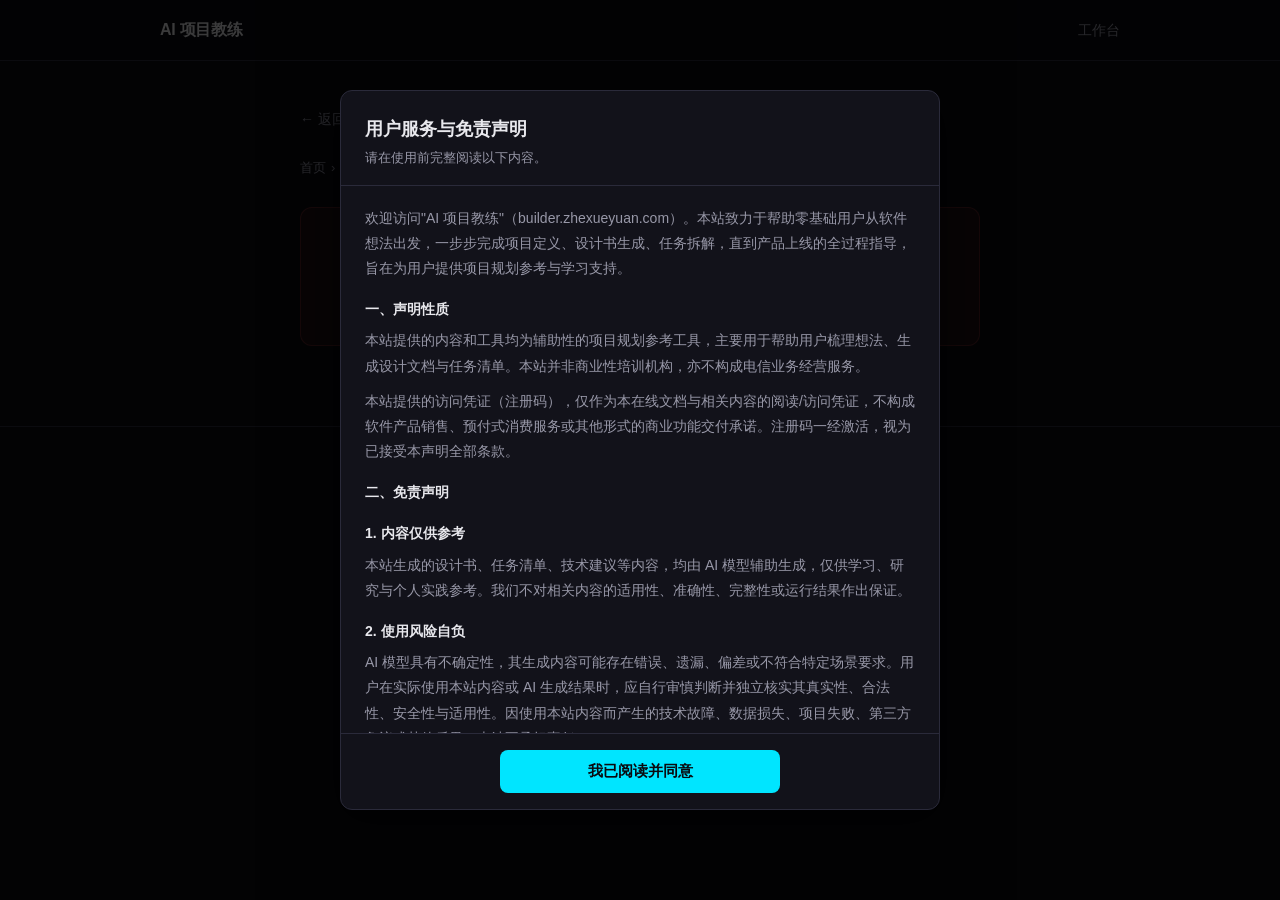
<file: ai-project-coach/clarify.html>
<!DOCTYPE html>
<html lang="zh-CN">
<head>
  <meta charset="UTF-8" />
  <meta name="viewport" content="width=device-width, initial-scale=1.0" />
  <title>需求澄清 — AI 项目教练</title>
  <link rel="stylesheet" href="css/style.css" />
  <style>
    /* ===== 面包屑 ===== */
    .breadcrumb {
      font-size: 13px;
      color: var(--text-secondary);
      margin-bottom: 28px;
    }
    .breadcrumb a { color: var(--text-secondary); }
    .breadcrumb a:hover { color: var(--accent); }
    .breadcrumb span { margin: 0 5px; }

    /* ===== 页面标题 ===== */
    .page-header {
      margin-bottom: 32px;
    }
    .page-header h1 {
      font-size: 26px;
      font-weight: 800;
      margin-bottom: 8px;
      letter-spacing: -0.3px;
    }
    .page-header p {
      font-size: 14px;
      color: var(--text-secondary);
      line-height: 1.7;
      max-width: 580px;
    }

    /* ===== 项目信息卡 ===== */
    .project-info-card {
      background: var(--bg-secondary);
      border: 1px solid var(--border);
      border-radius: var(--radius-card);
      padding: 20px 24px;
      margin-bottom: 32px;
      display: flex;
      flex-direction: column;
      gap: 10px;
    }
    .project-info-card .proj-meta {
      display: flex;
      align-items: center;
      justify-content: space-between;
      flex-wrap: wrap;
      gap: 8px;
    }
    .project-info-card .proj-name {
      font-size: 17px;
      font-weight: 700;
    }
    .project-info-card .proj-edit {
      font-size: 13px;
    }
    .project-info-card .proj-idea {
      font-size: 14px;
      color: var(--text-secondary);
      line-height: 1.75;
    }

    /* ===== 提示词区 ===== */
    .prompt-section {
      background: var(--bg-secondary);
      border: 1px solid var(--border);
      border-radius: var(--radius-card);
      padding: 24px;
      margin-bottom: 32px;
    }
    .prompt-section h2 {
      font-size: 16px;
      font-weight: 700;
      margin-bottom: 6px;
    }
    .prompt-section .prompt-desc {
      font-size: 13px;
      color: var(--text-secondary);
      line-height: 1.6;
      margin-bottom: 18px;
    }

    .prompt-box {
      display: none;
      position: relative;
      margin-top: 18px;
    }
    .prompt-box.visible { display: block; }
    .prompt-text {
      background: #0d0d16;
      border: 1px solid var(--border);
      border-left: 3px solid var(--accent);
      border-radius: 8px;
      padding: 16px 80px 16px 18px;
      font-family: var(--font-code);
      font-size: 13px;
      line-height: 1.7;
      color: #cdd6f4;
      white-space: pre-wrap;
      word-break: break-word;
      max-height: 300px;
      overflow-y: auto;
    }
    .btn-copy {
      position: absolute;
      top: 10px;
      right: 10px;
      background: var(--bg-tertiary);
      border: 1px solid var(--border);
      border-radius: 6px;
      color: var(--text-secondary);
      font-size: 12px;
      font-family: var(--font-main);
      font-weight: 600;
      padding: 5px 12px;
      cursor: pointer;
      transition: color 0.2s, border-color 0.2s;
    }
    .btn-copy:hover { color: var(--accent); border-color: var(--accent); }
    .btn-copy.copied { color: var(--success); border-color: var(--success); }

    /* AI 平台链接 */
    .ai-links-section {
      margin-top: 20px;
    }
    .ai-links-title {
      font-size: 13px;
      color: var(--text-secondary);
      margin-bottom: 10px;
    }
    .ai-links {
      display: flex;
      flex-wrap: wrap;
      gap: 8px;
    }
    .ai-link-btn {
      display: inline-block;
      background: var(--bg-tertiary);
      border: 1px solid var(--border);
      border-radius: 6px;
      color: var(--text-secondary);
      font-size: 13px;
      font-weight: 600;
      padding: 6px 14px;
      transition: color 0.2s, border-color 0.2s;
    }
    .ai-link-btn:hover { color: var(--accent); border-color: rgba(0,229,255,0.4); }

    /* ===== 分割线 ===== */
    .divider-text {
      text-align: center;
      color: var(--text-secondary);
      font-size: 14px;
      margin: 32px 0;
      position: relative;
    }
    .divider-text::before,
    .divider-text::after {
      content: '';
      position: absolute;
      top: 50%;
      width: 28%;
      height: 1px;
      background: var(--border);
    }
    .divider-text::before { left: 0; }
    .divider-text::after { right: 0; }

    /* ===== 表单 ===== */
    .form-section {
      margin-bottom: 32px;
    }
    .form-section-title {
      font-size: 13px;
      font-weight: 700;
      color: var(--accent);
      text-transform: uppercase;
      letter-spacing: 0.8px;
      margin-bottom: 18px;
      padding-bottom: 8px;
      border-bottom: 1px solid var(--border);
    }
    .form-group {
      margin-bottom: 22px;
    }
    .form-label {
      display: block;
      font-size: 14px;
      font-weight: 600;
      margin-bottom: 7px;
      color: var(--text-primary);
    }
    .form-label .required-mark {
      color: var(--accent);
      margin-left: 3px;
    }
    textarea.input {
      resize: vertical;
      line-height: 1.7;
    }

    /* 单选按钮组 */
    .radio-group {
      display: flex;
      flex-wrap: wrap;
      gap: 8px;
    }
    .radio-option {
      display: none;
    }
    .radio-label {
      display: inline-block;
      background: var(--bg-tertiary);
      border: 1.5px solid var(--border);
      border-radius: 6px;
      padding: 7px 16px;
      font-size: 14px;
      font-weight: 500;
      color: var(--text-secondary);
      cursor: pointer;
      transition: border-color 0.2s, color 0.2s, background 0.2s;
      user-select: none;
    }
    .radio-option:checked + .radio-label {
      border-color: var(--accent);
      color: var(--accent);
      background: rgba(0,229,255,0.07);
    }
    .radio-label:hover {
      border-color: rgba(0,229,255,0.3);
      color: var(--text-primary);
    }

    /* ===== 进度条 ===== */
    .progress-section {
      margin-bottom: 28px;
    }
    .progress-label {
      font-size: 13px;
      color: var(--text-secondary);
      margin-bottom: 8px;
      display: flex;
      justify-content: space-between;
    }
    .progress-bar-track {
      height: 8px;
      background: var(--border);
      border-radius: 4px;
      overflow: hidden;
    }
    .progress-bar-fill {
      height: 100%;
      border-radius: 4px;
      transition: width 0.3s ease, background-color 0.3s;
      background: var(--text-secondary);
    }
    .progress-bar-fill.mid { background: var(--accent); }
    .progress-bar-fill.high { background: var(--success); }

    /* ===== 操作按钮 ===== */
    .form-actions {
      display: flex;
      gap: 12px;
      flex-wrap: wrap;
    }
    .form-actions .btn-primary,
    .form-actions .btn-secondary {
      flex: 1;
      min-width: 160px;
    }
    .btn-primary:disabled {
      opacity: 0.45;
      cursor: not-allowed;
      transform: none;
    }
    .required-hint {
      font-size: 13px;
      color: var(--text-secondary);
      margin-top: 10px;
      display: none;
    }
    .required-hint.show { display: block; }

    /* ===== 错误卡 ===== */
    .error-card {
      background: rgba(255,82,82,0.08);
      border: 1px solid rgba(255,82,82,0.25);
      border-radius: var(--radius-card);
      padding: 24px;
      text-align: center;
    }
    .error-card p { color: var(--danger); font-size: 14px; margin-bottom: 16px; }

    /* ===== Toast ===== */
    .toast {
      position: fixed;
      bottom: 32px;
      left: 50%;
      transform: translateX(-50%) translateY(20px);
      background: var(--bg-secondary);
      border: 1px solid var(--border);
      border-radius: 8px;
      padding: 12px 24px;
      font-size: 14px;
      color: var(--success);
      font-weight: 600;
      box-shadow: 0 4px 20px rgba(0,0,0,0.4);
      opacity: 0;
      transition: opacity 0.25s, transform 0.25s;
      pointer-events: none;
      z-index: 999;
      white-space: nowrap;
    }
    .toast.show {
      opacity: 1;
      transform: translateX(-50%) translateY(0);
    }

    @media (max-width: 768px) {
      .form-actions { flex-direction: column; }
      .form-actions .btn-primary,
      .form-actions .btn-secondary { min-width: unset; }
      .divider-text::before,
      .divider-text::after { width: 18%; }
      .prompt-text { padding-right: 16px; padding-bottom: 50px; }
      .ai-links { display: grid; grid-template-columns: repeat(3, 1fr); }
      .ai-link-btn { text-align: center; }
      .radio-group { flex-direction: column; }
      .radio-label { display: block; text-align: center; }
    }
  </style>
</head>
<body>
  <div id="nav-mount"></div>

  <div class="page-body">
    <div class="container" style="padding-top: 48px; padding-bottom: 80px; max-width: 720px;">

      <!-- 返回导航 -->
      <div class="page-nav">
        <a href="index.html" class="nav-link">← 返回首页</a>
        <a href="javascript:history.back()" class="nav-link">← 返回上一页</a>
      </div>

      <!-- 面包屑 -->
      <div class="breadcrumb">
        <a href="index.html">首页</a><span>›</span>
        <a href="workspace.html">工作台</a><span>›</span>
        <span>需求澄清</span>
      </div>

      <!-- 主内容（JS 渲染） -->
      <div id="page-content"></div>

    </div>
  </div>

  <!-- Toast -->
  <div class="toast" id="toast">已保存 ✓</div>

  <div id="footer-mount"></div>

  <script src="js/project.js"></script>
  <script src="js/nav.js"></script>
  <script src="js/legal.js"></script>
  <script>
  (function () {
    var params = new URLSearchParams(window.location.search);
    var projectId = params.get('id');
    var content = document.getElementById('page-content');

    // ===== 错误状态 =====
    function showError(msg) {
      content.innerHTML =
        '<div class="error-card"><p>' + msg + '</p>' +
        '<a href="workspace.html" class="btn-secondary" style="width:auto;display:inline-block;">返回工作台</a></div>';
    }

    if (!projectId) { showError('未找到项目，请从工作台选择项目继续。'); return; }
    var project = getProject(projectId);
    if (!project) { showError('找不到该项目，可能已被删除。'); return; }

    var ans = project.clarify_answers || {};

    // ===== 提示词模板 =====
    function buildPrompt() {
      return '我想做一个软件项目，请你扮演一个专业的项目经理，通过提问帮我把想法理清楚。\n\n我的想法是：\n"""\n' +
        project.idea +
        '\n"""\n\n请你一步步问我以下问题（每次只问 1-2 个，等我回答后再问下一个）：\n\n' +
        '1. 这个软件核心要解决什么问题？\n' +
        '2. 目标用户是谁？他们在什么场景下会使用？\n' +
        '3. 用户需要输入什么信息？系统给出什么结果？\n' +
        '4. 第一版必须有哪些功能？哪些可以以后再做？\n' +
        '5. 打算做成网页、小程序还是 APP？\n' +
        '6. 需不需要用户登录？需不需要付费功能？需不需要后台管理？\n' +
        '7. 数据从哪里来？\n' +
        '8. 第一版的范围是什么？做到什么程度算完成？\n\n' +
        '请用大白话跟我对话，不要用技术术语。每次我回答后，帮我总结一下当前已经确定的内容，然后继续问下一个问题。\n\n' +
        '当所有问题都问完后，请帮我整理一份结构化的项目定义，包含以下字段：\n' +
        '- 项目名称\n- 核心目标\n- 目标用户\n- 使用场景\n- 输入内容\n- 输出结果\n' +
        '- 核心功能\n- 非核心功能\n- 平台形态\n- 是否需要登录\n- 是否需要支付\n' +
        '- 是否需要后台\n- 数据来源\n- MVP 范围';
    }

    // ===== 渲染页面 =====
    content.innerHTML =
      /* 标题区 */
      '<div class="page-header">' +
        '<h1>让想法变清晰</h1>' +
        '<p>回答下面的问题，把你的模糊想法变成清晰的项目定义。可以自己思考填写，也可以用我们生成的提示词去问 AI。</p>' +
      '</div>' +

      /* 项目信息卡 */
      '<div class="project-info-card">' +
        '<div class="proj-meta">' +
          '<div class="proj-name">' + esc(project.title) + '</div>' +
          '<a href="idea.html?id=' + projectId + '" class="proj-edit">编辑想法 →</a>' +
        '</div>' +
        '<div class="proj-idea">' + esc(project.idea) + '</div>' +
      '</div>' +

      /* 提示词区 */
      '<div class="prompt-section">' +
        '<h2>用 AI 帮你澄清需求</h2>' +
        '<p class="prompt-desc">点击下方按钮生成一段提示词，复制到你常用的 AI 大模型中对话，AI 会像项目经理一样帮你理清每个细节。对话完成后，回到这里把结果填入下方表单。</p>' +
        '<button class="btn-primary" id="btn-gen-prompt" style="width:auto;">生成需求澄清提示词</button>' +
        '<div class="prompt-box" id="prompt-box">' +
          '<pre class="prompt-text" id="prompt-text"></pre>' +
          '<button class="btn-copy" id="btn-copy">复制</button>' +
        '</div>' +
        '<div class="ai-links-section">' +
          '<div class="ai-links-title">打开你常用的 AI 平台，粘贴提示词开始对话</div>' +
          '<div class="ai-links">' +
            '<a href="https://claude.ai" target="_blank" rel="noopener" class="ai-link-btn">Claude</a>' +
            '<a href="https://chatgpt.com" target="_blank" rel="noopener" class="ai-link-btn">ChatGPT</a>' +
            '<a href="https://www.doubao.com" target="_blank" rel="noopener" class="ai-link-btn">豆包</a>' +
            '<a href="https://kimi.moonshot.cn" target="_blank" rel="noopener" class="ai-link-btn">Kimi</a>' +
            '<a href="https://tongyi.aliyun.com" target="_blank" rel="noopener" class="ai-link-btn">通义千问</a>' +
            '<a href="https://chat.deepseek.com" target="_blank" rel="noopener" class="ai-link-btn">DeepSeek</a>' +
          '</div>' +
        '</div>' +
      '</div>' +

      /* 分割线 */
      '<div class="divider-text">和 AI 聊完之后，把结果填入下面的表单：</div>' +

      /* ===== 表单 ===== */
      '<form id="clarify-form">' +

        /* 第一组：基本定义 */
        '<div class="form-section">' +
          '<div class="form-section-title">第一组：基本定义</div>' +

          '<div class="form-group">' +
            '<label class="form-label" for="f-project-name">1. 项目名称 <span class="required-mark">*</span></label>' +
            '<input type="text" id="f-project-name" class="input" placeholder="简短好记的名字" value="' + esc(ans.project_name || project.title) + '" />' +
          '</div>' +

          '<div class="form-group">' +
            '<label class="form-label" for="f-core-goal">2. 核心目标 <span class="required-mark">*</span></label>' +
            '<textarea id="f-core-goal" class="input" rows="3" placeholder="这个软件要解决什么问题？比如：帮高考生快速找到适合自己的专业方向">' + esc(ans.core_goal || '') + '</textarea>' +
          '</div>' +

          '<div class="form-group">' +
            '<label class="form-label" for="f-target-users">3. 目标用户 <span class="required-mark">*</span></label>' +
            '<textarea id="f-target-users" class="input" rows="2" placeholder="谁会用这个软件？比如：高考生和他们的家长">' + esc(ans.target_users || '') + '</textarea>' +
          '</div>' +

          '<div class="form-group">' +
            '<label class="form-label" for="f-use-cases">4. 使用场景</label>' +
            '<textarea id="f-use-cases" class="input" rows="2" placeholder="用户在什么情况下会打开它？比如：高考填志愿前，纠结选什么专业的时候">' + esc(ans.use_cases || '') + '</textarea>' +
          '</div>' +
        '</div>' +

        /* 第二组：功能定义 */
        '<div class="form-section">' +
          '<div class="form-section-title">第二组：功能定义</div>' +

          '<div class="form-group">' +
            '<label class="form-label" for="f-input-data">5. 输入内容</label>' +
            '<textarea id="f-input-data" class="input" rows="2" placeholder="用户需要提供什么信息？比如：成绩、科目偏好、兴趣爱好">' + esc(ans.input_data || '') + '</textarea>' +
          '</div>' +

          '<div class="form-group">' +
            '<label class="form-label" for="f-output-result">6. 输出结果</label>' +
            '<textarea id="f-output-result" class="input" rows="2" placeholder="系统给用户返回什么？比如：专业推荐排名 + 分析报告">' + esc(ans.output_result || '') + '</textarea>' +
          '</div>' +

          '<div class="form-group">' +
            '<label class="form-label" for="f-core-features">7. 核心功能（第一版必须有的）<span class="required-mark">*</span></label>' +
            '<textarea id="f-core-features" class="input" rows="3" placeholder="列出最重要的功能，比如：&#10;1. 问卷评测&#10;2. 专业匹配推荐&#10;3. AI 分析报告">' + esc(ans.core_features || '') + '</textarea>' +
          '</div>' +

          '<div class="form-group">' +
            '<label class="form-label" for="f-non-core">8. 非核心功能（可以以后做的）</label>' +
            '<textarea id="f-non-core" class="input" rows="2" placeholder="暂时不做但将来想加的，比如：分享功能、历史记录对比">' + esc(ans.non_core_features || '') + '</textarea>' +
          '</div>' +
        '</div>' +

        /* 第三组：技术约束 */
        '<div class="form-section">' +
          '<div class="form-section-title">第三组：技术约束</div>' +

          '<div class="form-group">' +
            '<label class="form-label">9. 平台形态 <span class="required-mark">*</span></label>' +
            buildRadioGroup('platform_type', ['网页', '微信小程序', 'APP', '还没想好'], ans.platform_type) +
          '</div>' +

          '<div class="form-group">' +
            '<label class="form-label">10. 是否需要用户登录 <span class="required-mark">*</span></label>' +
            buildRadioGroup('need_login', ['需要', '不需要', '还没想好'], ans.need_login) +
          '</div>' +

          '<div class="form-group">' +
            '<label class="form-label">11. 是否需要支付功能</label>' +
            buildRadioGroup('need_payment', ['需要', '不需要', '还没想好'], ans.need_payment) +
          '</div>' +

          '<div class="form-group">' +
            '<label class="form-label">12. 是否需要后台管理</label>' +
            buildRadioGroup('need_admin', ['需要', '不需要', '还没想好'], ans.need_admin) +
          '</div>' +

          '<div class="form-group">' +
            '<label class="form-label" for="f-data-source">13. 数据来源</label>' +
            '<textarea id="f-data-source" class="input" rows="2" placeholder="数据从哪来？比如：自己整理的专业数据库 + AI 实时生成">' + esc(ans.data_source || '') + '</textarea>' +
          '</div>' +
        '</div>' +

        /* 第四组：范围收束 */
        '<div class="form-section">' +
          '<div class="form-section-title">第四组：范围收束</div>' +

          '<div class="form-group">' +
            '<label class="form-label" for="f-mvp-scope">14. MVP 范围（第一版做到什么程度）<span class="required-mark">*</span></label>' +
            '<textarea id="f-mvp-scope" class="input" rows="3" placeholder="第一版只做什么？比如：先覆盖 50 个热门专业，只做网页版，暂不做用户登录">' + esc(ans.mvp_scope || '') + '</textarea>' +
          '</div>' +

          '<div class="form-group">' +
            '<label class="form-label" for="f-tech-difficulty">15. 你觉得技术上最难的部分是什么？（选填）</label>' +
            '<textarea id="f-tech-difficulty" class="input" rows="2" placeholder="如果你有感觉的话，比如：不知道数据从哪来、不知道怎么做推荐算法">' + esc(ans.tech_difficulty || '') + '</textarea>' +
          '</div>' +
        '</div>' +

        /* 进度条 */
        '<div class="progress-section">' +
          '<div class="progress-label">' +
            '<span id="progress-text">已填写 0/15 项</span>' +
            '<span id="progress-pct">0%</span>' +
          '</div>' +
          '<div class="progress-bar-track"><div class="progress-bar-fill" id="progress-fill" style="width:0%"></div></div>' +
        '</div>' +

        /* 操作按钮 */
        '<div class="form-actions">' +
          '<button type="button" class="btn-primary" id="btn-save-continue" disabled>保存并继续生成设计书</button>' +
          '<button type="button" class="btn-secondary" id="btn-save-draft">保存草稿，稍后继续</button>' +
        '</div>' +
        '<p class="required-hint" id="required-hint">请至少完成标 * 的必填项（共 7 项）</p>' +

      '</form>';

    // ===== 辅助：构建单选组 =====
    function buildRadioGroup(name, options, selected) {
      return '<div class="radio-group">' + options.map(function (opt) {
        var id = 'r-' + name + '-' + opt.replace(/\s+/g, '_');
        var checked = (opt === selected) ? ' checked' : '';
        return '<input type="radio" class="radio-option" name="' + name + '" id="' + id + '" value="' + opt + '"' + checked + '>' +
          '<label class="radio-label" for="' + id + '">' + opt + '</label>';
      }).join('') + '</div>';
    }

    // ===== 提示词生成 =====
    document.getElementById('btn-gen-prompt').addEventListener('click', function () {
      var box = document.getElementById('prompt-box');
      var textEl = document.getElementById('prompt-text');
      textEl.textContent = buildPrompt();
      box.classList.add('visible');
      box.scrollIntoView({ behavior: 'smooth', block: 'nearest' });
    });

    // ===== 复制按钮 =====
    document.getElementById('btn-copy').addEventListener('click', function () {
      var text = document.getElementById('prompt-text').textContent;
      var btn = this;
      navigator.clipboard.writeText(text).then(function () {
        btn.textContent = '已复制 ✓';
        btn.classList.add('copied');
        setTimeout(function () {
          btn.textContent = '复制';
          btn.classList.remove('copied');
        }, 2000);
      }).catch(function () {
        // fallback
        var ta = document.createElement('textarea');
        ta.value = text;
        ta.style.position = 'fixed';
        ta.style.opacity = '0';
        document.body.appendChild(ta);
        ta.select();
        document.execCommand('copy');
        document.body.removeChild(ta);
        btn.textContent = '已复制 ✓';
        btn.classList.add('copied');
        setTimeout(function () {
          btn.textContent = '复制';
          btn.classList.remove('copied');
        }, 2000);
      });
    });

    // ===== 进度 & 校验 =====
    var REQUIRED_FIELDS = ['f-project-name', 'f-core-goal', 'f-target-users', 'f-core-features', 'f-mvp-scope'];
    var REQUIRED_RADIOS = ['platform_type', 'need_login'];
    var ALL_TEXT_FIELDS = ['f-project-name', 'f-core-goal', 'f-target-users', 'f-use-cases',
      'f-input-data', 'f-output-result', 'f-core-features', 'f-non-core',
      'f-data-source', 'f-mvp-scope', 'f-tech-difficulty'];
    var ALL_RADIO_NAMES = ['platform_type', 'need_login', 'need_payment', 'need_admin'];

    function countFilled() {
      var count = 0;
      ALL_TEXT_FIELDS.forEach(function (id) {
        var el = document.getElementById(id);
        if (el && el.value.trim()) count++;
      });
      ALL_RADIO_NAMES.forEach(function (name) {
        if (document.querySelector('input[name="' + name + '"]:checked')) count++;
      });
      return count;
    }

    function isRequiredFilled() {
      var ok = true;
      REQUIRED_FIELDS.forEach(function (id) {
        var el = document.getElementById(id);
        if (!el || !el.value.trim()) ok = false;
      });
      REQUIRED_RADIOS.forEach(function (name) {
        if (!document.querySelector('input[name="' + name + '"]:checked')) ok = false;
      });
      return ok;
    }

    function updateProgress() {
      var filled = countFilled();
      var total = 15;
      var pct = Math.round(filled / total * 100);
      document.getElementById('progress-text').textContent = '已填写 ' + filled + '/' + total + ' 项';
      document.getElementById('progress-pct').textContent = pct + '%';
      var fill = document.getElementById('progress-fill');
      fill.style.width = pct + '%';
      fill.className = 'progress-bar-fill' + (pct >= 80 ? ' high' : pct >= 50 ? ' mid' : '');

      var ready = isRequiredFilled();
      document.getElementById('btn-save-continue').disabled = !ready;
      document.getElementById('required-hint').classList.toggle('show', !ready && filled > 0);
    }

    // 绑定所有输入事件
    ALL_TEXT_FIELDS.forEach(function (id) {
      var el = document.getElementById(id);
      if (el) el.addEventListener('input', updateProgress);
    });
    document.getElementById('clarify-form').addEventListener('change', function (e) {
      if (e.target.type === 'radio') updateProgress();
    });

    // 初始化
    updateProgress();

    // ===== 收集表单数据 =====
    function collectAnswers() {
      function radio(name) {
        var el = document.querySelector('input[name="' + name + '"]:checked');
        return el ? el.value : '';
      }
      return {
        project_name: document.getElementById('f-project-name').value.trim(),
        core_goal: document.getElementById('f-core-goal').value.trim(),
        target_users: document.getElementById('f-target-users').value.trim(),
        use_cases: document.getElementById('f-use-cases').value.trim(),
        input_data: document.getElementById('f-input-data').value.trim(),
        output_result: document.getElementById('f-output-result').value.trim(),
        core_features: document.getElementById('f-core-features').value.trim(),
        non_core_features: document.getElementById('f-non-core').value.trim(),
        platform_type: radio('platform_type'),
        need_login: radio('need_login'),
        need_payment: radio('need_payment'),
        need_admin: radio('need_admin'),
        data_source: document.getElementById('f-data-source').value.trim(),
        mvp_scope: document.getElementById('f-mvp-scope').value.trim(),
        tech_difficulty: document.getElementById('f-tech-difficulty').value.trim()
      };
    }

    // ===== 保存并继续 =====
    document.getElementById('btn-save-continue').addEventListener('click', function () {
      var answers = collectAnswers();
      updateProject(projectId, { clarify_answers: answers, stage: 'clarify', title: answers.project_name || project.title });
      window.location.href = 'design.html?id=' + projectId;
    });

    // ===== 保存草稿 =====
    document.getElementById('btn-save-draft').addEventListener('click', function () {
      var answers = collectAnswers();
      updateProject(projectId, { clarify_answers: answers });
      showToast('已保存 ✓');
    });

    // ===== Toast =====
    function showToast(msg) {
      var t = document.getElementById('toast');
      t.textContent = msg;
      t.classList.add('show');
      setTimeout(function () { t.classList.remove('show'); }, 2200);
    }

    // ===== 工具函数 =====
    function esc(str) {
      return String(str)
        .replace(/&/g, '&amp;')
        .replace(/</g, '&lt;')
        .replace(/>/g, '&gt;')
        .replace(/"/g, '&quot;');
    }

  })();
  </script>
</body>
</html>
</file>
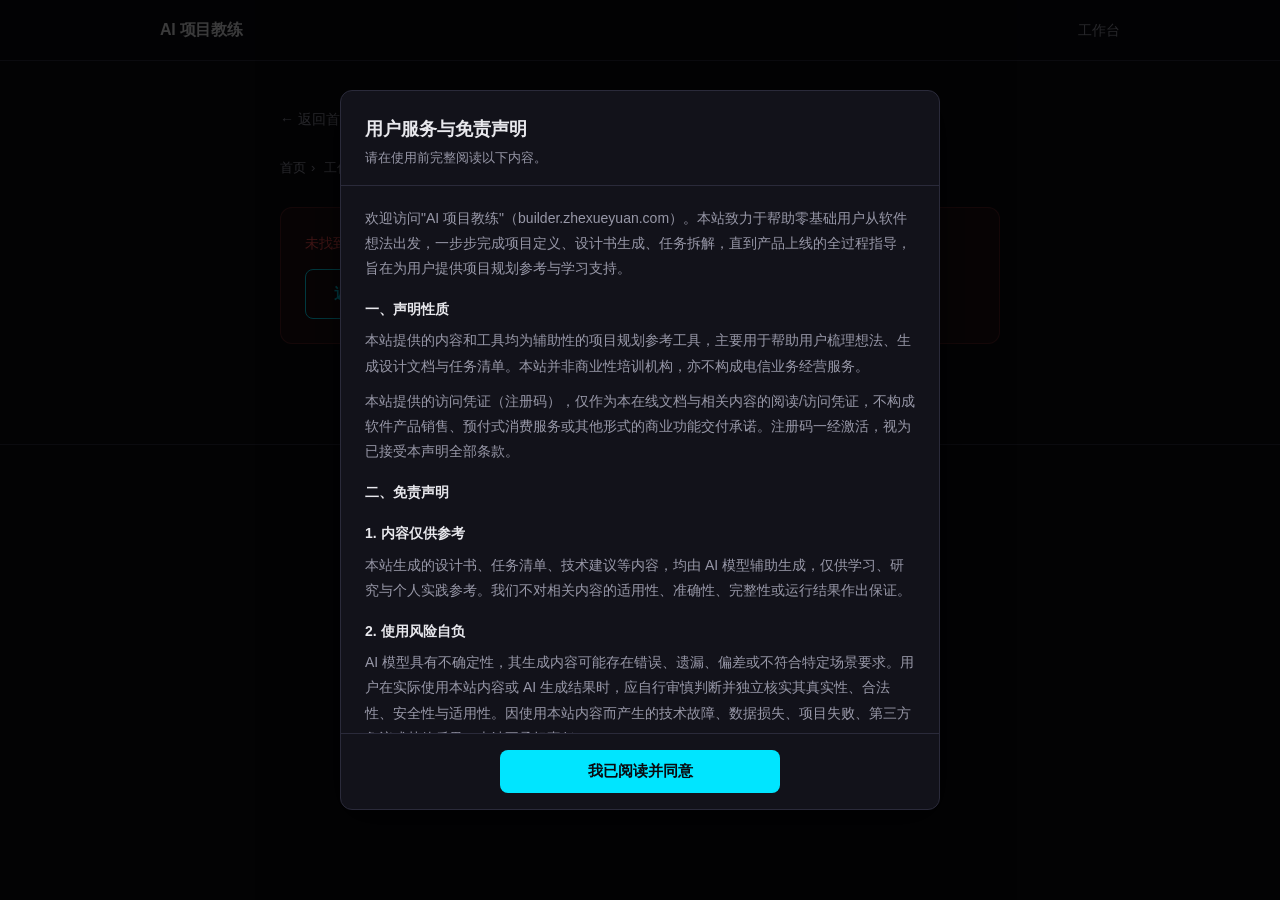
<file: ai-project-coach/design.html>
<!DOCTYPE html>
<html lang="zh-CN">
<head>
  <meta charset="UTF-8" />
  <meta name="viewport" content="width=device-width, initial-scale=1.0" />
  <title>设计书生成 — AI 项目教练</title>
  <link rel="stylesheet" href="css/style.css" />
  <style>
    /* ===== 面包屑 ===== */
    .breadcrumb { font-size: 13px; color: var(--text-secondary); margin-bottom: 28px; }
    .breadcrumb a { color: var(--text-secondary); }
    .breadcrumb a:hover { color: var(--accent); }
    .breadcrumb span { margin: 0 5px; }

    /* ===== 页面标题 ===== */
    .page-header { margin-bottom: 28px; }
    .page-header h1 { font-size: 26px; font-weight: 800; margin-bottom: 8px; letter-spacing: -0.3px; }
    .page-header p { font-size: 14px; color: var(--text-secondary); line-height: 1.7; max-width: 600px; }

    /* ===== 摘要卡 ===== */
    .summary-card {
      background: var(--bg-secondary);
      border: 1px solid var(--border);
      border-radius: var(--radius-card);
      margin-bottom: 28px;
      overflow: hidden;
    }
    .summary-header {
      display: flex;
      align-items: center;
      justify-content: space-between;
      padding: 14px 20px;
      cursor: pointer;
      user-select: none;
      transition: background 0.2s;
    }
    .summary-header:hover { background: var(--bg-tertiary); }
    .summary-header-left { display: flex; flex-direction: column; gap: 3px; }
    .summary-header-label { font-size: 11px; font-weight: 600; color: var(--text-secondary); text-transform: uppercase; letter-spacing: 0.8px; }
    .summary-header-name { font-size: 15px; font-weight: 700; }
    .summary-toggle { font-size: 18px; color: var(--text-secondary); transition: transform 0.3s; }
    .summary-card.open .summary-toggle { transform: rotate(180deg); }
    .summary-body { display: none; padding: 4px 20px 16px; border-top: 1px solid var(--border); }
    .summary-card.open .summary-body { display: block; }
    .summary-field { display: flex; gap: 10px; padding: 6px 0; border-bottom: 1px solid rgba(42,42,58,0.5); font-size: 13px; line-height: 1.6; }
    .summary-field:last-of-type { border-bottom: none; }
    .summary-field-name { font-weight: 600; color: var(--text-primary); min-width: 110px; flex-shrink: 0; }
    .summary-field-value { color: var(--text-secondary); }
    .summary-edit-link { display: inline-block; margin-top: 12px; font-size: 13px; }

    /* ===== 版本 Tab ===== */
    .tab-bar {
      display: flex;
      gap: 0;
      border-bottom: 2px solid var(--border);
      margin-bottom: 28px;
    }
    .tab-btn {
      background: none;
      border: none;
      border-bottom: 2px solid transparent;
      margin-bottom: -2px;
      padding: 10px 20px;
      font-size: 14px;
      font-weight: 600;
      color: var(--text-secondary);
      cursor: pointer;
      font-family: var(--font-main);
      transition: color 0.2s, border-color 0.2s;
      white-space: nowrap;
    }
    .tab-btn:hover { color: var(--text-primary); }
    .tab-btn.active { color: var(--accent); border-bottom-color: var(--accent); }

    /* ===== 版本内容区 ===== */
    .tab-panel { display: none; }
    .tab-panel.active { display: block; }

    .version-desc {
      font-size: 13px;
      color: var(--text-secondary);
      line-height: 1.6;
      margin-bottom: 14px;
    }

    /* ===== Tab 切换淡入 ===== */
    @keyframes tabFadeIn {
      from { opacity: 0; transform: translateY(4px); }
      to   { opacity: 1; transform: translateY(0); }
    }
    .tab-panel.active { animation: tabFadeIn 0.2s ease both; }

    /* ===== 提示词区 ===== */
    .prompt-section {
      background: var(--bg-secondary);
      border: 1px solid var(--border);
      border-radius: var(--radius-card);
      padding: 20px;
      margin-bottom: 24px;
    }
    .prompt-box { display: none; position: relative; margin-top: 14px; }
    .prompt-box.visible { display: block; }
    .prompt-text {
      background: #0d0d16;
      border: 1px solid var(--border);
      border-left: 3px solid var(--accent);
      border-radius: 8px;
      padding: 14px 80px 14px 18px;
      font-family: var(--font-code);
      font-size: 12px;
      line-height: 1.7;
      color: #cdd6f4;
      white-space: pre-wrap;
      word-break: break-word;
      max-height: 280px;
      overflow-y: auto;
    }
    .btn-copy {
      position: absolute;
      top: 8px;
      right: 8px;
      background: var(--bg-tertiary);
      border: 1px solid var(--border);
      border-radius: 6px;
      color: var(--text-secondary);
      font-size: 12px;
      font-family: var(--font-main);
      font-weight: 600;
      padding: 4px 11px;
      cursor: pointer;
      transition: color 0.2s, border-color 0.2s;
    }
    .btn-copy:hover { color: var(--accent); border-color: var(--accent); }
    .btn-copy.copied { color: var(--success); border-color: var(--success); }

    /* AI 平台链接 */
    .ai-links-wrap { margin-top: 16px; }
    .ai-links-title { font-size: 12px; color: var(--text-secondary); margin-bottom: 8px; }
    .ai-links { display: flex; flex-wrap: wrap; gap: 7px; }
    .ai-link-btn {
      display: inline-block;
      background: var(--bg-tertiary);
      border: 1px solid var(--border);
      border-radius: 6px;
      color: var(--text-secondary);
      font-size: 12px;
      font-weight: 600;
      padding: 5px 12px;
      transition: color 0.2s, border-color 0.2s;
    }
    .ai-link-btn:hover { color: var(--accent); border-color: rgba(0,229,255,0.4); }

    /* ===== 分割线 ===== */
    .divider-text {
      text-align: center;
      color: var(--text-secondary);
      font-size: 13px;
      margin: 24px 0;
      position: relative;
    }
    .divider-text::before, .divider-text::after {
      content: '';
      position: absolute;
      top: 50%;
      width: 28%;
      height: 1px;
      background: var(--border);
    }
    .divider-text::before { left: 0; }
    .divider-text::after { right: 0; }

    /* ===== 编辑区 + 预览区 左右分栏 ===== */
    .editor-preview-wrap {
      display: grid;
      grid-template-columns: 1fr 1fr;
      gap: 16px;
      align-items: start;
    }

    .editor-col {}
    .preview-col {}

    /* ===== 编辑区 ===== */
    textarea.design-input {
      width: 100%;
      min-height: 340px;
      resize: vertical;
      background: var(--bg-tertiary);
      border: 1px solid var(--border);
      border-radius: var(--radius-input);
      padding: 14px;
      color: var(--text-primary);
      font-family: var(--font-code);
      font-size: 13px;
      line-height: 1.7;
      outline: none;
      transition: border-color 0.2s, box-shadow 0.2s;
    }
    textarea.design-input:focus {
      border-color: var(--accent);
      box-shadow: 0 0 0 3px rgba(0, 229, 255, 0.15);
    }

    /* ===== Markdown 预览 ===== */
    .preview-section { }
    .preview-label {
      font-size: 12px;
      font-weight: 600;
      color: var(--text-secondary);
      text-transform: uppercase;
      letter-spacing: 0.8px;
      margin-bottom: 10px;
    }
    .preview-body {
      background: #15151f;
      border: 1px solid var(--border);
      border-radius: var(--radius-card);
      padding: 20px 24px;
      font-size: 14px;
      line-height: 1.8;
      color: var(--text-secondary);
      min-height: 340px;
    }
    .preview-body h1 { font-size: 20px; font-weight: 800; color: var(--text-primary); margin: 16px 0 8px; }
    .preview-body h2 { font-size: 17px; font-weight: 700; color: var(--text-primary); margin: 14px 0 6px; }
    .preview-body h3 { font-size: 15px; font-weight: 700; color: var(--text-primary); margin: 12px 0 4px; }
    .preview-body strong { color: var(--text-primary); font-weight: 700; }
    .preview-body code { font-family: var(--font-code); font-size: 12px; background: var(--bg-tertiary); padding: 1px 5px; border-radius: 4px; color: var(--accent); }
    .preview-body pre { background: #0d0d16; border: 1px solid var(--border); border-radius: 8px; padding: 14px; font-family: var(--font-code); font-size: 12px; color: #cdd6f4; overflow-x: auto; margin: 10px 0; white-space: pre-wrap; }
    .preview-body ul, .preview-body ol { padding-left: 20px; margin: 6px 0; }
    .preview-body li { margin: 3px 0; }
    .preview-body p { margin: 6px 0; }
    .preview-empty { color: var(--text-secondary); font-size: 13px; font-style: italic; }

    /* ===== 操作按钮栏 ===== */
    .actions-bar {
      display: flex;
      align-items: center;
      justify-content: space-between;
      gap: 12px;
      margin-top: 32px;
      padding-top: 24px;
      border-top: 1px solid var(--border);
      flex-wrap: wrap;
    }
    .actions-left, .actions-right { display: flex; gap: 10px; flex-wrap: wrap; }
    .actions-bar .btn-primary,
    .actions-bar .btn-secondary { font-size: 14px; padding: 10px 20px; width: auto; }
    .btn-primary:disabled { opacity: 0.4; cursor: not-allowed; transform: none; }

    /* ===== 错误 / 警告卡 ===== */
    .info-card {
      background: var(--bg-secondary);
      border: 1px solid var(--border);
      border-radius: var(--radius-card);
      padding: 24px;
      margin-bottom: 24px;
    }
    .info-card.warn { border-color: rgba(255,215,64,0.3); background: rgba(255,215,64,0.05); }
    .info-card p { font-size: 14px; color: var(--text-secondary); margin-bottom: 14px; line-height: 1.7; }
    .info-card .warn-title { font-size: 15px; font-weight: 700; color: var(--warning); margin-bottom: 8px; }
    .error-card { background: rgba(255,82,82,0.08); border: 1px solid rgba(255,82,82,0.25); border-radius: var(--radius-card); padding: 24px; }
    .error-card p { color: var(--danger); font-size: 14px; margin-bottom: 14px; }

    /* ===== Toast ===== */
    .toast {
      position: fixed;
      bottom: 32px;
      left: 50%;
      transform: translateX(-50%) translateY(20px);
      background: var(--bg-secondary);
      border: 1px solid var(--border);
      border-radius: 8px;
      padding: 11px 22px;
      font-size: 14px;
      color: var(--success);
      font-weight: 600;
      box-shadow: 0 4px 20px rgba(0,0,0,0.4);
      opacity: 0;
      transition: opacity 0.25s, transform 0.25s;
      pointer-events: none;
      z-index: 999;
      white-space: nowrap;
    }
    .toast.show { opacity: 1; transform: translateX(-50%) translateY(0); }

    @media (max-width: 768px) {
      .tab-btn { padding: 8px 10px; font-size: 12px; }
      .tab-bar { overflow-x: auto; flex-wrap: nowrap; }
      .actions-bar { flex-direction: column; }
      .actions-left, .actions-right { width: 100%; }
      .actions-bar .btn-primary, .actions-bar .btn-secondary { flex: 1; }
      .divider-text::before, .divider-text::after { width: 16%; }
      /* 移动端编辑/预览上下堆叠 */
      .editor-preview-wrap { grid-template-columns: 1fr; }
      .prompt-text { padding-right: 16px; padding-bottom: 50px; }
    }
  </style>
</head>
<body>
  <div id="nav-mount"></div>

  <div class="page-body">
    <div class="container" style="padding-top: 48px; padding-bottom: 100px; max-width: 760px;">

      <!-- 返回导航 -->
      <div class="page-nav">
        <a href="index.html" class="nav-link">← 返回首页</a>
        <a href="javascript:history.back()" class="nav-link">← 返回上一页</a>
      </div>

      <!-- 面包屑 -->
      <div class="breadcrumb">
        <a href="index.html">首页</a><span>›</span>
        <a href="workspace.html">工作台</a><span>›</span>
        <span>设计书生成</span>
      </div>

      <!-- 主内容 -->
      <div id="page-content"></div>

    </div>
  </div>

  <!-- Toast -->
  <div class="toast" id="toast"></div>

  <div id="footer-mount"></div>

  <script src="js/project.js"></script>
  <script src="js/nav.js"></script>
  <script src="js/legal.js"></script>
  <script>
  (function () {
    var params = new URLSearchParams(window.location.search);
    var projectId = params.get('id');
    var content = document.getElementById('page-content');

    /* ===== 错误显示 ===== */
    function showError(msg, linkHtml) {
      content.innerHTML =
        '<div class="error-card"><p>' + msg + '</p>' +
        (linkHtml || '<a href="workspace.html" class="btn-secondary" style="width:auto;display:inline-block;">返回工作台</a>') +
        '</div>';
    }

    if (!projectId) { showError('未找到项目，请从工作台选择项目继续。'); return; }
    var project = getProject(projectId);
    if (!project) { showError('找不到该项目，可能已被删除。'); return; }

    if (!project.clarify_answers) {
      content.innerHTML =
        '<div class="info-card warn">' +
          '<div class="warn-title">⚠ 请先完成需求澄清</div>' +
          '<p>生成设计书需要先完成需求澄清步骤，填写项目定义信息。</p>' +
          '<a href="clarify.html?id=' + projectId + '" class="btn-primary" style="width:auto;display:inline-block;">前往需求澄清</a>' +
        '</div>';
      return;
    }

    var ans = project.clarify_answers;
    var doc = project.design_doc || {};

    /* ===== 暂存各版本内容（防止 tab 切换丢失） ===== */
    var drafts = {
      popular:   doc.popular   || '',
      standard:  doc.standard  || '',
      ai_coding: doc.ai_coding || ''
    };

    /* ===== 工具 ===== */
    function esc(s) {
      return String(s || '')
        .replace(/&/g, '&amp;').replace(/</g, '&lt;')
        .replace(/>/g, '&gt;').replace(/"/g, '&quot;');
    }

    /* ===== 摘要字段配置 ===== */
    var FIELD_LABELS = [
      ['project_name', '项目名称'], ['core_goal', '核心目标'],
      ['target_users', '目标用户'], ['use_cases', '使用场景'],
      ['input_data', '用户输入'], ['output_result', '系统输出'],
      ['core_features', '核心功能'], ['non_core_features', '暂不实现'],
      ['platform_type', '平台形态'], ['need_login', '是否需要登录'],
      ['need_payment', '是否需要支付'], ['need_admin', '是否需要后台'],
      ['data_source', '数据来源'], ['mvp_scope', 'MVP 范围'],
      ['tech_difficulty', '技术难点']
    ];

    /* ===== 构建提示词变量行 ===== */
    function buildInfoBlock() {
      var lines = [];
      var map = {
        project_name: '项目名称', core_goal: '核心目标', target_users: '目标用户',
        use_cases: '使用场景', input_data: '用户输入', output_result: '系统输出',
        core_features: '核心功能', non_core_features: '暂不实现的功能',
        platform_type: '平台形态', need_login: '是否需要登录',
        need_payment: '是否需要支付', need_admin: '是否需要后台',
        data_source: '数据来源', mvp_scope: '第一版范围'
      };
      Object.keys(map).forEach(function (k) {
        var v = ans[k];
        if (v && v.trim()) lines.push(map[k] + '：' + v.trim());
      });
      return lines.join('\n');
    }

    /* ===== 提示词模板 ===== */
    var INFO = buildInfoBlock();

    var PROMPTS = {
      popular:
        '请根据以下项目信息，写一份通俗易懂的产品说明书。\n\n' +
        '要求：\n- 用大白话，不要技术术语\n- 像在跟朋友介绍你做的东西\n' +
        '- 让完全不懂技术的人也能看明白这个产品是什么、给谁用、怎么用\n- 篇幅适中，不要太长\n\n' +
        '项目信息：\n---\n' + INFO + '\n---',

      standard:
        '请根据以下项目信息，生成一份标准的产品需求文档（PRD）。\n\n' +
        '要求包含以下章节：\n1. 项目概述\n2. 项目目标\n3. 目标用户\n4. 用户痛点\n' +
        '5. 核心使用场景\n6. MVP 定义（第一版做什么，不做什么）\n' +
        '7. 功能模块说明（每个功能详细描述）\n8. 页面与流程说明（用户从打开到完成的完整路径）\n' +
        '9. 数据与输入输出说明\n10. 技术实现建议（推荐技术栈和架构）\n' +
        '11. 风险与边界（可能遇到的问题和限制）\n12. 开发阶段建议（分几期做，每期做什么）\n\n' +
        '格式要求：\n- 使用 Markdown 格式\n- 每个章节用 ## 标题\n- 重要内容加粗\n- 适当使用列表和表格\n\n' +
        '项目信息：\n---\n' + INFO + '\n---',

      ai_coding:
        '请根据以下项目信息，生成一份专门给 AI 编程工具（如 Claude Code、Cursor、TRAE）阅读的项目规格文档。\n\n' +
        '格式要求：CLAUDE.md / AGENTS.md 风格，包含以下部分：\n\n' +
        '## 项目名称\n## 项目定位（一句话 + 详细说明）\n## 技术栈建议\n' +
        '  - 推荐使用的语言、框架、部署平台\n  - 优先考虑纯前端方案（HTML + CSS + JS），除非项目确实需要后端\n' +
        '  - 如果面向中国大陆用户，部署推荐 Cloudflare Pages，不用 Vercel\n' +
        '## 开发原则（给 AI 编程工具的约束）\n## UI 设计原则\n## 文件结构建议（目录树）\n' +
        '## 功能模块详细说明\n## 数据结构设计（JSON 格式）\n## 页面清单与路由\n' +
        '## 开发任务分解建议（task01, task02...的大致规划）\n\n' +
        '项目信息：\n---\n' + INFO + '\n---'
    };

    /* ===== 简易 Markdown 渲染 ===== */
    function simpleMarkdownRender(text) {
      if (!text || !text.trim()) return '<span class="preview-empty">（粘贴设计书内容后这里会显示预览）</span>';

      // 先处理代码块（避免内部被其他规则处理）
      var codeBlocks = [];
      text = text.replace(/```[\s\S]*?```/g, function (m) {
        codeBlocks.push(m.replace(/^```[^\n]*\n?/, '').replace(/\n?```$/, ''));
        return '\x00CODE' + (codeBlocks.length - 1) + '\x00';
      });

      // 行级处理
      var lines = text.split('\n');
      var html = '';
      var inUl = false, inOl = false;

      function closeList() {
        if (inUl) { html += '</ul>'; inUl = false; }
        if (inOl) { html += '</ol>'; inOl = false; }
      }

      lines.forEach(function (line) {
        if (/^\x00CODE\d+\x00$/.test(line.trim())) {
          closeList();
          var idx = parseInt(line.trim().replace('\x00CODE', '').replace('\x00', ''));
          html += '<pre>' + esc(codeBlocks[idx]) + '</pre>';
          return;
        }
        if (/^### /.test(line)) { closeList(); html += '<h3>' + inline(line.slice(4)) + '</h3>'; return; }
        if (/^## /.test(line))  { closeList(); html += '<h2>' + inline(line.slice(3)) + '</h2>'; return; }
        if (/^# /.test(line))   { closeList(); html += '<h1>' + inline(line.slice(2)) + '</h1>'; return; }
        if (/^[-*] /.test(line)) {
          if (!inUl) { closeList(); html += '<ul>'; inUl = true; }
          html += '<li>' + inline(line.slice(2)) + '</li>'; return;
        }
        if (/^\d+\. /.test(line)) {
          if (!inOl) { closeList(); html += '<ol>'; inOl = true; }
          html += '<li>' + inline(line.replace(/^\d+\. /, '')) + '</li>'; return;
        }
        closeList();
        if (line.trim() === '') { html += '<br>'; return; }
        html += '<p>' + inline(line) + '</p>';
      });
      closeList();
      return html;
    }

    function inline(text) {
      return esc(text)
        .replace(/\*\*(.+?)\*\*/g, '<strong>$1</strong>')
        .replace(/`([^`]+)`/g, '<code>$1</code>');
    }

    /* ===== Tab 配置 ===== */
    var TABS = [
      {
        key: 'popular',
        label: '通俗版',
        desc: '生成一份大白话产品说明书，适合向非技术人士介绍你的产品。'
      },
      {
        key: 'standard',
        label: '标准产品版',
        desc: '生成标准 PRD 格式的产品需求文档，包含完整的功能说明和技术建议，适合规范化项目管理。'
      },
      {
        key: 'ai_coding',
        label: 'AI 编程版',
        desc: '生成 CLAUDE.md / AGENTS.md 风格的项目规格文档，专供 Claude Code、Cursor、TRAE 等 AI 编程工具读取使用。'
      }
    ];

    var activeTab = 'standard';

    /* ===== 渲染主页面 ===== */
    function renderPage() {
      var summaryFields = FIELD_LABELS.filter(function (f) { return ans[f[0]] && ans[f[0]].trim(); });

      content.innerHTML =
        /* 标题 */
        '<div class="page-header">' +
          '<h1>生成项目设计书</h1>' +
          '<p>根据你已澄清的需求，用 AI 生成一份专业的设计书。选择一个版本，复制提示词到 AI 大模型，把生成的结果粘贴回来。</p>' +
        '</div>' +

        /* 摘要卡 */
        '<div class="summary-card" id="summary-card">' +
          '<div class="summary-header" onclick="toggleSummary()">' +
            '<div class="summary-header-left">' +
              '<div class="summary-header-label">项目定义摘要</div>' +
              '<div class="summary-header-name">' + esc(ans.project_name || project.title) + '&nbsp;&nbsp;<span style="font-size:13px;color:var(--text-secondary);font-weight:400;">' + (ans.core_goal ? '— ' + esc(ans.core_goal.slice(0,40)) + (ans.core_goal.length>40?'...':'') : '') + '</span></div>' +
            '</div>' +
            '<div class="summary-toggle">▼</div>' +
          '</div>' +
          '<div class="summary-body">' +
            summaryFields.map(function (f) {
              return '<div class="summary-field"><div class="summary-field-name">' + f[1] + '</div><div class="summary-field-value">' + esc(ans[f[0]]) + '</div></div>';
            }).join('') +
            '<a href="clarify.html?id=' + projectId + '" class="summary-edit-link">← 返回修改需求</a>' +
          '</div>' +
        '</div>' +

        /* Tab 栏 */
        '<div class="tab-bar" id="tab-bar">' +
          TABS.map(function (t) {
            return '<button class="tab-btn' + (t.key === activeTab ? ' active' : '') +
              '" onclick="switchTab(\'' + t.key + '\')">' + t.label + '</button>';
          }).join('') +
        '</div>' +

        /* 版本面板 */
        TABS.map(function (t) {
          return renderPanel(t);
        }).join('') +

        /* 操作按钮栏 */
        '<div class="actions-bar">' +
          '<div class="actions-left">' +
            '<button class="btn-secondary" onclick="saveCurrent()">保存当前版本</button>' +
            '<button class="btn-secondary" onclick="exportMd()">导出 Markdown</button>' +
          '</div>' +
          '<div class="actions-right">' +
            '<button class="btn-primary" id="btn-continue" onclick="saveContinue()">保存并查看下一步操作指南</button>' +
          '</div>' +
        '</div>';

      updateContinueBtn();
      // 激活当前 tab
      document.getElementById('panel-' + activeTab).classList.add('active');
    }

    function renderPanel(t) {
      return '<div class="tab-panel" id="panel-' + t.key + '">' +
        '<p class="version-desc">' + t.desc + '</p>' +

        /* 提示词区 */
        '<div class="prompt-section">' +
          '<button class="btn-primary" onclick="genPrompt(\'' + t.key + '\')" style="width:auto;">生成' + t.label + '提示词</button>' +
          '<div class="prompt-box" id="pbox-' + t.key + '">' +
            '<pre class="prompt-text" id="ptext-' + t.key + '"></pre>' +
            '<button class="btn-copy" id="pcopy-' + t.key + '" onclick="copyPrompt(\'' + t.key + '\')">复制</button>' +
          '</div>' +
          '<div class="ai-links-wrap">' +
            '<div class="ai-links-title">打开 AI 平台，粘贴提示词开始生成</div>' +
            '<div class="ai-links">' +
              '<a href="https://claude.ai" target="_blank" rel="noopener" class="ai-link-btn">Claude</a>' +
              '<a href="https://chatgpt.com" target="_blank" rel="noopener" class="ai-link-btn">ChatGPT</a>' +
              '<a href="https://www.doubao.com" target="_blank" rel="noopener" class="ai-link-btn">豆包</a>' +
              '<a href="https://kimi.moonshot.cn" target="_blank" rel="noopener" class="ai-link-btn">Kimi</a>' +
              '<a href="https://tongyi.aliyun.com" target="_blank" rel="noopener" class="ai-link-btn">通义千问</a>' +
              '<a href="https://chat.deepseek.com" target="_blank" rel="noopener" class="ai-link-btn">DeepSeek</a>' +
            '</div>' +
          '</div>' +
        '</div>' +

        /* 分割线 */
        '<div class="divider-text">在 AI 中生成设计书后，粘贴到下面：</div>' +

        /* 编辑区 + 预览区 左右分栏 */
        '<div class="editor-preview-wrap">' +
          '<div class="editor-col">' +
            '<textarea class="design-input" id="ta-' + t.key + '" placeholder="把 AI 生成的设计书内容粘贴到这里..." oninput="onInput(\'' + t.key + '\')">' + esc(drafts[t.key]) + '</textarea>' +
          '</div>' +
          '<div class="preview-col">' +
            '<div class="preview-section">' +
              '<div class="preview-label">预览</div>' +
              '<div class="preview-body" id="preview-' + t.key + '">' + simpleMarkdownRender(drafts[t.key]) + '</div>' +
            '</div>' +
          '</div>' +
        '</div>' +

      '</div>';
    }

    /* ===== 交互函数（挂在 window 上供内联 onclick 调用） ===== */
    window.toggleSummary = function () {
      document.getElementById('summary-card').classList.toggle('open');
    };

    window.switchTab = function (key) {
      // 保存当前 textarea 值到 drafts
      var cur = document.getElementById('ta-' + activeTab);
      if (cur) drafts[activeTab] = cur.value;

      activeTab = key;
      document.querySelectorAll('.tab-btn').forEach(function (b, i) {
        b.classList.toggle('active', TABS[i].key === key);
      });
      document.querySelectorAll('.tab-panel').forEach(function (p) {
        p.classList.toggle('active', p.id === 'panel-' + key);
      });
    };

    window.genPrompt = function (key) {
      var box = document.getElementById('pbox-' + key);
      document.getElementById('ptext-' + key).textContent = PROMPTS[key];
      box.classList.add('visible');
      box.scrollIntoView({ behavior: 'smooth', block: 'nearest' });
    };

    window.copyPrompt = function (key) {
      var text = document.getElementById('ptext-' + key).textContent;
      var btn = document.getElementById('pcopy-' + key);
      function markCopied() {
        btn.textContent = '已复制 ✓';
        btn.classList.add('copied');
        setTimeout(function () { btn.textContent = '复制'; btn.classList.remove('copied'); }, 2000);
      }
      if (navigator.clipboard) {
        navigator.clipboard.writeText(text).then(markCopied).catch(fallbackCopy);
      } else { fallbackCopy(); }
      function fallbackCopy() {
        var ta = document.createElement('textarea');
        ta.value = text;
        ta.style.cssText = 'position:fixed;opacity:0';
        document.body.appendChild(ta);
        ta.select();
        document.execCommand('copy');
        document.body.removeChild(ta);
        markCopied();
      }
    };

    window.onInput = function (key) {
      var val = document.getElementById('ta-' + key).value;
      drafts[key] = val;
      document.getElementById('preview-' + key).innerHTML = simpleMarkdownRender(val);
      updateContinueBtn();
    };

    function updateContinueBtn() {
      var hasAny = drafts.popular.trim() || drafts.standard.trim() || drafts.ai_coding.trim();
      var btn = document.getElementById('btn-continue');
      if (btn) btn.disabled = !hasAny;
    }

    window.saveCurrent = function () {
      var cur = document.getElementById('ta-' + activeTab);
      if (cur) drafts[activeTab] = cur.value;
      var update = { design_doc: Object.assign({}, drafts) };
      updateProject(projectId, update);
      showToast('已保存 ✓');
    };

    window.exportMd = function () {
      var cur = document.getElementById('ta-' + activeTab);
      if (cur) drafts[activeTab] = cur.value;
      var text = drafts[activeTab];
      if (!text.trim()) { showToast('当前版本暂无内容'); return; }
      var tab = TABS.find(function (t) { return t.key === activeTab; });
      var today = new Date();
      var d = today.getFullYear() + '-' + pad(today.getMonth()+1) + '-' + pad(today.getDate());
      var name = (ans.project_name || project.title) + '-设计书-' + tab.label + '-' + d + '.md';
      var blob = new Blob([text], { type: 'text/markdown' });
      var url = URL.createObjectURL(blob);
      var a = document.createElement('a');
      a.href = url; a.download = name;
      document.body.appendChild(a); a.click();
      document.body.removeChild(a);
      URL.revokeObjectURL(url);
    };

    window.saveContinue = function () {
      var cur = document.getElementById('ta-' + activeTab);
      if (cur) drafts[activeTab] = cur.value;
      updateProject(projectId, { design_doc: Object.assign({}, drafts), stage: 'design' });
      window.location.href = 'tasks.html?id=' + projectId;
    };

    function pad(n) { return String(n).padStart(2, '0'); }

    function showToast(msg) {
      var t = document.getElementById('toast');
      t.textContent = msg;
      t.classList.add('show');
      setTimeout(function () { t.classList.remove('show'); }, 2200);
    }

    /* ===== 初始渲染 ===== */
    renderPage();

  })();
  </script>
</body>
</html>
</file>
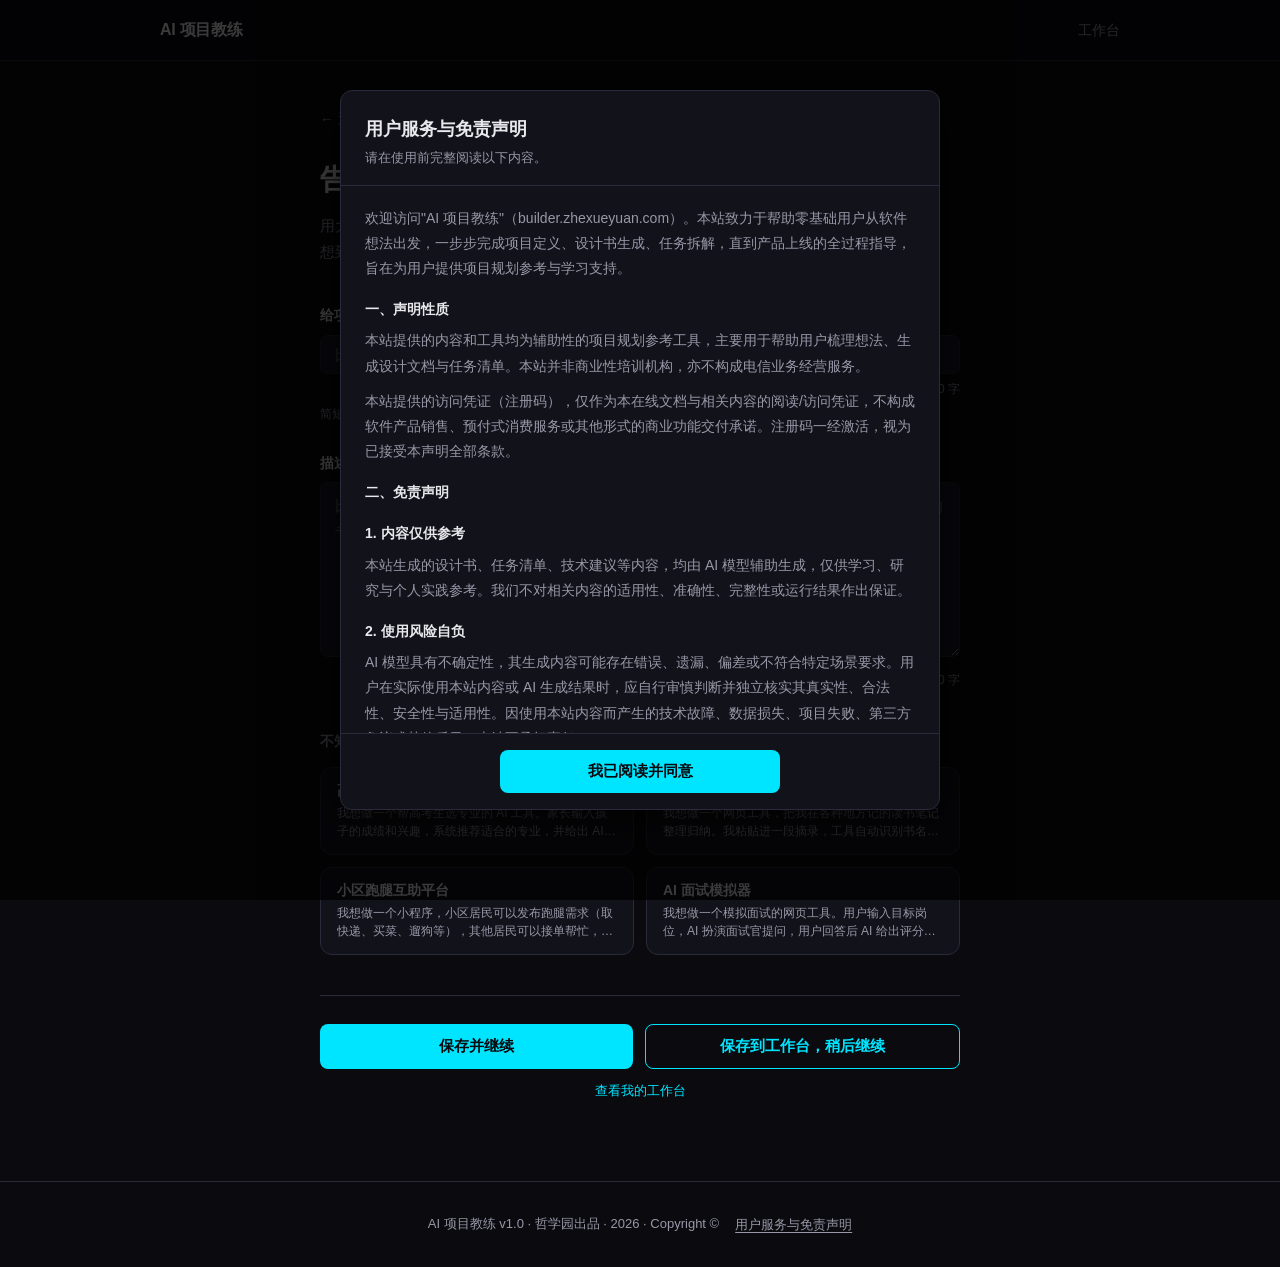
<file: ai-project-coach/idea.html>
<!DOCTYPE html>
<html lang="zh-CN">
<head>
  <meta charset="UTF-8" />
  <meta name="viewport" content="width=device-width, initial-scale=1.0" />
  <title>输入想法 — AI 项目教练</title>
  <link rel="stylesheet" href="css/style.css" />
  <style>
    .page-header {
      margin-bottom: 40px;
    }
    .page-header h1 {
      font-size: 28px;
      font-weight: 800;
      margin-bottom: 10px;
      letter-spacing: -0.3px;
    }
    .page-header p {
      font-size: 15px;
      color: var(--text-secondary);
      line-height: 1.7;
      max-width: 600px;
    }

    .form-group {
      margin-bottom: 28px;
    }
    .form-label {
      display: block;
      font-size: 14px;
      font-weight: 600;
      margin-bottom: 8px;
      color: var(--text-primary);
    }
    .form-hint {
      font-size: 12px;
      color: var(--text-secondary);
      margin-top: 6px;
    }
    .char-count {
      font-size: 12px;
      color: var(--text-secondary);
      margin-top: 6px;
      text-align: right;
    }

    textarea.input {
      resize: vertical;
      min-height: 140px;
      line-height: 1.7;
    }

    /* 示例区 */
    .examples-section {
      margin: 40px 0;
    }
    .examples-title {
      font-size: 14px;
      font-weight: 600;
      color: var(--text-secondary);
      margin-bottom: 14px;
      text-transform: none;
    }
    .examples-grid {
      display: grid;
      grid-template-columns: repeat(2, 1fr);
      gap: 12px;
    }
    .example-chip {
      background: var(--bg-secondary);
      border: 1px solid var(--border);
      border-radius: var(--radius-card);
      padding: 14px 16px;
      cursor: pointer;
      transition: border-color 0.2s, background 0.2s;
      text-align: left;
      position: relative;
      overflow: hidden;
    }
    .example-chip:hover {
      border-color: rgba(0, 229, 255, 0.4);
      background: var(--bg-tertiary);
    }
    .example-chip.selected {
      border-color: var(--accent);
      background: rgba(0, 229, 255, 0.06);
    }
    .example-chip.selected::before {
      content: '';
      position: absolute;
      left: 0;
      top: 0;
      bottom: 0;
      width: 3px;
      background: var(--accent);
      border-radius: 3px 0 0 3px;
    }
    .example-chip-name {
      font-size: 14px;
      font-weight: 600;
      color: var(--text-primary);
      margin-bottom: 4px;
    }
    .example-chip-idea {
      font-size: 12px;
      color: var(--text-secondary);
      line-height: 1.5;
      display: -webkit-box;
      -webkit-line-clamp: 2;
      -webkit-box-orient: vertical;
      overflow: hidden;
    }

    /* 操作区 */
    .form-actions {
      display: flex;
      flex-direction: column;
      gap: 12px;
      margin-top: 36px;
      padding-top: 28px;
      border-top: 1px solid var(--border);
    }
    .form-actions-row {
      display: flex;
      gap: 12px;
    }
    .form-actions-row .btn-primary,
    .form-actions-row .btn-secondary {
      flex: 1;
    }
    .form-actions-link {
      text-align: center;
      font-size: 13px;
      color: var(--text-secondary);
    }
    .form-actions-link a {
      color: var(--accent);
    }

    .error-msg {
      background: rgba(255, 82, 82, 0.1);
      border: 1px solid rgba(255, 82, 82, 0.3);
      border-radius: var(--radius-card);
      padding: 12px 16px;
      font-size: 14px;
      color: var(--danger);
      margin-bottom: 16px;
      display: none;
    }
    .error-msg.show {
      display: block;
    }

    @media (max-width: 768px) {
      .examples-grid {
        grid-template-columns: 1fr;
      }
      .form-actions-row {
        flex-direction: column;
      }
    }
  </style>
</head>
<body>
  <div id="nav-mount"></div>

  <div class="page-body">
    <div class="container" style="padding-top: 48px; padding-bottom: 80px; max-width: 680px;">

      <!-- 返回导航 -->
      <div class="page-nav">
        <a href="index.html" class="nav-link">← 返回首页</a>
        <a href="javascript:history.back()" class="nav-link">← 返回上一页</a>
      </div>

      <!-- 页面标题 -->
      <div class="page-header">
        <h1 id="page-title">告诉我，你想做什么？</h1>
        <p>用大白话描述就行。比如你想做一个什么工具、给谁用、解决什么问题。不需要专业术语，想到什么说什么。</p>
      </div>

      <!-- 错误提示 -->
      <div class="error-msg" id="error-msg"></div>

      <!-- 项目名称 -->
      <div class="form-group">
        <label class="form-label" for="input-title">给项目起个名字</label>
        <input type="text" id="input-title" class="input" placeholder="比如：高考择业助手" maxlength="50" />
        <div class="char-count" id="title-count">已输入 0 字</div>
        <div class="form-hint">简短好记就行，后面可以改</div>
      </div>

      <!-- 想法描述 -->
      <div class="form-group">
        <label class="form-label" for="input-idea">描述你的想法</label>
        <textarea id="input-idea" class="input" rows="6"
          placeholder="比如：我想做一个帮高考生选专业的 AI 工具。家长输入孩子的成绩和兴趣，系统推荐适合的专业，并给出 AI 时代这个专业的前景分析。"></textarea>
        <div class="char-count" id="idea-count">已输入 0 字</div>
      </div>

      <!-- 示例想法 -->
      <div class="examples-section">
        <div class="examples-title">不知道怎么写？参考这些例子（点击可填入）</div>
        <div class="examples-grid" id="examples-grid">
          <!-- 由 JS 渲染 -->
        </div>
      </div>

      <!-- 操作栏 -->
      <div class="form-actions">
        <div class="form-actions-row">
          <button class="btn-primary" id="btn-save-continue" onclick="handleSave('continue')">
            保存并继续
          </button>
          <button class="btn-secondary" id="btn-save-later" onclick="handleSave('later')">
            保存到工作台，稍后继续
          </button>
        </div>
        <div class="form-actions-link">
          <a href="workspace.html">查看我的工作台</a>
        </div>
      </div>

    </div>
  </div>

  <div id="footer-mount"></div>

  <script src="js/project.js"></script>
  <script src="js/nav.js"></script>
  <script src="js/legal.js"></script>
  <script>
    var EXAMPLES = [
      {
        name: '高考择业助手',
        idea: '我想做一个帮高考生选专业的 AI 工具。家长输入孩子的成绩和兴趣，系统推荐适合的专业，并给出 AI 时代这个专业的前景分析和就业方向。'
      },
      {
        name: '读书笔记整理工具',
        idea: '我想做一个网页工具，把我在各种地方记的读书笔记整理归纳。我粘贴进一段摘录，工具自动识别书名、分类、提取关键观点，最后生成一份结构化的笔记合集。'
      },
      {
        name: '小区跑腿互助平台',
        idea: '我想做一个小程序，小区居民可以发布跑腿需求（取快递、买菜、遛狗等），其他居民可以接单帮忙，赚点小钱或者积分。'
      },
      {
        name: 'AI 面试模拟器',
        idea: '我想做一个模拟面试的网页工具。用户输入目标岗位，AI 扮演面试官提问，用户回答后 AI 给出评分和改进建议。'
      }
    ];

    var selectedExample = null;
    var editingId = null;

    // 检查是否编辑模式
    (function () {
      var params = new URLSearchParams(window.location.search);
      var id = params.get('id');
      if (id) {
        var project = getProject(id);
        if (project) {
          editingId = id;
          document.getElementById('input-title').value = project.title;
          document.getElementById('input-idea').value = project.idea;
          updateCounts();
          document.getElementById('page-title').textContent = '编辑项目想法';
          document.getElementById('breadcrumb-label').textContent = '编辑想法';
          document.getElementById('btn-save-continue').textContent = '保存修改';
          document.getElementById('btn-save-later').textContent = '保存修改并返回工作台';
        }
      }
    })();

    // 渲染示例卡片
    (function () {
      var grid = document.getElementById('examples-grid');
      EXAMPLES.forEach(function (ex, i) {
        var chip = document.createElement('button');
        chip.className = 'example-chip';
        chip.innerHTML =
          '<div class="example-chip-name">' + ex.name + '</div>' +
          '<div class="example-chip-idea">' + ex.idea + '</div>';
        chip.addEventListener('click', function () {
          document.getElementById('input-title').value = ex.name;
          document.getElementById('input-idea').value = ex.idea;
          updateCounts();
          // 选中状态
          document.querySelectorAll('.example-chip').forEach(function (c) {
            c.classList.remove('selected');
          });
          chip.classList.add('selected');
          selectedExample = i;
        });
        grid.appendChild(chip);
      });
    })();

    // 字数实时更新
    function updateCounts() {
      var title = document.getElementById('input-title').value;
      var idea = document.getElementById('input-idea').value;
      document.getElementById('title-count').textContent = '已输入 ' + title.length + ' 字';
      document.getElementById('idea-count').textContent = '已输入 ' + idea.length + ' 字';
    }

    document.getElementById('input-title').addEventListener('input', function () {
      updateCounts();
      clearSelectedExample();
    });
    document.getElementById('input-idea').addEventListener('input', function () {
      updateCounts();
      clearSelectedExample();
    });

    function clearSelectedExample() {
      selectedExample = null;
      document.querySelectorAll('.example-chip').forEach(function (c) {
        c.classList.remove('selected');
      });
    }

    // 保存逻辑
    function handleSave(mode) {
      var title = document.getElementById('input-title').value.trim();
      var idea = document.getElementById('input-idea').value.trim();
      var errorEl = document.getElementById('error-msg');

      if (!title) {
        showError('请填写项目名称');
        document.getElementById('input-title').focus();
        return;
      }
      if (!idea) {
        showError('请描述你的想法');
        document.getElementById('input-idea').focus();
        return;
      }
      errorEl.classList.remove('show');

      var project;
      if (editingId) {
        project = updateProject(editingId, { title: title, idea: idea });
      } else {
        project = createProject(title, idea);
      }

      if (mode === 'continue') {
        window.location.href = 'clarify.html?id=' + project.id;
      } else {
        window.location.href = 'workspace.html';
      }
    }

    function showError(msg) {
      var el = document.getElementById('error-msg');
      el.textContent = msg;
      el.classList.add('show');
    }

    // 初始化字数
    updateCounts();
  </script>
</body>
</html>
</file>
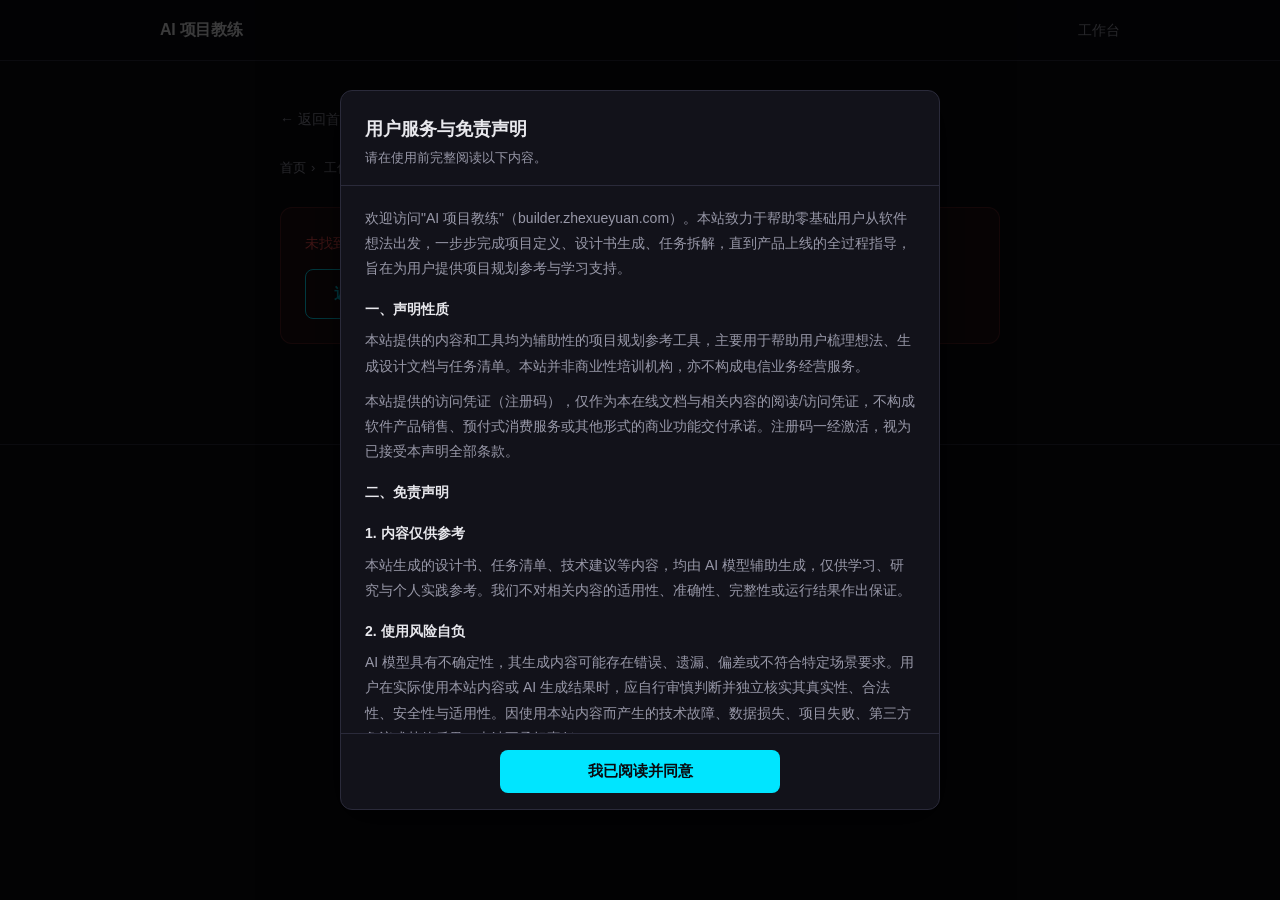
<file: ai-project-coach/tasks.html>
<!DOCTYPE html>
<html lang="zh-CN">
<head>
  <meta charset="UTF-8" />
  <meta name="viewport" content="width=device-width, initial-scale=1.0" />
  <title>下一步操作指南 — AI 项目教练</title>
  <link rel="stylesheet" href="css/style.css" />
  <style>
    /* ===== 面包屑 ===== */
    .breadcrumb { font-size: 13px; color: var(--text-secondary); margin-bottom: 28px; }
    .breadcrumb a { color: var(--text-secondary); }
    .breadcrumb a:hover { color: var(--accent); }
    .breadcrumb span { margin: 0 5px; }

    /* ===== 页面标题 ===== */
    .page-header { margin-bottom: 24px; }
    .page-header h1 { font-size: 26px; font-weight: 800; margin-bottom: 8px; letter-spacing: -0.3px; }
    .page-header p { font-size: 14px; color: var(--text-secondary); line-height: 1.7; max-width: 600px; }

    /* ===== 项目信息栏 ===== */
    .project-bar {
      display: flex; align-items: center; gap: 12px; flex-wrap: wrap;
      background: var(--bg-secondary); border: 1px solid var(--border);
      border-radius: var(--radius-card); padding: 12px 18px; margin-bottom: 32px;
    }
    .project-bar-name { font-size: 15px; font-weight: 700; }
    .stage-badge {
      display: inline-block; font-size: 11px; font-weight: 600;
      padding: 2px 10px; border-radius: 20px;
      background: rgba(124,77,255,0.1); color: var(--accent-purple);
      border: 1px solid rgba(124,77,255,0.25);
    }
    .project-bar-link { font-size: 13px; margin-left: auto; }

    /* ===== 区域卡片 ===== */
    .section-card {
      background: var(--bg-secondary); border: 1px solid var(--border);
      border-radius: var(--radius-card); padding: 24px; margin-bottom: 24px;
    }
    .section-card h2 { font-size: 17px; font-weight: 700; margin-bottom: 6px; }
    .section-card .section-desc { font-size: 14px; color: var(--text-secondary); line-height: 1.65; margin-bottom: 20px; }

    /* ===== 提示框 ===== */
    .info-box-cyan {
      background: rgba(0, 229, 255, 0.05);
      border: 1px solid rgba(0, 229, 255, 0.2);
      border-left: 3px solid var(--accent);
      border-radius: 8px;
      padding: 14px 18px;
      margin-bottom: 20px;
      font-size: 14px;
      color: var(--text-secondary);
      line-height: 1.85;
    }
    .info-box-yellow {
      background: rgba(255, 215, 64, 0.05);
      border: 1px solid rgba(255, 215, 64, 0.2);
      border-left: 3px solid var(--warning);
      border-radius: 8px;
      padding: 14px 18px;
      margin-bottom: 20px;
      font-size: 14px;
      color: var(--text-secondary);
      line-height: 1.85;
    }

    /* ===== 第一步：文件夹 ===== */
    .os-grid {
      display: grid;
      grid-template-columns: 1fr 1fr;
      gap: 16px;
      margin-top: 16px;
    }
    .os-card {
      background: var(--bg-tertiary);
      border: 1px solid var(--border);
      border-radius: 10px;
      padding: 16px;
    }
    .os-card-title {
      font-size: 13px;
      font-weight: 700;
      color: var(--text-primary);
      margin-bottom: 12px;
    }
    .cmd-line {
      display: flex;
      align-items: center;
      gap: 10px;
      margin-bottom: 8px;
    }
    .cmd-text {
      flex: 1;
      font-family: var(--font-code);
      font-size: 12px;
      color: #cdd6f4;
      background: #0d0d16;
      border: 1px solid var(--border);
      border-radius: 6px;
      padding: 8px 12px;
      word-break: break-all;
    }
    .btn-cmd-copy {
      background: var(--bg-secondary);
      border: 1px solid var(--border);
      border-radius: 6px;
      color: var(--text-secondary);
      font-size: 11px;
      font-family: var(--font-main);
      font-weight: 600;
      padding: 5px 10px;
      cursor: pointer;
      transition: color 0.2s, border-color 0.2s;
      white-space: nowrap;
      flex-shrink: 0;
    }
    .btn-cmd-copy:hover { color: var(--accent); border-color: var(--accent); }
    .btn-cmd-copy.copied { color: var(--success); border-color: var(--success); }

    .folder-input-wrap {
      margin-bottom: 16px;
    }
    .folder-label {
      display: block;
      font-size: 13px;
      font-weight: 600;
      margin-bottom: 7px;
      color: var(--text-primary);
    }
    .folder-error {
      font-size: 12px;
      color: var(--danger);
      margin-top: 5px;
      display: none;
    }
    .folder-error.show { display: block; }

    /* ===== 第二步：下载卡片 ===== */
    .doc-download-grid {
      display: grid;
      grid-template-columns: repeat(3, 1fr);
      gap: 14px;
      margin-bottom: 16px;
    }
    .doc-download-card {
      background: var(--bg-tertiary);
      border: 1px solid var(--border);
      border-radius: 10px;
      padding: 18px 16px;
      display: flex;
      flex-direction: column;
      gap: 10px;
    }
    .doc-download-card-title {
      font-size: 14px;
      font-weight: 700;
      color: var(--text-primary);
    }
    .doc-download-card-desc {
      font-size: 12px;
      color: var(--text-secondary);
      line-height: 1.6;
      flex: 1;
    }

    /* ===== 第三步：手风琴 ===== */
    .accordion-list { display: flex; flex-direction: column; gap: 8px; margin-top: 16px; }
    .accordion-item {
      background: var(--bg-primary); border: 1px solid var(--border); border-radius: var(--radius-card); overflow: hidden;
    }
    .accordion-header {
      width: 100%; background: none; border: none; padding: 15px 18px;
      display: flex; align-items: center; justify-content: space-between;
      cursor: pointer; font-size: 14px; font-weight: 600; color: var(--text-primary);
      font-family: var(--font-main); text-align: left; gap: 12px;
      transition: color 0.2s;
    }
    .accordion-header:hover { color: var(--accent); }
    .acc-icon {
      width: 18px; height: 18px; flex-shrink: 0;
      display: flex; align-items: center; justify-content: center;
      transition: transform 0.3s;
    }
    .acc-icon::after {
      content: '';
      display: block; width: 0; height: 0;
      border-left: 5px solid transparent;
      border-right: 5px solid transparent;
      border-top: 7px solid var(--text-secondary);
      transition: border-top-color 0.2s;
    }
    .accordion-item.open .acc-icon { transform: rotate(180deg); }
    .accordion-item.open .acc-icon::after { border-top-color: var(--accent); }
    .accordion-body {
      max-height: 0; overflow: hidden;
      transition: max-height 0.4s ease, padding 0.3s ease;
      padding: 0 18px; font-size: 13px; color: var(--text-secondary); line-height: 1.8;
    }
    .accordion-item.open .accordion-body { max-height: 1200px; padding: 0 18px 18px; }
    .accordion-body pre {
      background: #0d0d16; border: 1px solid var(--border); border-radius: 6px;
      padding: 12px; font-family: var(--font-code); font-size: 12px;
      color: #cdd6f4; white-space: pre-wrap; margin: 10px 0; overflow-x: auto;
    }
    .accordion-group-label {
      font-size: 11px; font-weight: 700; color: var(--text-secondary);
      text-transform: uppercase; letter-spacing: 0.8px;
      margin: 16px 0 8px; padding-bottom: 6px; border-bottom: 1px solid var(--border);
    }

    /* ===== 第四步：提示词区 ===== */
    .ai-links { display: flex; flex-wrap: wrap; gap: 8px; margin-bottom: 20px; }
    .ai-link-btn {
      display: inline-block; background: var(--bg-tertiary); border: 1px solid var(--border);
      border-radius: 6px; color: var(--text-secondary); font-size: 13px; font-weight: 600;
      padding: 6px 14px; transition: color 0.2s, border-color 0.2s;
    }
    .ai-link-btn:hover { color: var(--accent); border-color: rgba(0,229,255,0.4); }

    .prompt-box { display: none; position: relative; margin-top: 14px; }
    .prompt-box.visible { display: block; }
    .prompt-text {
      background: #0d0d16;
      border: 1px solid var(--border);
      border-left: 3px solid var(--accent);
      border-radius: 8px;
      padding: 14px 80px 14px 18px;
      font-family: var(--font-code);
      font-size: 12px;
      line-height: 1.7;
      color: #cdd6f4;
      white-space: pre-wrap;
      word-break: break-word;
      max-height: 320px;
      overflow-y: auto;
    }
    .btn-copy {
      position: absolute; top: 8px; right: 8px;
      background: var(--bg-tertiary); border: 1px solid var(--border); border-radius: 6px;
      color: var(--text-secondary); font-size: 12px; font-family: var(--font-main);
      font-weight: 600; padding: 4px 11px; cursor: pointer;
      transition: color 0.2s, border-color 0.2s;
    }
    .btn-copy:hover { color: var(--accent); border-color: var(--accent); }
    .btn-copy.copied { color: var(--success); border-color: var(--success); }

    /* ===== 第五步：执行流程 ===== */
    .exec-flow {
      display: flex;
      flex-direction: column;
      gap: 10px;
      margin: 16px 0;
    }
    .exec-step {
      display: flex;
      align-items: flex-start;
      gap: 14px;
      padding: 14px 16px;
      background: var(--bg-tertiary);
      border: 1px solid var(--border);
      border-radius: 10px;
    }
    .exec-step-num {
      width: 28px;
      height: 28px;
      border-radius: 50%;
      background: var(--accent);
      color: #0a0a0f;
      font-size: 13px;
      font-weight: 800;
      display: flex;
      align-items: center;
      justify-content: center;
      flex-shrink: 0;
    }
    .exec-step-body {
      font-size: 14px;
      color: var(--text-primary);
      line-height: 1.65;
      padding-top: 3px;
    }
    .exec-step-body code {
      font-family: var(--font-code);
      font-size: 12px;
      background: var(--bg-secondary);
      padding: 1px 6px;
      border-radius: 4px;
      color: var(--accent);
    }
    .exec-step-body .sub {
      font-size: 13px;
      color: var(--text-secondary);
      margin-top: 4px;
    }

    /* ===== 底部操作栏 ===== */
    .actions-bar {
      display: flex; align-items: center; justify-content: flex-end; gap: 12px;
      margin-top: 32px; padding-top: 24px; border-top: 1px solid var(--border); flex-wrap: wrap;
    }
    .actions-bar .btn-primary, .actions-bar .btn-secondary { font-size: 14px; padding: 10px 20px; width: auto; }

    /* ===== 庆祝弹窗 ===== */
    @keyframes celebrateScale {
      from { opacity: 0; transform: scale(0.8); }
      to   { opacity: 1; transform: scale(1); }
    }
    .celebrate-overlay {
      position: fixed; inset: 0; background: rgba(0,0,0,0.75);
      z-index: 600; display: flex; align-items: center; justify-content: center; padding: 20px;
    }
    .celebrate-modal {
      background: var(--bg-secondary); border: 1px solid rgba(0,229,255,0.3);
      border-radius: var(--radius-card); padding: 36px 32px; max-width: 460px; width: 100%;
      text-align: center; box-shadow: 0 8px 48px rgba(0,229,255,0.12);
      animation: celebrateScale 0.3s cubic-bezier(0.34, 1.56, 0.64, 1) both;
    }
    .celebrate-emoji { font-size: 64px; margin-bottom: 16px; }
    .celebrate-modal h2 { font-size: 20px; font-weight: 800; margin-bottom: 12px; }
    .celebrate-modal p { font-size: 14px; color: var(--text-secondary); line-height: 1.75; margin-bottom: 28px; }
    .celebrate-actions { display: flex; gap: 12px; justify-content: center; flex-wrap: wrap; }
    .celebrate-actions .btn-primary, .celebrate-actions .btn-secondary { width: auto; font-size: 14px; }

    /* ===== 错误/警告卡 ===== */
    .error-card { background: rgba(255,82,82,0.08); border: 1px solid rgba(255,82,82,0.25); border-radius: var(--radius-card); padding: 24px; }
    .error-card p { color: var(--danger); font-size: 14px; margin-bottom: 14px; }
    .info-card { background: var(--bg-secondary); border: 1px solid var(--border); border-radius: var(--radius-card); padding: 24px; margin-bottom: 24px; }
    .info-card.warn { border-color: rgba(255,215,64,0.3); background: rgba(255,215,64,0.05); }
    .info-card .warn-title { font-size: 15px; font-weight: 700; color: var(--warning); margin-bottom: 8px; }
    .info-card p { font-size: 14px; color: var(--text-secondary); margin-bottom: 14px; line-height: 1.7; }

    @media (max-width: 768px) {
      .os-grid { grid-template-columns: 1fr; }
      .doc-download-grid { grid-template-columns: 1fr; }
      .actions-bar { flex-direction: column; }
      .actions-bar .btn-primary, .actions-bar .btn-secondary { width: 100%; }
      .celebrate-actions { flex-direction: column; }
      .celebrate-actions .btn-primary, .celebrate-actions .btn-secondary { width: 100%; }
      .accordion-body pre { white-space: pre; overflow-x: auto; }
      .prompt-text { padding-right: 16px; padding-bottom: 50px; }
    }

    /* ===== 第三步子区域标题 ===== */
    .subsection-header {
      font-size: 15px; font-weight: 700; color: var(--text-primary);
      margin: 24px 0 6px; padding-bottom: 8px; border-bottom: 1px solid var(--border);
    }
    .subsection-sub {
      font-size: 13px; color: var(--text-secondary); margin-bottom: 14px; line-height: 1.65;
    }

    /* ===== 路线卡片列表 ===== */
    .route-cards-list { display: flex; flex-direction: column; gap: 12px; margin-top: 16px; }
    .route-card {
      background: var(--bg-primary); border: 1px solid var(--border);
      border-radius: var(--radius-card); overflow: hidden; transition: border-color 0.2s;
    }
    .route-card:hover { border-color: rgba(0,229,255,0.25); }
    .route-card.route-card-open { border-color: rgba(0,229,255,0.45); }
    .route-card-head { padding: 18px 18px 14px; position: relative; }
    .route-card-tag {
      position: absolute; top: 14px; right: 14px;
      font-size: 11px; font-weight: 700; padding: 3px 10px;
      border-radius: 20px; letter-spacing: 0.3px;
      background: rgba(0,229,255,0.1); color: var(--accent);
      border: 1px solid rgba(0,229,255,0.25);
    }
    .route-card-name { font-size: 16px; font-weight: 700; margin-bottom: 6px; padding-right: 90px; }
    .route-card-summary { font-size: 13px; color: var(--text-secondary); margin-bottom: 12px; line-height: 1.6; }
    .route-card-meta { display: flex; flex-direction: column; gap: 5px; margin-bottom: 14px; }
    .route-meta-item { font-size: 13px; color: var(--text-secondary); }
    .route-meta-item strong { color: var(--text-primary); font-weight: 600; }
    .route-difficulty { font-weight: 700; padding: 1px 8px; border-radius: 10px; font-size: 12px; }
    .diff-easy  { background: rgba(0,230,118,0.12); color: var(--success); }
    .diff-medium { background: rgba(255,215,64,0.12); color: var(--warning); }
    .diff-hard  { background: rgba(255,82,82,0.12);  color: var(--danger); }
    .btn-route-steps {
      display: inline-flex; align-items: center; gap: 8px;
      background: var(--bg-secondary); border: 1px solid var(--border);
      border-radius: 6px; padding: 7px 14px; cursor: pointer;
      font-size: 13px; font-weight: 600; color: var(--text-secondary);
      font-family: var(--font-main); transition: color 0.2s, border-color 0.2s;
    }
    .btn-route-steps:hover { color: var(--accent); border-color: rgba(0,229,255,0.4); }
    .route-card-open .btn-route-steps { color: var(--accent); border-color: rgba(0,229,255,0.4); }
    .btn-route-arrow {
      display: inline-block; width: 0; height: 0;
      border-left: 5px solid transparent; border-right: 5px solid transparent;
      border-top: 7px solid currentColor; transition: transform 0.3s;
    }
    .route-card-open .btn-route-arrow { transform: rotate(180deg); }

    /* ===== 安装步骤面板 ===== */
    .route-steps-panel {
      max-height: 0; overflow: hidden;
      transition: max-height 0.45s ease;
      border-top: 1px solid transparent;
    }
    .route-card-open .route-steps-panel { border-top-color: var(--border); }
    .install-steps { padding: 20px 18px; display: flex; flex-direction: column; gap: 18px; }
    .install-step { display: flex; gap: 14px; align-items: flex-start; }
    .install-step-num {
      width: 28px; height: 28px; border-radius: 50%;
      background: var(--accent); color: #0a0a0f;
      font-size: 13px; font-weight: 800;
      display: flex; align-items: center; justify-content: center; flex-shrink: 0;
    }
    .install-step-body { flex: 1; }
    .install-step-title { font-size: 14px; font-weight: 700; margin-bottom: 6px; }
    .install-step-content { font-size: 13px; color: var(--text-secondary); line-height: 1.75; margin-bottom: 8px; }
    .install-step-success { font-size: 13px; color: var(--success); font-weight: 600; margin-bottom: 8px; }
    .btn-troubleshoot {
      background: none; border: none; padding: 0; cursor: pointer;
      font-size: 12px; color: var(--text-secondary); font-family: var(--font-main);
      transition: color 0.2s; text-decoration: underline; text-decoration-style: dotted;
    }
    .btn-troubleshoot:hover { color: var(--text-primary); }
    .troubleshoot-content {
      max-height: 0; overflow: hidden;
      transition: max-height 0.3s ease, padding 0.3s;
      font-size: 12px; color: var(--text-secondary); line-height: 1.7; padding: 0;
    }
    .troubleshoot-content.open { max-height: 200px; padding-top: 6px; }
    .route-complete-wrap {
      padding: 14px 18px 18px; border-top: 1px dashed var(--border); margin-top: 4px;
    }
    .route-complete-label {
      display: flex; align-items: center; gap: 8px;
      font-size: 14px; font-weight: 600; cursor: pointer; color: var(--text-primary);
    }
    .route-complete-label input[type="checkbox"] {
      width: 16px; height: 16px; accent-color: var(--accent); cursor: pointer;
    }

    @media (max-width: 768px) {
      .route-card-tag { position: static; display: inline-block; margin-bottom: 8px; }
      .route-card-name { padding-right: 0; }
    }
  </style>
</head>
<body>
  <div id="nav-mount"></div>

  <div class="page-body">
    <div class="container" style="padding-top: 48px; padding-bottom: 100px; max-width: 760px;">

      <div class="page-nav">
        <a href="index.html" class="nav-link">← 返回首页</a>
        <a href="javascript:history.back()" class="nav-link">← 返回上一页</a>
      </div>

      <div class="breadcrumb">
        <a href="index.html">首页</a><span>›</span>
        <a href="workspace.html">工作台</a><span>›</span>
        <span>下一步操作指南</span>
      </div>

      <div id="page-content"></div>

    </div>
  </div>

  <!-- 庆祝弹窗 -->
  <div class="celebrate-overlay" id="celebrate-overlay" style="display:none">
    <div class="celebrate-modal">
      <div class="celebrate-emoji">🎉</div>
      <h2>恭喜！你已经掌握了完整流程！</h2>
      <p>你已经完成了从想法到可执行方案的全过程。<br>现在打开 AI 编程工具，开始把方案变成真实的产品吧！</p>
      <div class="celebrate-actions">
        <a href="workspace.html" class="btn-secondary">返回工作台</a>
        <a href="idea.html" class="btn-primary">再做一个新项目</a>
      </div>
    </div>
  </div>

  <div id="footer-mount"></div>

  <script src="data/routes.js"></script>
  <script src="js/project.js"></script>
  <script src="js/nav.js"></script>
  <script src="js/legal.js"></script>
  <script>
  (function () {
    var params = new URLSearchParams(window.location.search);
    var projectId = params.get('id');
    var content = document.getElementById('page-content');

    function showError(msg, extra) {
      content.innerHTML = '<div class="error-card"><p>' + msg + '</p>' +
        (extra || '<a href="workspace.html" class="btn-secondary" style="width:auto;display:inline-block;">返回工作台</a>') + '</div>';
    }

    if (!projectId) { showError('未找到项目，请从工作台选择项目继续。'); return; }
    var project = getProject(projectId);
    if (!project) { showError('找不到该项目，可能已被删除。'); return; }

    var ans = project.clarify_answers || {};
    var doc = project.design_doc || {};
    var taskPlan = project.task_plan || {};

    /* 获取最佳设计书版本 */
    var designContent = (doc.ai_coding || doc.standard || doc.popular || '').trim();

    /* ===== 工具函数 ===== */
    function esc(s) {
      return String(s || '').replace(/&/g, '&amp;').replace(/</g, '&lt;').replace(/>/g, '&gt;').replace(/"/g, '&quot;');
    }
    function pad(n) { return String(n).padStart(2, '0'); }
    function todayStr() {
      var d = new Date();
      return d.getFullYear() + '-' + pad(d.getMonth()+1) + '-' + pad(d.getDate());
    }

    var projectName = ans.project_name || project.title || '我的项目';
    var folderName = taskPlan.folder_name || 'my-project';

    /* ===== 手风琴数据 ===== */
    var GUIDES = [
      {
        group: '基础知识',
        emoji: '📖',
        items: [
          {
            title: '什么是命令行（CLI）？',
            body: '命令行（CLI，Command Line Interface）就是一个纯文字的操作界面——没有按钮可以点，你通过输入文字命令来控制电脑。\n\n在不同系统上它叫不同的名字：\n- Windows：PowerShell（推荐）或 CMD（命令提示符）\n- Mac：终端（Terminal）\n- Linux：终端（Terminal）\n\n怎么打开：\n- Windows：按 Win 键，输入"PowerShell"，回车\n- Mac：按 Cmd+空格，输入"Terminal"，回车\n\n你只需要掌握几个最基础的命令：\n- cd 文件夹名：进入某个文件夹（比如 cd Desktop 就是进入桌面）\n- cd ..：退回上一层文件夹\n- dir（Windows）或 ls（Mac/Linux）：查看当前文件夹里有什么文件\n- 上下箭头键：翻看之前输入过的命令\n\n为什么需要它：\nClaude Code 等 AI 编程工具运行在命令行里。你不需要精通命令行，只需要会打开它、进入项目文件夹、输入一条启动命令就够了。剩下的交给 AI。'
          },
          {
            title: '什么是 VS Code？需要装吗？',
            body: 'VS Code（Visual Studio Code）是一个免费的代码编辑器，由微软出品。你可以把它理解为一个"高级记事本"——专门用来查看和编辑代码文件的。\n\n下载地址：https://code.visualstudio.com\n\n它能帮你做什么：\n- 打开整个项目文件夹，一目了然地看到所有文件\n- 代码文件会有语法高亮，方便阅读\n- 内置终端（命令行），不用另外打开 PowerShell\n- 可以直接在里面编辑文件，比如改个文字、调个颜色\n\n需要装吗：\n- 如果你用 Cursor 或 TRAE：不需要装 VS Code，它们本身就是类似的编辑器\n- 如果你用 Claude Code（命令行工具）：强烈建议装一个 VS Code，用来查看项目文件和检查 AI 生成的代码\n- 如果你什么都还没装：先装 VS Code，它是最基础的工具'
          }
        ]
      },
      {
        group: 'AI 编程工具',
        emoji: '🤖',
        items: [
          {
            title: '如何用 Claude Code 执行任务',
            body: 'Claude Code 是目前最强的 AI 编程工具之一，在命令行中运行。它能自主读写文件、运行代码、调试错误，像一个真正的程序员搭档。\n\n前置条件：\n- 需要 Claude Pro 或 Max 订阅（claude.ai 付费）\n- 需要安装 Node.js（下载地址：https://nodejs.org，选 LTS 版本）\n\n安装步骤：\n1. 安装 Node.js 后，打开 PowerShell（Windows）或终端（Mac）\n2. 输入：npm install -g @anthropic-ai/claude-code\n3. 等待安装完成\n\n开始使用：\n1. 在 PowerShell 中进入你的项目文件夹\n2. 输入：claude\n3. 首次使用会弹出浏览器让你登录 Claude 账号\n4. 把设计书内容或任务发给它，它会自动创建文件、写代码\n\n高效技巧：\n- 启动时加 --dangerously-skip-permissions 可跳过反复确认\n- 可以直接说"请读取 CLAUDE.md，然后开始执行 task01"\n- 遇到问题可以截图或复制错误信息给它'
          },
          {
            title: '如何用 Cursor 执行任务',
            body: 'Cursor 是一个带 AI 的代码编辑器，有图形界面，不需要用命令行，更适合不熟悉终端的用户。\n\n下载地址：https://cursor.com\n\n安装后使用：\n1. 打开 Cursor\n2. 点击"打开文件夹"，选择你的项目文件夹\n3. 按 Ctrl+L（Mac 用 Cmd+L）打开 AI 对话面板\n4. 把设计书内容或任务粘贴到对话框，回车\n5. Cursor 会生成代码并显示修改预览\n6. 确认后点"Apply"应用修改\n\n适合谁：\n- 不想用命令行的人\n- 想看到代码修改对比的人\n- 想要图形界面操作的人'
          },
          {
            title: '如何用 TRAE 执行任务',
            body: 'TRAE 是字节跳动出品的 AI 编辑器，国内访问友好，中文支持好。\n\n下载地址：https://trae.ai\n\n安装后使用：\n1. 打开 TRAE，导入你的项目文件夹\n2. 使用内置 AI 功能开始对话\n3. 把设计书内容或任务粘贴到 AI 对话中\n4. TRAE 会帮你生成和修改代码\n5. 检查结果，有问题继续对话修复\n\n适合谁：\n- 在中国大陆、网络环境受限的用户\n- 想用中文交互的用户\n- 习惯图形界面操作的用户'
          },
          {
            title: '💡 我还是不知道怎么开始，怎么办？',
            body: '别担心，你可以：\n\n1. 把设计书文件保存好（用第二步的下载功能）\n2. 带着设计书文件去问任何一个 AI 大模型："我是零基础，有这份设计书，请一步步教我怎么开始开发"\n3. AI 会根据你的具体情况给出更详细的步骤指导\n\n推荐的起步路径：\n- 完全零基础、怕命令行 → 先装 Cursor 或 TRAE（图形界面）\n- 愿意学一点命令行 → 装 Claude Code（能力最强）\n- 不管用哪个工具，第一步都是：装工具 → 打开项目文件夹 → 把设计书发给它 → 开始\n\n记住：你不需要懂代码，你只需要能描述需求和验证结果。'
          }
        ]
      }
    ];

    function renderAccordionGroup(groupName) {
      var html = '<div class="accordion-list">';
      GUIDES.forEach(function (grp) {
        if (grp.group !== groupName) return;
        grp.items.forEach(function (item, idx) {
          var id = 'acc-' + grp.group.replace(/\s+/g,'') + idx;
          var title = item.title;
          if (!title.match(/^[^\w\s]/)) {
            title = grp.emoji + ' ' + title;
          }
          html +=
            '<div class="accordion-item" id="' + id + '">' +
              '<button class="accordion-header" onclick="toggleAcc(\'' + id + '\')">' +
                esc(title) +
                '<span class="acc-icon"></span>' +
              '</button>' +
              '<div class="accordion-body"><pre>' + esc(item.body) + '</pre></div>' +
            '</div>';
        });
      });
      html += '</div>';
      return html;
    }

    function renderRouteCards(projId) {
      if (typeof ROUTES === 'undefined') {
        return '<p style="color:var(--text-secondary);font-size:14px;">路线数据加载失败，请刷新页面重试。</p>';
      }
      var savedProj = getProject(projId);
      var savedRouteId = (savedProj && savedProj.route_id) || '';
      var html = '<div class="route-cards-list">';
      ROUTES.forEach(function (route, idx) {
        var routeNum = idx + 1;
        var diffClass = route.difficulty === '简单' ? 'diff-easy' : (route.difficulty === '中等' ? 'diff-medium' : 'diff-hard');
        var isChecked = savedRouteId === route.id;
        html += '<div class="route-card" id="route-card-' + route.id + '">' +
          '<div class="route-card-head">' +
            '<div class="route-card-tag">' + esc(route.tag) + '</div>' +
            '<div class="route-card-name">路线 ' + routeNum + '：' + esc(route.name) + '</div>' +
            '<div class="route-card-summary">' + esc(route.summary) + '</div>' +
            '<div class="route-card-meta">' +
              '<div class="route-meta-item"><strong>适合谁：</strong>' + esc(route.fitFor) + '</div>' +
              '<div class="route-meta-item"><strong>使用条件：</strong>' + esc(route.requirement) + '</div>' +
              '<div class="route-meta-item"><strong>安装难度：</strong>' +
                '<span class="route-difficulty ' + diffClass + '">' + esc(route.difficulty) + '</span>' +
              '</div>' +
            '</div>' +
            '<button class="btn-route-steps" onclick="toggleRouteSteps(\'' + route.id + '\')">' +
              '查看安装步骤 <span class="btn-route-arrow"></span>' +
            '</button>' +
          '</div>' +
          '<div class="route-steps-panel" id="route-steps-' + route.id + '">' +
            renderInstallSteps(route, projId, isChecked) +
          '</div>' +
        '</div>';
      });
      html += '</div>';
      return html;
    }

    function renderInstallSteps(route, projId, isChecked) {
      var html = '<div class="install-steps">';
      route.steps.forEach(function (step, idx) {
        var tsId = 'ts-' + route.id + '-' + idx;
        html += '<div class="install-step">' +
          '<div class="install-step-num">' + (idx + 1) + '</div>' +
          '<div class="install-step-body">' +
            '<div class="install-step-title">' + esc(step.title) + '</div>' +
            '<div class="install-step-content">' + esc(step.content) + '</div>' +
            '<div class="install-step-success">✓ ' + esc(step.successHint) + '</div>' +
            '<div class="install-troubleshoot">' +
              '<button class="btn-troubleshoot" onclick="toggleTroubleshoot(\'' + tsId + '\')">遇到问题？点击查看排查提示</button>' +
              '<div class="troubleshoot-content" id="' + tsId + '">' + esc(step.troubleshootingHint) + '</div>' +
            '</div>' +
          '</div>' +
        '</div>';
      });
      html += '<div class="route-complete-wrap">' +
        '<label class="route-complete-label">' +
          '<input type="checkbox" id="route-check-' + route.id + '" ' + (isChecked ? 'checked' : '') +
            ' onchange="onRouteCheck(\'' + route.id + '\',\'' + esc(projId) + '\')">' +
          ' 我已完成这条路线的安装 ✓' +
        '</label>' +
      '</div>';
      html += '</div>';
      return html;
    }

    /* ===== 构建任务拆解提示词 ===== */
    function buildTaskPrompt() {
      var content = designContent;
      if (!content) {
        return '（请先在第二步生成设计书，然后回来这里生成任务拆解提示词。）';
      }
      return '我是一个零基础的非程序员，想用 AI 编程工具做一个软件项目。\n下面是我的项目设计书，请帮我把它拆解成一步步的开发任务（task）。\n\n要求：\n1. 每个 task 只做一件小事，宁可多拆几个也不要合并太多\n2. 前几个 task 尽量简单，后面逐步增加复杂度\n3. task01 应该是项目初始化（创建基础文件结构）\n4. 每个 task 写清楚：编号、标题、目标、具体步骤、完成标志\n5. 最后附上一份 task01 的完整执行指令，我可以直接复制给 AI 编程工具\n\n项目设计书：\n---\n' + content + '\n---\n\n请开始拆解。如果有不清楚的地方，先问我再拆。';
    }

    /* ===== 下载设计书 ===== */
    function downloadDoc(version, label) {
      var text = (doc[version] || '').trim();
      if (!text) return;
      var blob = new Blob([text], { type: 'text/markdown' });
      var url = URL.createObjectURL(blob);
      var a = document.createElement('a');
      a.href = url;
      a.download = projectName + '-设计书-' + label + '.md';
      document.body.appendChild(a); a.click();
      document.body.removeChild(a);
      URL.revokeObjectURL(url);
    }

    /* ===== 渲染主页面 ===== */
    var hasAnyDoc = !!(doc.popular || doc.standard || doc.ai_coding);

    content.innerHTML =
      '<div class="page-header">' +
        '<h1>设计书已就绪，接下来怎么做？</h1>' +
        '<p>你已经完成了最重要的一步——把模糊想法变成了清晰的设计书。现在按照下面的步骤，把设计书变成真正的产品。</p>' +
      '</div>' +

      '<div class="project-bar">' +
        '<div class="project-bar-name">' + esc(projectName) + '</div>' +
        '<span class="stage-badge">已生成设计书</span>' +
        '<a href="design.html?id=' + projectId + '" class="project-bar-link">← 返回设计书</a>' +
      '</div>' +

      /* 第一步：创建文件夹 */
      '<div class="section-card">' +
        '<h2>第一步：在电脑上创建项目文件夹</h2>' +
        '<p class="section-desc">所有的项目文件都会放在这个文件夹里，包括设计书、代码、资源等。</p>' +

        '<div class="folder-input-wrap">' +
          '<label class="folder-label" for="folder-name-input">给项目文件夹起个英文名（小写字母、数字和短横线）</label>' +
          '<input type="text" id="folder-name-input" class="input" ' +
            'placeholder="比如：career-helper、my-app、reading-tool" ' +
            'value="' + esc(folderName) + '" ' +
            'maxlength="60" />' +
          '<div class="folder-error" id="folder-error">只允许小写字母、数字和短横线，不能以短横线开头或结尾</div>' +
        '</div>' +

        '<div class="os-grid">' +
          '<div class="os-card">' +
            '<div class="os-card-title">🪟 Windows（PowerShell）</div>' +
            '<p style="font-size:12px;color:var(--text-secondary);margin-bottom:10px;">步骤：按 Win 键 → 搜索 PowerShell → 回车打开，然后复制下面的命令：</p>' +
            '<div class="cmd-line">' +
              '<div class="cmd-text" id="win-cmd">mkdir C:\\Users\\你的用户名\\<span id="fn-win">' + esc(folderName) + '</span></div>' +
              '<button class="btn-cmd-copy" onclick="copyCmd(\'win\')">复制</button>' +
            '</div>' +
            '<div class="cmd-line">' +
              '<div class="cmd-text">cd C:\\Users\\你的用户名\\<span id="fn-win2">' + esc(folderName) + '</span></div>' +
              '<button class="btn-cmd-copy" onclick="copyCmd(\'win2\')">复制</button>' +
            '</div>' +
          '</div>' +
          '<div class="os-card">' +
            '<div class="os-card-title">🍎 Mac（终端）</div>' +
            '<p style="font-size:12px;color:var(--text-secondary);margin-bottom:10px;">步骤：按 Cmd+空格 → 搜索 Terminal → 回车打开，然后复制下面的命令：</p>' +
            '<div class="cmd-line">' +
              '<div class="cmd-text">mkdir ~/Projects/<span id="fn-mac">' + esc(folderName) + '</span></div>' +
              '<button class="btn-cmd-copy" onclick="copyCmd(\'mac\')">复制</button>' +
            '</div>' +
            '<div class="cmd-line">' +
              '<div class="cmd-text">cd ~/Projects/<span id="fn-mac2">' + esc(folderName) + '</span></div>' +
              '<button class="btn-cmd-copy" onclick="copyCmd(\'mac2\')">复制</button>' +
            '</div>' +
          '</div>' +
        '</div>' +
      '</div>' +

      /* 第二步：下载设计书 */
      '<div class="section-card">' +
        '<h2>第二步：把设计书保存到项目文件夹</h2>' +
        '<p class="section-desc">把你之前生成的设计书文件下载到刚才创建的文件夹里。建议三个版本都保存，不同场景用不同版本。</p>' +

        (hasAnyDoc ?
          '<div class="doc-download-grid">' +
            renderDocCard('popular', '通俗版设计书', '📄', '给非技术人看的大白话版本，适合发给朋友或合伙人', '通俗版') +
            renderDocCard('standard', '标准产品版设计书', '📋', '规范的产品需求文档（PRD），适合正式参考', '标准版') +
            renderDocCard('ai_coding', 'AI 编程版设计书', '🤖', '专门给 AI 编程工具读的版本，是后续开发的核心文件', 'AI编程版') +
          '</div>' +
          '<div class="info-box-cyan">' +
            '下载后把这些文件放进你的项目文件夹。特别是 AI 编程版——后面你的 AI 编程工具需要读它。<br>' +
            '如果你用 Claude Code，可以把它命名为 <strong>CLAUDE.md</strong> 放在项目根目录，Claude Code 会自动读取。' +
          '</div>' +
          '<button class="btn-secondary" onclick="downloadAll()" style="width:auto;">一键下载全部</button>'
        :
          '<div class="info-card warn">' +
            '<div class="warn-title">⚠ 还没有设计书</div>' +
            '<p>你还没有生成设计书。请先生成，再回到这里下载。</p>' +
            '<a href="design.html?id=' + projectId + '" class="btn-primary" style="width:auto;display:inline-block;">去生成设计书</a>' +
          '</div>'
        ) +
      '</div>' +

      /* 第三步：选择路线并准备 AI 编程工具 */
      '<div class="section-card">' +
        '<h2>第三步：选择路线并准备 AI 编程工具</h2>' +
        '<p class="section-desc">AI 编程有很多工具组合，不同组合适合不同的人。先了解基础知识，再选一条适合你的路线。</p>' +

        '<div class="subsection-header">3.1 先了解两个基础概念</div>' +
        '<p class="subsection-sub">如果你已经知道什么是命令行和代码编辑器，可以跳过这部分。</p>' +
        renderAccordionGroup('基础知识') +

        '<div class="subsection-header">3.2 选择一条适合你的路线</div>' +
        '<p class="subsection-sub">每条路线是一个「AI 模型 + 编程工具」的组合。选一条最适合你当前情况的。</p>' +
        '<div class="info-box-yellow">' +
          '<strong>快速推荐：</strong><br>' +
          '• 在中国大陆 + 零基础 + 想最快跑通 → 路线 1（DeepSeek + OpenCode）或路线 3（豆包 + TRAE）<br>' +
          '• 在中国大陆 + 想要图形界面 → 路线 3（豆包 + TRAE）<br>' +
          '• 能访问国际服务 + 想要最强能力 → 路线 6（Claude + Claude Code）<br>' +
          '• 能访问国际服务 + 想要图形界面 → 路线 5（ChatGPT + Codex CLI）或装 Cursor' +
        '</div>' +
        renderRouteCards(projectId) +

        '<div class="subsection-header">3.3 还不确定选哪个？</div>' +
        '<p class="subsection-sub">下面是各主流工具的详细使用说明，供参考。</p>' +
        renderAccordionGroup('AI 编程工具') +
      '</div>' +

      /* 第四步：AI 拆解任务 */
      '<div class="section-card">' +
        '<h2>第四步：让 AI 帮你把设计书拆解成开发任务</h2>' +
        '<div class="info-box-cyan">' +
          '<strong>注意：</strong>开发任务不是本站生成的。你需要打开一个 AI 大模型（如 Claude、ChatGPT），把设计书发给它，跟它对话来拆解任务。<br>' +
          '这个过程是交互式的——AI 给你一个初步方案，你看了觉得不对可以让它调整，最终形成你满意的任务清单。' +
        '</div>' +

        '<p style="font-size:14px;font-weight:600;margin-bottom:10px;">步骤 1：打开你常用的 AI 大模型</p>' +
        '<div class="ai-links">' +
          '<a href="https://claude.ai" target="_blank" rel="noopener" class="ai-link-btn">Claude</a>' +
          '<a href="https://chatgpt.com" target="_blank" rel="noopener" class="ai-link-btn">ChatGPT</a>' +
          '<a href="https://www.doubao.com" target="_blank" rel="noopener" class="ai-link-btn">豆包</a>' +
          '<a href="https://kimi.moonshot.cn" target="_blank" rel="noopener" class="ai-link-btn">Kimi</a>' +
          '<a href="https://tongyi.aliyun.com" target="_blank" rel="noopener" class="ai-link-btn">通义千问</a>' +
          '<a href="https://chat.deepseek.com" target="_blank" rel="noopener" class="ai-link-btn">DeepSeek</a>' +
        '</div>' +

        '<p style="font-size:14px;font-weight:600;margin-bottom:10px;">步骤 2：把下面这段话发给 AI（连同你的设计书内容）</p>' +
        (designContent ?
          '<button class="btn-primary" onclick="genTaskPrompt()" style="width:auto;">生成任务拆解提示词</button>' +
          '<div class="prompt-box" id="pbox-task">' +
            '<pre class="prompt-text" id="ptext-task"></pre>' +
            '<button class="btn-copy" id="pcopy-task" onclick="copyById(\'ptext-task\',\'pcopy-task\')">复制</button>' +
          '</div>'
        :
          '<div class="info-card warn" style="margin-top:12px;">' +
            '<div class="warn-title">⚠ 请先生成设计书</div>' +
            '<p>任务拆解需要读取你的设计书内容。请先生成设计书，再回到这里。</p>' +
            '<a href="design.html?id=' + projectId + '" class="btn-primary" style="width:auto;display:inline-block;">去生成设计书</a>' +
          '</div>'
        ) +

        '<div style="margin-top:16px;">' +
          '<p style="font-size:14px;font-weight:600;margin-bottom:8px;">步骤 3：和 AI 来回讨论，直到你满意</p>' +
          '<div style="font-size:13px;color:var(--text-secondary);line-height:1.8;">' +
            'AI 给出任务清单后，你可以：<br>' +
            '• 觉得某个 task 太复杂 → 让它拆细<br>' +
            '• 觉得缺了什么功能 → 让它补上<br>' +
            '• 觉得顺序不对 → 让它调整<br>' +
            '• 满意后 → 继续下一步' +
          '</div>' +
        '</div>' +
      '</div>' +

      /* 第五步：逐个执行任务 */
      '<div class="section-card">' +
        '<h2>第五步：用 AI 编程工具逐个执行任务</h2>' +
        '<p class="section-desc">现在你有了任务清单，在 AI 编程工具中一个一个执行就行。</p>' +

        '<div class="exec-flow">' +
          '<div class="exec-step">' +
            '<div class="exec-step-num">①</div>' +
            '<div class="exec-step-body">打开你的 AI 编程工具，进入项目文件夹</div>' +
          '</div>' +
          '<div class="exec-step">' +
            '<div class="exec-step-num">②</div>' +
            '<div class="exec-step-body">' +
              '把 task01 的内容发给它<br>' +
              '<div class="sub">或者直接说：<code>请读取设计书，执行 task01</code></div>' +
            '</div>' +
          '</div>' +
          '<div class="exec-step">' +
            '<div class="exec-step-num">③</div>' +
            '<div class="exec-step-body">AI 执行完毕后，自己检查一下结果是否符合预期</div>' +
          '</div>' +
          '<div class="exec-step">' +
            '<div class="exec-step-num">④</div>' +
            '<div class="exec-step-body">' +
              '没问题 → 继续发 task02<br>' +
              '<div class="sub">有问题 → 告诉 AI 哪里不对，让它修</div>' +
            '</div>' +
          '</div>' +
          '<div class="exec-step">' +
            '<div class="exec-step-num">⑤</div>' +
            '<div class="exec-step-body">重复 ②-④ 直到全部任务完成</div>' +
          '</div>' +
          '<div class="exec-step">' +
            '<div class="exec-step-num">⑥</div>' +
            '<div class="exec-step-body">产品上线 🚀</div>' +
          '</div>' +
        '</div>' +

        '<div class="info-box-cyan" style="margin-top:16px;">' +
          '<strong>小技巧：</strong><br>' +
          '• 如果用 Claude Code，可以直接说「请读取 CLAUDE.md，然后执行 task01」<br>' +
          '• 每完成一个 task，建议用 Git 提交一次代码（AI 工具通常会帮你做）<br>' +
          '• 遇到反复失败的问题，可以回到 AI 大模型对话中讨论，调整方案后再执行' +
        '</div>' +
      '</div>' +

      '<div class="actions-bar">' +
        '<a href="workspace.html" class="btn-secondary">返回工作台</a>' +
        '<button class="btn-primary" onclick="markComplete()">保存并标记项目完成</button>' +
      '</div>';

    /* ===== 辅助：渲染下载卡片 ===== */
    function renderDocCard(version, title, emoji, desc, fileLabel) {
      var hasContent = !!(doc[version] && doc[version].trim());
      return '<div class="doc-download-card">' +
        '<div class="doc-download-card-title">' + emoji + ' ' + title + '</div>' +
        '<div class="doc-download-card-desc">' + desc + '</div>' +
        (hasContent ?
          '<button class="btn-primary" onclick="downloadDoc(\'' + version + '\',\'' + fileLabel + '\')" style="font-size:13px;padding:9px 16px;">下载 Markdown 文件</button>'
        :
          '<button class="btn-primary" disabled style="font-size:13px;padding:9px 16px;">未生成</button>'
        ) +
      '</div>';
    }

    /* ===== 文件夹名实时更新 ===== */
    var folderInput = document.getElementById('folder-name-input');
    folderInput.addEventListener('input', function () {
      var val = folderInput.value.trim();
      var valid = /^[a-z0-9][a-z0-9\-]*[a-z0-9]$/.test(val) || /^[a-z0-9]$/.test(val);
      document.getElementById('folder-error').classList.toggle('show', val.length > 0 && !valid);

      if (val && valid) {
        ['fn-win','fn-win2','fn-mac','fn-mac2'].forEach(function(id) {
          var el = document.getElementById(id);
          if (el) el.textContent = val;
        });
        // 保存到 localStorage
        updateProject(projectId, {
          task_plan: Object.assign({}, taskPlan, { folder_name: val })
        });
        taskPlan.folder_name = val;
      }
    });

    /* ===== 复制命令 ===== */
    var CMD_MAP = {
      'win':  function() { return 'mkdir C:\\Users\\你的用户名\\' + getFolderName(); },
      'win2': function() { return 'cd C:\\Users\\你的用户名\\' + getFolderName(); },
      'mac':  function() { return 'mkdir ~/Projects/' + getFolderName(); },
      'mac2': function() { return 'cd ~/Projects/' + getFolderName(); }
    };

    function getFolderName() {
      return document.getElementById('folder-name-input').value.trim() || 'my-project';
    }

    window.copyCmd = function (key) {
      var text = CMD_MAP[key]();
      var btn = event.target;
      doCopy(text, btn);
    };

    /* ===== 任务拆解提示词 ===== */
    window.genTaskPrompt = function () {
      var el = document.getElementById('ptext-task');
      el.textContent = buildTaskPrompt();
      var box = document.getElementById('pbox-task');
      box.classList.add('visible');
      box.scrollIntoView({ behavior: 'smooth', block: 'nearest' });
    };

    /* ===== 下载 ===== */
    window.downloadDoc = function (version, label) {
      var text = (doc[version] || '').trim();
      if (!text) return;
      var blob = new Blob([text], { type: 'text/markdown' });
      var url = URL.createObjectURL(blob);
      var a = document.createElement('a');
      a.href = url;
      a.download = projectName + '-设计书-' + label + '.md';
      document.body.appendChild(a); a.click();
      document.body.removeChild(a);
      URL.revokeObjectURL(url);
    };

    window.downloadAll = function () {
      var versions = [
        { key: 'popular',   label: '通俗版' },
        { key: 'standard',  label: '标准版' },
        { key: 'ai_coding', label: 'AI编程版' }
      ];
      versions.forEach(function (v) {
        if (doc[v.key] && doc[v.key].trim()) {
          window.downloadDoc(v.key, v.label);
        }
      });
    };

    /* ===== 手风琴 ===== */
    window.toggleAcc = function (id) {
      var item = document.getElementById(id);
      var isOpen = item.classList.contains('open');
      document.querySelectorAll('.accordion-item.open').forEach(function (el) { el.classList.remove('open'); });
      if (!isOpen) item.classList.add('open');
    };

    /* ===== 路线卡片展开 ===== */
    window.toggleRouteSteps = function (routeId) {
      var card = document.getElementById('route-card-' + routeId);
      var panel = document.getElementById('route-steps-' + routeId);
      var isOpen = card.classList.contains('route-card-open');
      document.querySelectorAll('.route-card.route-card-open').forEach(function (el) {
        el.classList.remove('route-card-open');
        var p = el.querySelector('.route-steps-panel');
        if (p) p.style.maxHeight = '0';
      });
      if (!isOpen) {
        card.classList.add('route-card-open');
        panel.style.maxHeight = '2000px';
      }
    };

    /* ===== 故障排查展开 ===== */
    window.toggleTroubleshoot = function (tsId) {
      document.getElementById(tsId).classList.toggle('open');
    };

    /* ===== 路线完成勾选 ===== */
    window.onRouteCheck = function (routeId, projId) {
      var cb = document.getElementById('route-check-' + routeId);
      updateProject(projId, { route_id: cb.checked ? routeId : '' });
    };

    /* ===== 复制工具 ===== */
    window.copyById = function (textId, btnId) {
      var text = document.getElementById(textId).textContent;
      var btn = document.getElementById(btnId);
      doCopy(text, btn);
    };

    function doCopy(text, btn) {
      function markCopied() {
        var orig = btn.textContent;
        btn.textContent = '已复制 ✓'; btn.classList.add('copied');
        setTimeout(function () { btn.textContent = orig; btn.classList.remove('copied'); }, 2000);
      }
      if (navigator.clipboard) {
        navigator.clipboard.writeText(text).then(markCopied).catch(fb);
      } else { fb(); }
      function fb() {
        var ta = document.createElement('textarea');
        ta.value = text; ta.style.cssText = 'position:fixed;opacity:0';
        document.body.appendChild(ta); ta.select(); document.execCommand('copy');
        document.body.removeChild(ta); markCopied();
      }
    }

    /* ===== 标记完成 ===== */
    window.markComplete = function () {
      updateProject(projectId, { stage: 'tasks' });
      document.getElementById('celebrate-overlay').style.display = 'flex';
    };

  })();
  </script>
</body>
</html>
</file>
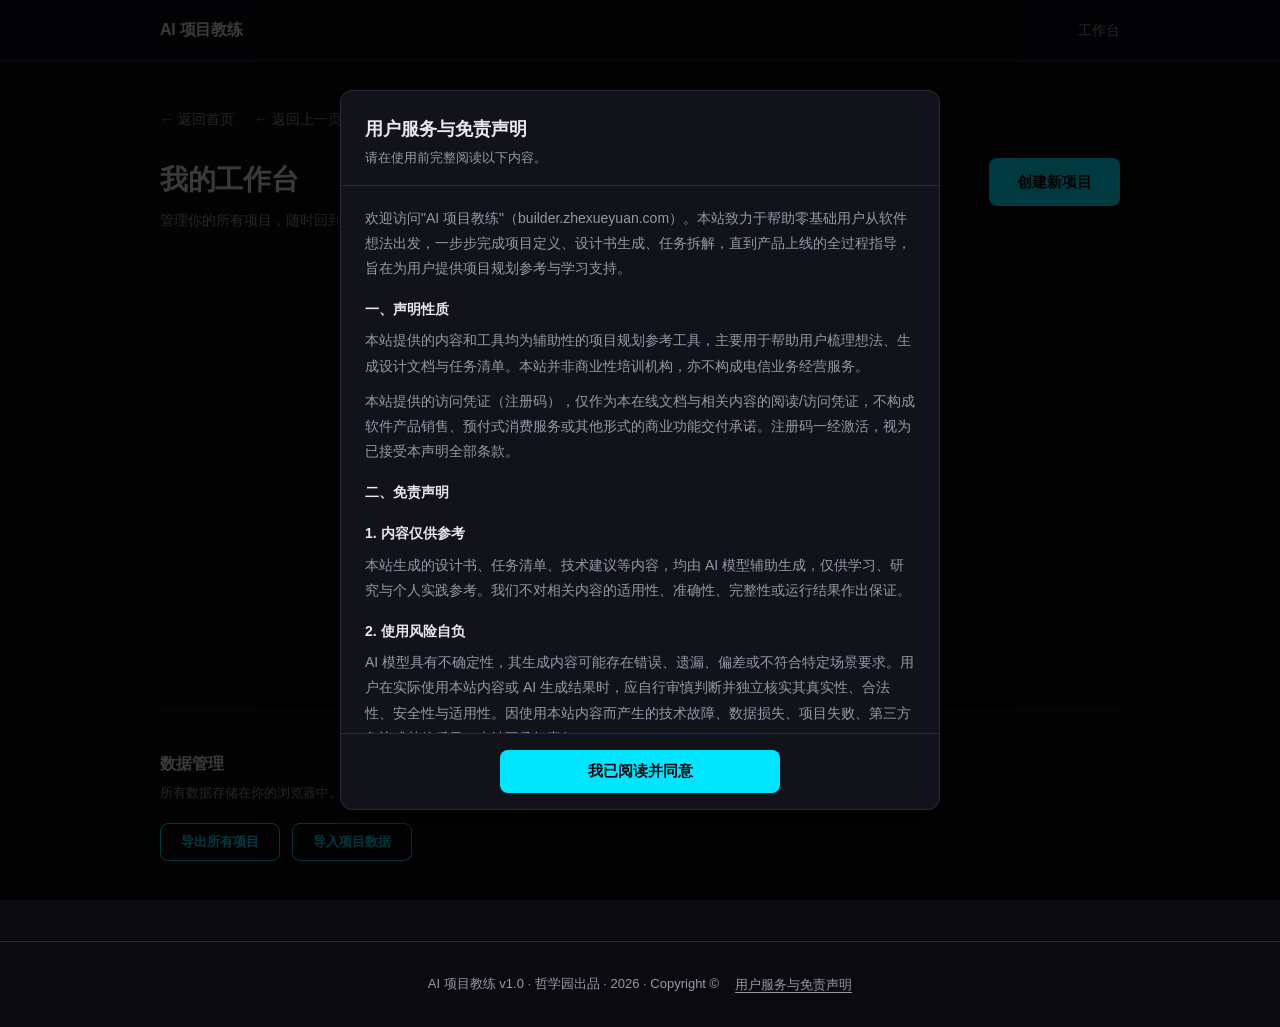
<file: ai-project-coach/workspace.html>
<!DOCTYPE html>
<html lang="zh-CN">
<head>
  <meta charset="UTF-8" />
  <meta name="viewport" content="width=device-width, initial-scale=1.0" />
  <title>工作台 — AI 项目教练</title>
  <link rel="stylesheet" href="css/style.css" />
  <style>
    .page-header {
      display: flex;
      align-items: flex-start;
      justify-content: space-between;
      gap: 20px;
      margin-bottom: 36px;
      flex-wrap: wrap;
    }
    .page-header-text h1 {
      font-size: 28px;
      font-weight: 800;
      margin-bottom: 6px;
      letter-spacing: -0.3px;
    }
    .page-header-text p {
      font-size: 14px;
      color: var(--text-secondary);
    }

    /* 空状态 */
    .empty-state {
      text-align: center;
      padding: 80px 20px;
    }
    .empty-icon {
      font-size: 48px;
      margin-bottom: 20px;
    }
    .empty-state h2 {
      font-size: 20px;
      font-weight: 700;
      margin-bottom: 10px;
    }
    .empty-state p {
      font-size: 14px;
      color: var(--text-secondary);
      margin-bottom: 28px;
      max-width: 340px;
      margin-left: auto;
      margin-right: auto;
      line-height: 1.7;
    }

    /* 项目列表 */
    .project-list {
      display: flex;
      flex-direction: column;
      gap: 16px;
      margin-bottom: 60px;
    }

    .project-card {
      background: var(--bg-secondary);
      border: 1px solid var(--border);
      border-radius: var(--radius-card);
      padding: 24px;
      transition: border-color 0.2s;
    }
    .project-card:hover {
      border-color: rgba(0, 229, 255, 0.2);
    }

    .project-card-top {
      display: flex;
      align-items: flex-start;
      justify-content: space-between;
      gap: 12px;
      margin-bottom: 10px;
      flex-wrap: wrap;
    }
    .project-title {
      font-size: 17px;
      font-weight: 700;
    }

    .stage-badge {
      display: inline-block;
      font-size: 11px;
      font-weight: 600;
      padding: 3px 10px;
      border-radius: 20px;
      flex-shrink: 0;
    }
    .stage-idea {
      background: rgba(152, 152, 168, 0.12);
      color: var(--text-secondary);
      border: 1px solid rgba(152, 152, 168, 0.25);
    }
    .stage-clarify {
      background: rgba(0, 229, 255, 0.1);
      color: var(--accent);
      border: 1px solid rgba(0, 229, 255, 0.25);
    }
    .stage-design {
      background: rgba(124, 77, 255, 0.1);
      color: var(--accent-purple);
      border: 1px solid rgba(124, 77, 255, 0.25);
    }
    .stage-tasks {
      background: rgba(0, 230, 118, 0.1);
      color: var(--success);
      border: 1px solid rgba(0, 230, 118, 0.25);
    }

    .project-idea-preview {
      font-size: 14px;
      color: var(--text-secondary);
      line-height: 1.6;
      margin-bottom: 14px;
    }

    .project-meta {
      font-size: 12px;
      color: var(--text-secondary);
      margin-bottom: 16px;
      display: flex;
      gap: 16px;
      flex-wrap: wrap;
    }

    .project-actions {
      display: flex;
      gap: 10px;
      flex-wrap: wrap;
    }
    .project-actions .btn-primary,
    .project-actions .btn-secondary {
      font-size: 13px;
      padding: 8px 18px;
      width: auto;
    }
    .btn-danger {
      display: inline-block;
      background: transparent;
      color: var(--danger);
      font-weight: 600;
      padding: 8px 18px;
      border-radius: var(--radius-btn);
      border: 1.5px solid rgba(255, 82, 82, 0.4);
      cursor: pointer;
      font-size: 13px;
      font-family: var(--font-main);
      transition: background-color 0.2s, transform 0.2s;
    }
    .btn-danger:hover {
      background: rgba(255, 82, 82, 0.08);
      transform: translateY(-2px);
    }

    /* 数据管理区 */
    .data-section {
      border-top: 1px solid var(--border);
      padding-top: 40px;
      margin-top: 20px;
    }
    .data-section h2 {
      font-size: 16px;
      font-weight: 700;
      margin-bottom: 6px;
    }
    .data-section p {
      font-size: 13px;
      color: var(--text-secondary);
      margin-bottom: 20px;
    }
    .data-actions {
      display: flex;
      gap: 12px;
      flex-wrap: wrap;
    }
    .data-actions .btn-secondary {
      font-size: 13px;
      padding: 9px 20px;
      width: auto;
    }

    /* 删除确认弹窗 */
    .confirm-overlay {
      position: fixed;
      inset: 0;
      background: rgba(0, 0, 0, 0.7);
      z-index: 500;
      display: flex;
      align-items: center;
      justify-content: center;
      padding: 20px;
    }
    .confirm-modal {
      background: var(--bg-secondary);
      border: 1px solid var(--border);
      border-radius: var(--radius-card);
      padding: 28px 28px 24px;
      max-width: 400px;
      width: 100%;
      box-shadow: 0 8px 40px rgba(0, 0, 0, 0.5);
    }
    .confirm-modal h3 {
      font-size: 16px;
      font-weight: 700;
      margin-bottom: 10px;
    }
    .confirm-modal p {
      font-size: 14px;
      color: var(--text-secondary);
      line-height: 1.6;
      margin-bottom: 24px;
    }
    .confirm-modal-actions {
      display: flex;
      gap: 10px;
      justify-content: flex-end;
    }
    .confirm-modal-actions .btn-secondary {
      font-size: 14px;
      padding: 9px 20px;
      width: auto;
    }
    .btn-confirm-delete {
      display: inline-block;
      background: var(--danger);
      color: #fff;
      font-weight: 600;
      padding: 9px 20px;
      border-radius: var(--radius-btn);
      border: none;
      cursor: pointer;
      font-size: 14px;
      font-family: var(--font-main);
      transition: opacity 0.2s;
    }
    .btn-confirm-delete:hover {
      opacity: 0.85;
    }

    /* 相对时间标签 */
    .project-time {
      font-size: 12px;
      color: var(--text-secondary);
      flex-shrink: 0;
    }

    @media (max-width: 768px) {
      .page-header {
        flex-direction: column;
      }
      .project-actions .btn-primary,
      .project-actions .btn-secondary,
      .project-actions .btn-danger {
        flex: 1;
      }
      .data-actions {
        flex-direction: column;
      }
      .data-actions .btn-secondary {
        width: 100%;
      }
    }
  </style>
</head>
<body>
  <div id="nav-mount"></div>

  <div class="page-body">
    <div class="container" style="padding-top: 48px; padding-bottom: 80px;">

      <!-- 返回导航 -->
      <div class="page-nav">
        <a href="index.html" class="nav-link">← 返回首页</a>
        <a href="javascript:history.back()" class="nav-link">← 返回上一页</a>
      </div>

      <!-- 页面标题 -->
      <div class="page-header">
        <div class="page-header-text">
          <h1>我的工作台</h1>
          <p>管理你的所有项目，随时回到任何阶段继续推进。</p>
        </div>
        <a href="idea.html" class="btn-primary" style="white-space: nowrap; width: auto;">创建新项目</a>
      </div>

      <!-- 项目列表 -->
      <div id="project-list-container"></div>

      <!-- 数据管理 -->
      <div class="data-section">
        <h2>数据管理</h2>
        <p>所有数据存储在你的浏览器中。建议定期备份。</p>
        <div class="data-actions">
          <button class="btn-secondary" onclick="handleExport()">导出所有项目</button>
          <button class="btn-secondary" onclick="document.getElementById('import-input').click()">导入项目数据</button>
          <input type="file" id="import-input" accept=".json" style="display:none" onchange="handleImport(this)" />
        </div>
      </div>

    </div>
  </div>

  <div id="footer-mount"></div>

  <!-- 删除确认弹窗 -->
  <div class="confirm-overlay" id="confirm-overlay" style="display:none">
    <div class="confirm-modal">
      <h3>确认删除</h3>
      <p id="confirm-msg"></p>
      <div class="confirm-modal-actions">
        <button class="btn-secondary" onclick="closeConfirm()">取消</button>
        <button class="btn-confirm-delete" onclick="confirmDelete()">确定删除</button>
      </div>
    </div>
  </div>

  <script src="js/project.js"></script>
  <script src="js/nav.js"></script>
  <script src="js/legal.js"></script>
  <script>
    var pendingDeleteId = null;

    var STAGE_LABELS = {
      idea:    { text: '已输入想法',   cls: 'stage-idea' },
      clarify: { text: '已澄清需求',   cls: 'stage-clarify' },
      design:  { text: '已生成设计书', cls: 'stage-design' },
      tasks:   { text: '已完成',       cls: 'stage-tasks' }
    };

    function getNextUrl(project) {
      var map = {
        idea:    'clarify.html?id=' + project.id,
        clarify: 'design.html?id=' + project.id,
        design:  'tasks.html?id=' + project.id,
        tasks:   'tasks.html?id=' + project.id
      };
      return map[project.stage] || ('clarify.html?id=' + project.id);
    }

    function formatDate(iso) {
      var d = new Date(iso);
      return d.getFullYear() + '-' +
        String(d.getMonth() + 1).padStart(2, '0') + '-' +
        String(d.getDate()).padStart(2, '0') + ' ' +
        String(d.getHours()).padStart(2, '0') + ':' +
        String(d.getMinutes()).padStart(2, '0');
    }

    function relativeTime(iso) {
      var now = Date.now();
      var then = new Date(iso).getTime();
      var diff = Math.floor((now - then) / 1000);
      if (diff < 60) return '刚刚';
      if (diff < 3600) return Math.floor(diff / 60) + ' 分钟前';
      if (diff < 86400) return Math.floor(diff / 3600) + ' 小时前';
      if (diff < 172800) return '昨天';
      if (diff < 604800) return Math.floor(diff / 86400) + ' 天前';
      return formatDate(iso).slice(0, 10);
    }

    function truncate(text, max) {
      return text.length > max ? text.slice(0, max) + '...' : text;
    }

    function escapeHtml(str) {
      return String(str)
        .replace(/&/g, '&amp;')
        .replace(/</g, '&lt;')
        .replace(/>/g, '&gt;')
        .replace(/"/g, '&quot;');
    }
    function escapeAttr(str) {
      return String(str).replace(/'/g, '&#39;').replace(/"/g, '&quot;');
    }

    function renderProjects() {
      var container = document.getElementById('project-list-container');
      var projects = getAllProjects();

      if (projects.length === 0) {
        container.innerHTML =
          '<div class="empty-state">' +
            '<div class="empty-icon">🚀</div>' +
            '<h2>还没有项目</h2>' +
            '<p>有了想法就可以开始，点击下方按钮创建你的第一个项目</p>' +
            '<a href="idea.html" class="btn-primary" style="width:auto; display:inline-block;">开始做第一个项目</a>' +
          '</div>';
        return;
      }

      var html = '<div class="project-list">';
      projects.forEach(function (p) {
        var stageInfo = STAGE_LABELS[p.stage] || STAGE_LABELS.idea;
        html +=
          '<div class="project-card">' +
            '<div class="project-card-top">' +
              '<div class="project-title">' + escapeHtml(p.title) + '</div>' +
              '<div style="display:flex;align-items:center;gap:10px;flex-shrink:0;">' +
                '<span class="stage-badge ' + stageInfo.cls + '">' + stageInfo.text + '</span>' +
                '<span class="project-time">' + relativeTime(p.updated_at) + '</span>' +
              '</div>' +
            '</div>' +
            '<div class="project-idea-preview">' + escapeHtml(truncate(p.idea, 80)) + '</div>' +
            '<div class="project-meta">' +
              '<span>创建于 ' + formatDate(p.created_at) + '</span>' +
            '</div>' +
            '<div class="project-actions">' +
              '<a href="' + getNextUrl(p) + '" class="btn-primary">继续推进</a>' +
              '<a href="idea.html?id=' + p.id + '" class="btn-secondary">编辑想法</a>' +
              '<button class="btn-danger" onclick="askDelete(\'' + p.id + '\', \'' + escapeAttr(p.title) + '\')">删除</button>' +
            '</div>' +
          '</div>';
      });
      html += '</div>';
      container.innerHTML = html;
    }

    function askDelete(id, title) {
      pendingDeleteId = id;
      document.getElementById('confirm-msg').textContent =
        '确定要删除项目「' + title + '」吗？此操作不可恢复。';
      document.getElementById('confirm-overlay').style.display = 'flex';
    }

    function closeConfirm() {
      pendingDeleteId = null;
      document.getElementById('confirm-overlay').style.display = 'none';
    }

    function confirmDelete() {
      if (pendingDeleteId) {
        deleteProject(pendingDeleteId);
        pendingDeleteId = null;
      }
      document.getElementById('confirm-overlay').style.display = 'none';
      renderProjects();
    }

    function handleExport() {
      var json = exportProjects();
      var today = new Date();
      var dateStr = today.getFullYear() + '-' +
        String(today.getMonth() + 1).padStart(2, '0') + '-' +
        String(today.getDate()).padStart(2, '0');
      var blob = new Blob([json], { type: 'application/json' });
      var url = URL.createObjectURL(blob);
      var a = document.createElement('a');
      a.href = url;
      a.download = 'ai-coach-projects-' + dateStr + '.json';
      document.body.appendChild(a);
      a.click();
      document.body.removeChild(a);
      URL.revokeObjectURL(url);
    }

    function handleImport(input) {
      var file = input.files[0];
      if (!file) return;
      var reader = new FileReader();
      reader.onload = function (e) {
        try {
          var added = importProjects(e.target.result);
          alert('导入成功，新增 ' + added + ' 个项目。');
          renderProjects();
        } catch (err) {
          alert('导入失败，请检查文件格式');
        }
        input.value = '';
      };
      reader.readAsText(file);
    }

    renderProjects();
  </script>
</body>
</html>
</file>
<file: css/style.css>
/* ===== CSS 变量 ===== */
:root {
  --bg-primary: #0a0a0f;
  --bg-secondary: #12121a;
  --bg-tertiary: #1a1a28;
  --text-primary: #e8e8ed;
  --text-secondary: #9898a8;
  --accent: #00e5ff;
  --accent-purple: #7c4dff;
  --border: #2a2a3a;
  --success: #00e676;
  --warning: #ffd740;
  --danger: #ff5252;
  --radius-card: 12px;
  --radius-btn: 8px;
  --radius-input: 8px;
  --shadow-card: 0 2px 12px rgba(0, 0, 0, 0.3);
  --font-main: -apple-system, BlinkMacSystemFont, "Segoe UI", "PingFang SC", "Hiragino Sans GB", "Microsoft YaHei", sans-serif;
  --font-code: "SF Mono", "Fira Code", Consolas, monospace;
}

/* ===== 全局重置 ===== */
*, *::before, *::after {
  box-sizing: border-box;
  margin: 0;
  padding: 0;
}

html {
  scroll-behavior: smooth;
}

body {
  font-family: var(--font-main);
  background-color: var(--bg-primary);
  color: var(--text-primary);
  min-height: 100vh;
  line-height: 1.6;
  font-size: 16px;
}

a {
  color: var(--accent);
  text-decoration: none;
  transition: color 0.2s;
}

a:hover {
  color: #33eaff;
}

/* ===== 页面淡入动画 ===== */
@keyframes pageFadeIn {
  from { opacity: 0; transform: translateY(8px); }
  to   { opacity: 1; transform: translateY(0); }
}

.page-body {
  animation: pageFadeIn 0.3s ease both;
}

/* ===== 布局容器 ===== */
.container {
  max-width: 1000px;
  margin: 0 auto;
  padding: 0 20px;
}

/* ===== 按钮 ===== */
.btn-primary {
  display: inline-block;
  background-color: var(--accent);
  color: #0a0a0f;
  font-weight: 600;
  padding: 12px 28px;
  border-radius: var(--radius-btn);
  border: none;
  cursor: pointer;
  font-size: 15px;
  font-family: var(--font-main);
  transition: all 0.2s ease;
  text-align: center;
}

.btn-primary:hover {
  background-color: #33eaff;
  color: #0a0a0f;
  transform: translateY(-2px);
  box-shadow: 0 6px 20px rgba(0, 229, 255, 0.35);
}

.btn-primary:active {
  transform: translateY(0);
  box-shadow: none;
}

.btn-primary:disabled {
  opacity: 0.5;
  cursor: not-allowed;
  transform: none !important;
  box-shadow: none !important;
}

.btn-secondary {
  display: inline-block;
  background-color: transparent;
  color: var(--accent);
  font-weight: 600;
  padding: 12px 28px;
  border-radius: var(--radius-btn);
  border: 1.5px solid var(--accent);
  cursor: pointer;
  font-size: 15px;
  font-family: var(--font-main);
  transition: all 0.2s ease;
  text-align: center;
}

.btn-secondary:hover {
  background-color: rgba(0, 229, 255, 0.08);
  color: #33eaff;
  border-color: #33eaff;
  transform: translateY(-2px);
}

.btn-secondary:active {
  transform: translateY(0);
}

.btn-secondary:disabled {
  opacity: 0.5;
  cursor: not-allowed;
  transform: none !important;
}

/* ===== 卡片 ===== */
.card {
  background-color: var(--bg-secondary);
  border: 1px solid var(--border);
  border-radius: var(--radius-card);
  padding: 24px;
  box-shadow: var(--shadow-card);
  transition: transform 0.2s ease, box-shadow 0.2s ease;
}

.card:hover {
  transform: translateY(-3px);
  box-shadow: 0 8px 28px rgba(0, 0, 0, 0.45);
}

/* ===== 输入框 ===== */
.input {
  background-color: var(--bg-tertiary);
  border: 1px solid var(--border);
  border-radius: var(--radius-input);
  padding: 10px 14px;
  color: var(--text-primary);
  font-family: var(--font-main);
  font-size: 15px;
  width: 100%;
  outline: none;
  transition: border-color 0.2s, box-shadow 0.2s;
}

.input:focus {
  border-color: var(--accent);
  box-shadow: 0 0 0 3px rgba(0, 229, 255, 0.15);
}

/* ===== 导航栏 ===== */
#nav-mount nav {
  position: fixed;
  top: 0;
  left: 0;
  right: 0;
  z-index: 100;
  background: rgba(10, 10, 15, 0.85);
  backdrop-filter: blur(12px);
  -webkit-backdrop-filter: blur(12px);
  border-bottom: 1px solid var(--border);
}

#nav-mount .nav-inner {
  max-width: 1000px;
  margin: 0 auto;
  padding: 0 20px;
  height: 60px;
  display: flex;
  align-items: center;
  justify-content: space-between;
}

#nav-mount .nav-logo {
  font-size: 16px;
  font-weight: 700;
  color: var(--text-primary);
  letter-spacing: -0.3px;
}

#nav-mount .nav-logo:hover {
  color: var(--accent);
}

#nav-mount .nav-links {
  display: flex;
  align-items: center;
  gap: 24px;
}

#nav-mount .nav-links a {
  font-size: 14px;
  color: var(--text-secondary);
  transition: color 0.2s;
}

#nav-mount .nav-links a:hover {
  color: var(--text-primary);
}

/* ===== Footer ===== */
#footer-mount footer {
  border-top: 1px solid var(--border);
  padding: 32px 20px;
  text-align: center;
}

#footer-mount .footer-inner {
  max-width: 1000px;
  margin: 0 auto;
  display: flex;
  align-items: center;
  justify-content: center;
  gap: 16px;
  flex-wrap: wrap;
}

#footer-mount .footer-text {
  font-size: 13px;
  color: var(--text-secondary);
}

#footer-mount .footer-legal {
  font-size: 13px;
  color: var(--text-secondary);
  cursor: pointer;
  text-decoration: underline;
  text-underline-offset: 3px;
  background: none;
  border: none;
  font-family: var(--font-main);
  transition: color 0.2s;
}

#footer-mount .footer-legal:hover {
  color: var(--text-primary);
}

/* ===== 法律声明弹窗 ===== */
.legal-overlay {
  position: fixed;
  inset: 0;
  background: rgba(0, 0, 0, 0.75);
  z-index: 1000;
  display: flex;
  align-items: center;
  justify-content: center;
  padding: 20px;
}

.legal-modal {
  background: var(--bg-secondary);
  border: 1px solid var(--border);
  border-radius: var(--radius-card);
  width: 100%;
  max-width: 600px;
  max-height: 80vh;
  display: flex;
  flex-direction: column;
  box-shadow: 0 8px 40px rgba(0, 0, 0, 0.6);
}

.legal-header {
  padding: 24px 24px 16px;
  border-bottom: 1px solid var(--border);
}

.legal-header h2 {
  font-size: 18px;
  font-weight: 700;
  margin-bottom: 4px;
}

.legal-header p {
  font-size: 13px;
  color: var(--text-secondary);
}

.legal-body {
  padding: 20px 24px;
  overflow-y: auto;
  flex: 1;
  font-size: 14px;
  line-height: 1.8;
  color: var(--text-secondary);
}

.legal-body h3 {
  font-size: 14px;
  font-weight: 600;
  color: var(--text-primary);
  margin: 16px 0 6px;
}

.legal-body p {
  margin-bottom: 10px;
}

.legal-footer {
  padding: 16px 24px;
  border-top: 1px solid var(--border);
  display: flex;
  justify-content: center;
}

.legal-footer .btn-primary {
  width: 100%;
  max-width: 280px;
}

/* ===== 页面返回导航 ===== */
.page-nav {
  display: flex;
  align-items: center;
  gap: 20px;
  margin-bottom: 28px;
  flex-wrap: nowrap;
}

.page-nav .nav-link {
  font-size: 14px;
  color: var(--text-secondary);
  transition: color 0.2s;
  white-space: nowrap;
}

.page-nav .nav-link:hover {
  color: var(--accent);
}

/* ===== 页面主体偏移（固定导航栏补偿） ===== */
.page-body {
  padding-top: 60px;
}

/* ===== Toast 提示组件 ===== */
@keyframes toastSlideIn {
  from { opacity: 0; transform: translateX(-50%) translateY(-16px); }
  to   { opacity: 1; transform: translateX(-50%) translateY(0); }
}

.toast-global {
  position: fixed;
  top: 80px;
  left: 50%;
  transform: translateX(-50%) translateY(-16px);
  z-index: 9999;
  pointer-events: none;
  opacity: 0;
  transition: opacity 0.25s, transform 0.25s;
}

.toast-global.show {
  opacity: 1;
  transform: translateX(-50%) translateY(0);
  animation: toastSlideIn 0.25s ease both;
}

.toast-global-inner {
  display: flex;
  align-items: stretch;
  background: #1e1e2e;
  border: 1px solid var(--border);
  border-radius: 8px;
  box-shadow: 0 8px 28px rgba(0, 0, 0, 0.5);
  overflow: hidden;
  white-space: nowrap;
  min-width: 200px;
}

.toast-bar {
  width: 4px;
  flex-shrink: 0;
}

.toast-bar.success { background: var(--success); }
.toast-bar.error   { background: var(--danger); }
.toast-bar.info    { background: var(--accent); }

.toast-msg {
  padding: 12px 20px;
  font-size: 14px;
  font-weight: 600;
  color: var(--text-primary);
}

/* ===== 自定义滚动条 ===== */
::-webkit-scrollbar {
  width: 6px;
  height: 6px;
}

::-webkit-scrollbar-track {
  background: transparent;
}

::-webkit-scrollbar-thumb {
  background: var(--border);
  border-radius: 3px;
}

::-webkit-scrollbar-thumb:hover {
  background: #3a3a5a;
}

/* ===== 响应式 ===== */
@media (max-width: 768px) {
  body {
    font-size: 15px;
  }

  .container {
    padding: 0 16px;
  }

  .btn-primary,
  .btn-secondary {
    width: 100%;
    display: block;
  }

  #nav-mount .nav-logo {
    font-size: 14px;
  }

  #nav-mount .nav-links a {
    font-size: 13px;
  }

  #nav-mount .nav-links {
    gap: 14px;
  }

  .page-nav {
    gap: 12px;
  }

  .page-nav .nav-link {
    font-size: 13px;
  }
}
</file>
<file: ai-project-coach/css/style.css>
/* ===== CSS 变量 ===== */
:root {
  --bg-primary: #0a0a0f;
  --bg-secondary: #12121a;
  --bg-tertiary: #1a1a28;
  --text-primary: #e8e8ed;
  --text-secondary: #9898a8;
  --accent: #00e5ff;
  --accent-purple: #7c4dff;
  --border: #2a2a3a;
  --success: #00e676;
  --warning: #ffd740;
  --danger: #ff5252;
  --radius-card: 12px;
  --radius-btn: 8px;
  --radius-input: 8px;
  --shadow-card: 0 2px 12px rgba(0, 0, 0, 0.3);
  --font-main: -apple-system, BlinkMacSystemFont, "Segoe UI", "PingFang SC", "Hiragino Sans GB", "Microsoft YaHei", sans-serif;
  --font-code: "SF Mono", "Fira Code", Consolas, monospace;
}

/* ===== 全局重置 ===== */
*, *::before, *::after {
  box-sizing: border-box;
  margin: 0;
  padding: 0;
}

html {
  scroll-behavior: smooth;
}

body {
  font-family: var(--font-main);
  background-color: var(--bg-primary);
  color: var(--text-primary);
  min-height: 100vh;
  line-height: 1.6;
  font-size: 16px;
}

a {
  color: var(--accent);
  text-decoration: none;
  transition: color 0.2s;
}

a:hover {
  color: #33eaff;
}

/* ===== 页面淡入动画 ===== */
@keyframes pageFadeIn {
  from { opacity: 0; transform: translateY(8px); }
  to   { opacity: 1; transform: translateY(0); }
}

.page-body {
  animation: pageFadeIn 0.3s ease both;
}

/* ===== 布局容器 ===== */
.container {
  max-width: 1000px;
  margin: 0 auto;
  padding: 0 20px;
}

/* ===== 按钮 ===== */
.btn-primary {
  display: inline-block;
  background-color: var(--accent);
  color: #0a0a0f;
  font-weight: 600;
  padding: 12px 28px;
  border-radius: var(--radius-btn);
  border: none;
  cursor: pointer;
  font-size: 15px;
  font-family: var(--font-main);
  transition: all 0.2s ease;
  text-align: center;
}

.btn-primary:hover {
  background-color: #33eaff;
  color: #0a0a0f;
  transform: translateY(-2px);
  box-shadow: 0 6px 20px rgba(0, 229, 255, 0.35);
}

.btn-primary:active {
  transform: translateY(0);
  box-shadow: none;
}

.btn-primary:disabled {
  opacity: 0.5;
  cursor: not-allowed;
  transform: none !important;
  box-shadow: none !important;
}

.btn-secondary {
  display: inline-block;
  background-color: transparent;
  color: var(--accent);
  font-weight: 600;
  padding: 12px 28px;
  border-radius: var(--radius-btn);
  border: 1.5px solid var(--accent);
  cursor: pointer;
  font-size: 15px;
  font-family: var(--font-main);
  transition: all 0.2s ease;
  text-align: center;
}

.btn-secondary:hover {
  background-color: rgba(0, 229, 255, 0.08);
  color: #33eaff;
  border-color: #33eaff;
  transform: translateY(-2px);
}

.btn-secondary:active {
  transform: translateY(0);
}

.btn-secondary:disabled {
  opacity: 0.5;
  cursor: not-allowed;
  transform: none !important;
}

/* ===== 卡片 ===== */
.card {
  background-color: var(--bg-secondary);
  border: 1px solid var(--border);
  border-radius: var(--radius-card);
  padding: 24px;
  box-shadow: var(--shadow-card);
  transition: transform 0.2s ease, box-shadow 0.2s ease;
}

.card:hover {
  transform: translateY(-3px);
  box-shadow: 0 8px 28px rgba(0, 0, 0, 0.45);
}

/* ===== 输入框 ===== */
.input {
  background-color: var(--bg-tertiary);
  border: 1px solid var(--border);
  border-radius: var(--radius-input);
  padding: 10px 14px;
  color: var(--text-primary);
  font-family: var(--font-main);
  font-size: 15px;
  width: 100%;
  outline: none;
  transition: border-color 0.2s, box-shadow 0.2s;
}

.input:focus {
  border-color: var(--accent);
  box-shadow: 0 0 0 3px rgba(0, 229, 255, 0.15);
}

/* ===== 导航栏 ===== */
#nav-mount nav {
  position: fixed;
  top: 0;
  left: 0;
  right: 0;
  z-index: 100;
  background: rgba(10, 10, 15, 0.85);
  backdrop-filter: blur(12px);
  -webkit-backdrop-filter: blur(12px);
  border-bottom: 1px solid var(--border);
}

#nav-mount .nav-inner {
  max-width: 1000px;
  margin: 0 auto;
  padding: 0 20px;
  height: 60px;
  display: flex;
  align-items: center;
  justify-content: space-between;
}

#nav-mount .nav-logo {
  font-size: 16px;
  font-weight: 700;
  color: var(--text-primary);
  letter-spacing: -0.3px;
}

#nav-mount .nav-logo:hover {
  color: var(--accent);
}

#nav-mount .nav-links {
  display: flex;
  align-items: center;
  gap: 24px;
}

#nav-mount .nav-links a {
  font-size: 14px;
  color: var(--text-secondary);
  transition: color 0.2s;
}

#nav-mount .nav-links a:hover {
  color: var(--text-primary);
}

/* ===== Footer ===== */
#footer-mount footer {
  border-top: 1px solid var(--border);
  padding: 32px 20px;
  text-align: center;
}

#footer-mount .footer-inner {
  max-width: 1000px;
  margin: 0 auto;
  display: flex;
  align-items: center;
  justify-content: center;
  gap: 16px;
  flex-wrap: wrap;
}

#footer-mount .footer-text {
  font-size: 13px;
  color: var(--text-secondary);
}

#footer-mount .footer-legal {
  font-size: 13px;
  color: var(--text-secondary);
  cursor: pointer;
  text-decoration: underline;
  text-underline-offset: 3px;
  background: none;
  border: none;
  font-family: var(--font-main);
  transition: color 0.2s;
}

#footer-mount .footer-legal:hover {
  color: var(--text-primary);
}

/* ===== 法律声明弹窗 ===== */
.legal-overlay {
  position: fixed;
  inset: 0;
  background: rgba(0, 0, 0, 0.75);
  z-index: 1000;
  display: flex;
  align-items: center;
  justify-content: center;
  padding: 20px;
}

.legal-modal {
  background: var(--bg-secondary);
  border: 1px solid var(--border);
  border-radius: var(--radius-card);
  width: 100%;
  max-width: 600px;
  max-height: 80vh;
  display: flex;
  flex-direction: column;
  box-shadow: 0 8px 40px rgba(0, 0, 0, 0.6);
}

.legal-header {
  padding: 24px 24px 16px;
  border-bottom: 1px solid var(--border);
}

.legal-header h2 {
  font-size: 18px;
  font-weight: 700;
  margin-bottom: 4px;
}

.legal-header p {
  font-size: 13px;
  color: var(--text-secondary);
}

.legal-body {
  padding: 20px 24px;
  overflow-y: auto;
  flex: 1;
  font-size: 14px;
  line-height: 1.8;
  color: var(--text-secondary);
}

.legal-body h3 {
  font-size: 14px;
  font-weight: 600;
  color: var(--text-primary);
  margin: 16px 0 6px;
}

.legal-body p {
  margin-bottom: 10px;
}

.legal-footer {
  padding: 16px 24px;
  border-top: 1px solid var(--border);
  display: flex;
  justify-content: center;
}

.legal-footer .btn-primary {
  width: 100%;
  max-width: 280px;
}

/* ===== 页面返回导航 ===== */
.page-nav {
  display: flex;
  align-items: center;
  gap: 20px;
  margin-bottom: 28px;
  flex-wrap: nowrap;
}

.page-nav .nav-link {
  font-size: 14px;
  color: var(--text-secondary);
  transition: color 0.2s;
  white-space: nowrap;
}

.page-nav .nav-link:hover {
  color: var(--accent);
}

/* ===== 页面主体偏移（固定导航栏补偿） ===== */
.page-body {
  padding-top: 60px;
}

/* ===== Toast 提示组件 ===== */
@keyframes toastSlideIn {
  from { opacity: 0; transform: translateX(-50%) translateY(-16px); }
  to   { opacity: 1; transform: translateX(-50%) translateY(0); }
}

.toast-global {
  position: fixed;
  top: 80px;
  left: 50%;
  transform: translateX(-50%) translateY(-16px);
  z-index: 9999;
  pointer-events: none;
  opacity: 0;
  transition: opacity 0.25s, transform 0.25s;
}

.toast-global.show {
  opacity: 1;
  transform: translateX(-50%) translateY(0);
  animation: toastSlideIn 0.25s ease both;
}

.toast-global-inner {
  display: flex;
  align-items: stretch;
  background: #1e1e2e;
  border: 1px solid var(--border);
  border-radius: 8px;
  box-shadow: 0 8px 28px rgba(0, 0, 0, 0.5);
  overflow: hidden;
  white-space: nowrap;
  min-width: 200px;
}

.toast-bar {
  width: 4px;
  flex-shrink: 0;
}

.toast-bar.success { background: var(--success); }
.toast-bar.error   { background: var(--danger); }
.toast-bar.info    { background: var(--accent); }

.toast-msg {
  padding: 12px 20px;
  font-size: 14px;
  font-weight: 600;
  color: var(--text-primary);
}

/* ===== 自定义滚动条 ===== */
::-webkit-scrollbar {
  width: 6px;
  height: 6px;
}

::-webkit-scrollbar-track {
  background: transparent;
}

::-webkit-scrollbar-thumb {
  background: var(--border);
  border-radius: 3px;
}

::-webkit-scrollbar-thumb:hover {
  background: #3a3a5a;
}

/* ===== 响应式 ===== */
@media (max-width: 768px) {
  body {
    font-size: 15px;
  }

  .container {
    padding: 0 16px;
  }

  .btn-primary,
  .btn-secondary {
    width: 100%;
    display: block;
  }

  #nav-mount .nav-logo {
    font-size: 14px;
  }

  #nav-mount .nav-links a {
    font-size: 13px;
  }

  #nav-mount .nav-links {
    gap: 14px;
  }

  .page-nav {
    gap: 12px;
  }

  .page-nav .nav-link {
    font-size: 13px;
  }
}
</file>
